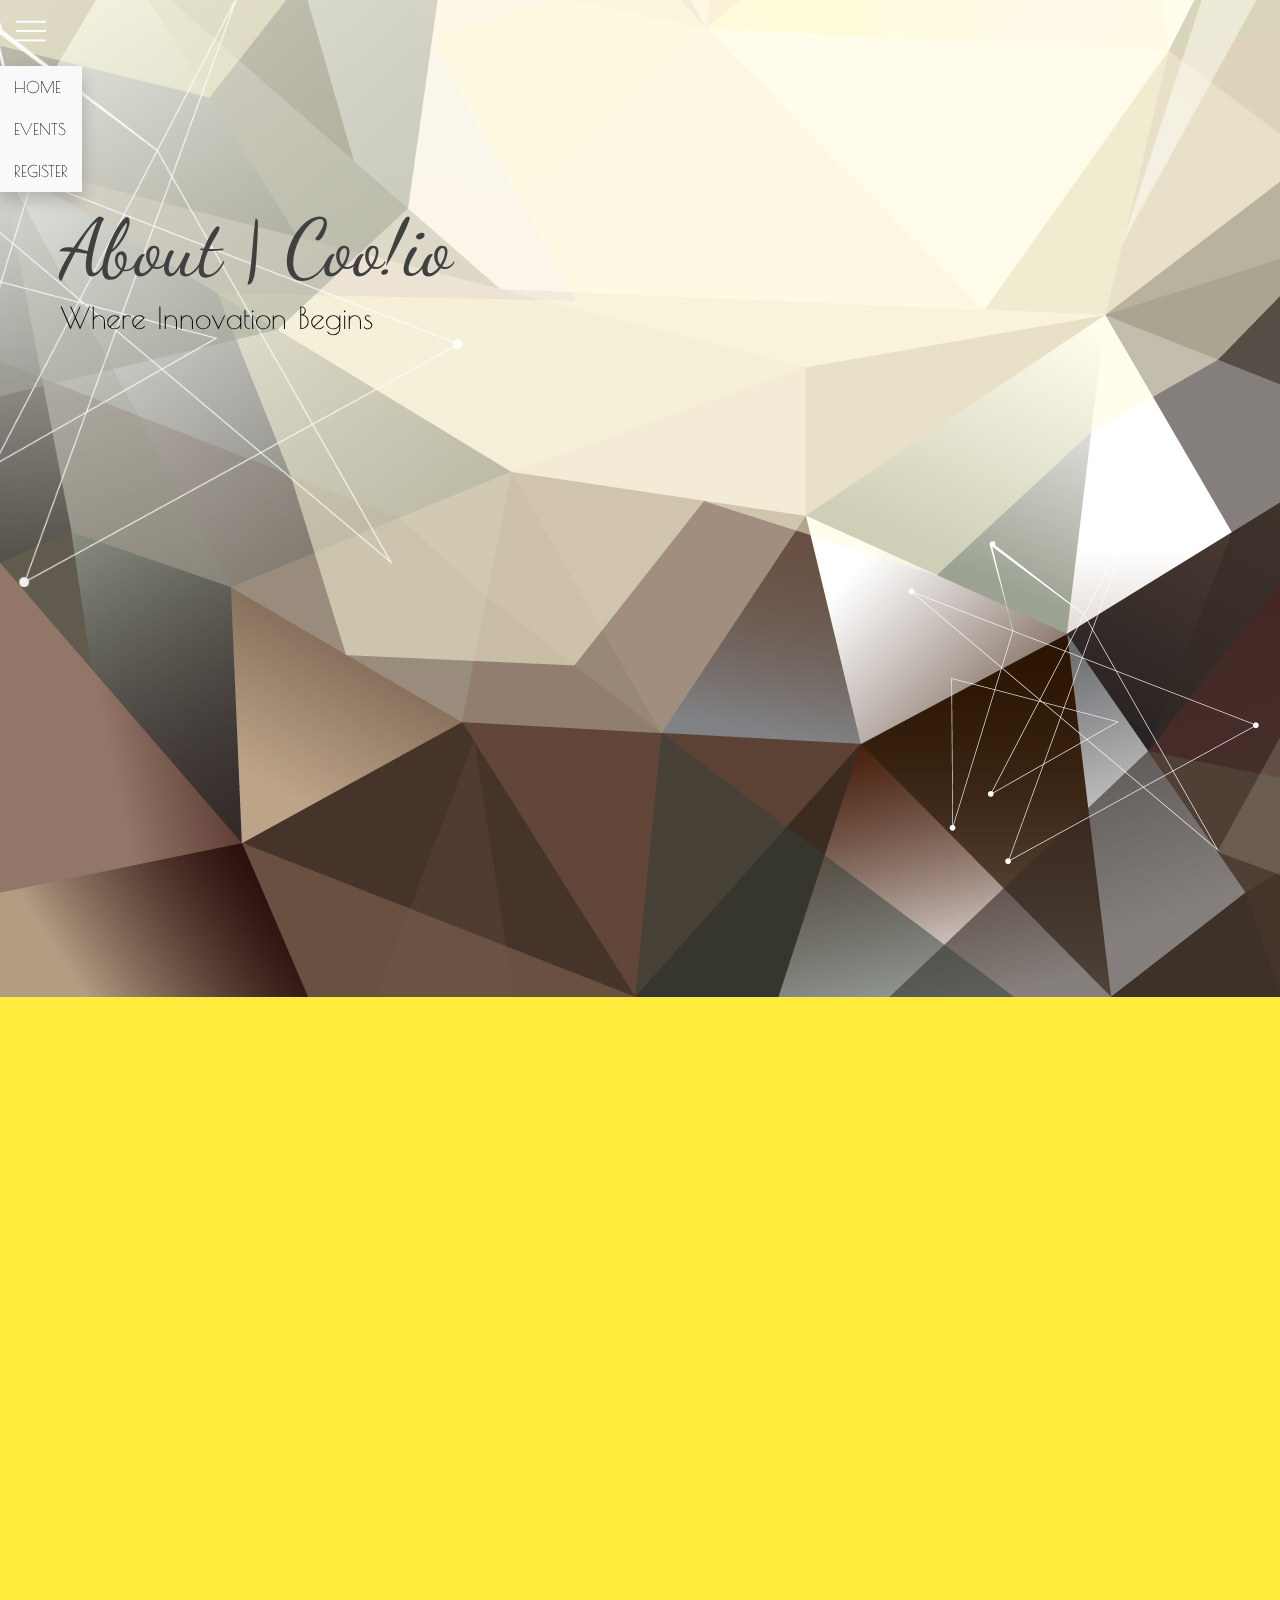
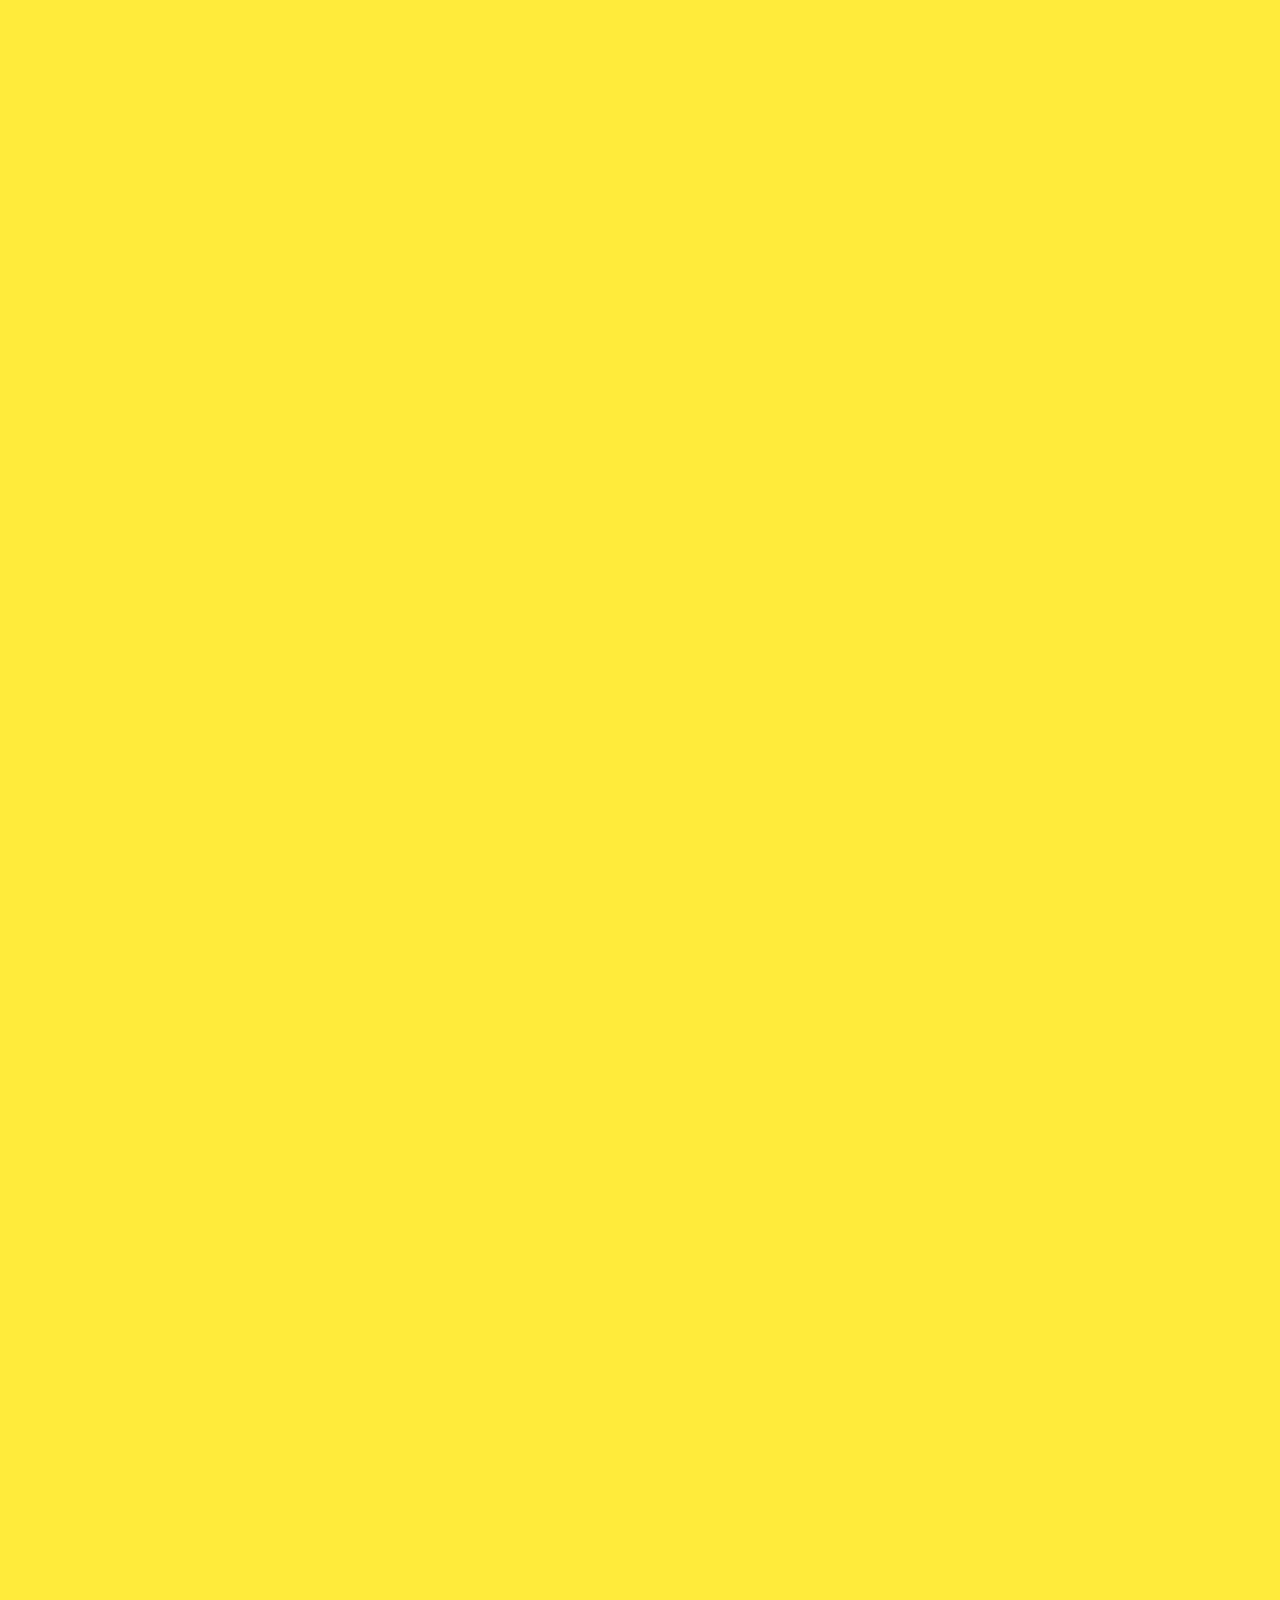
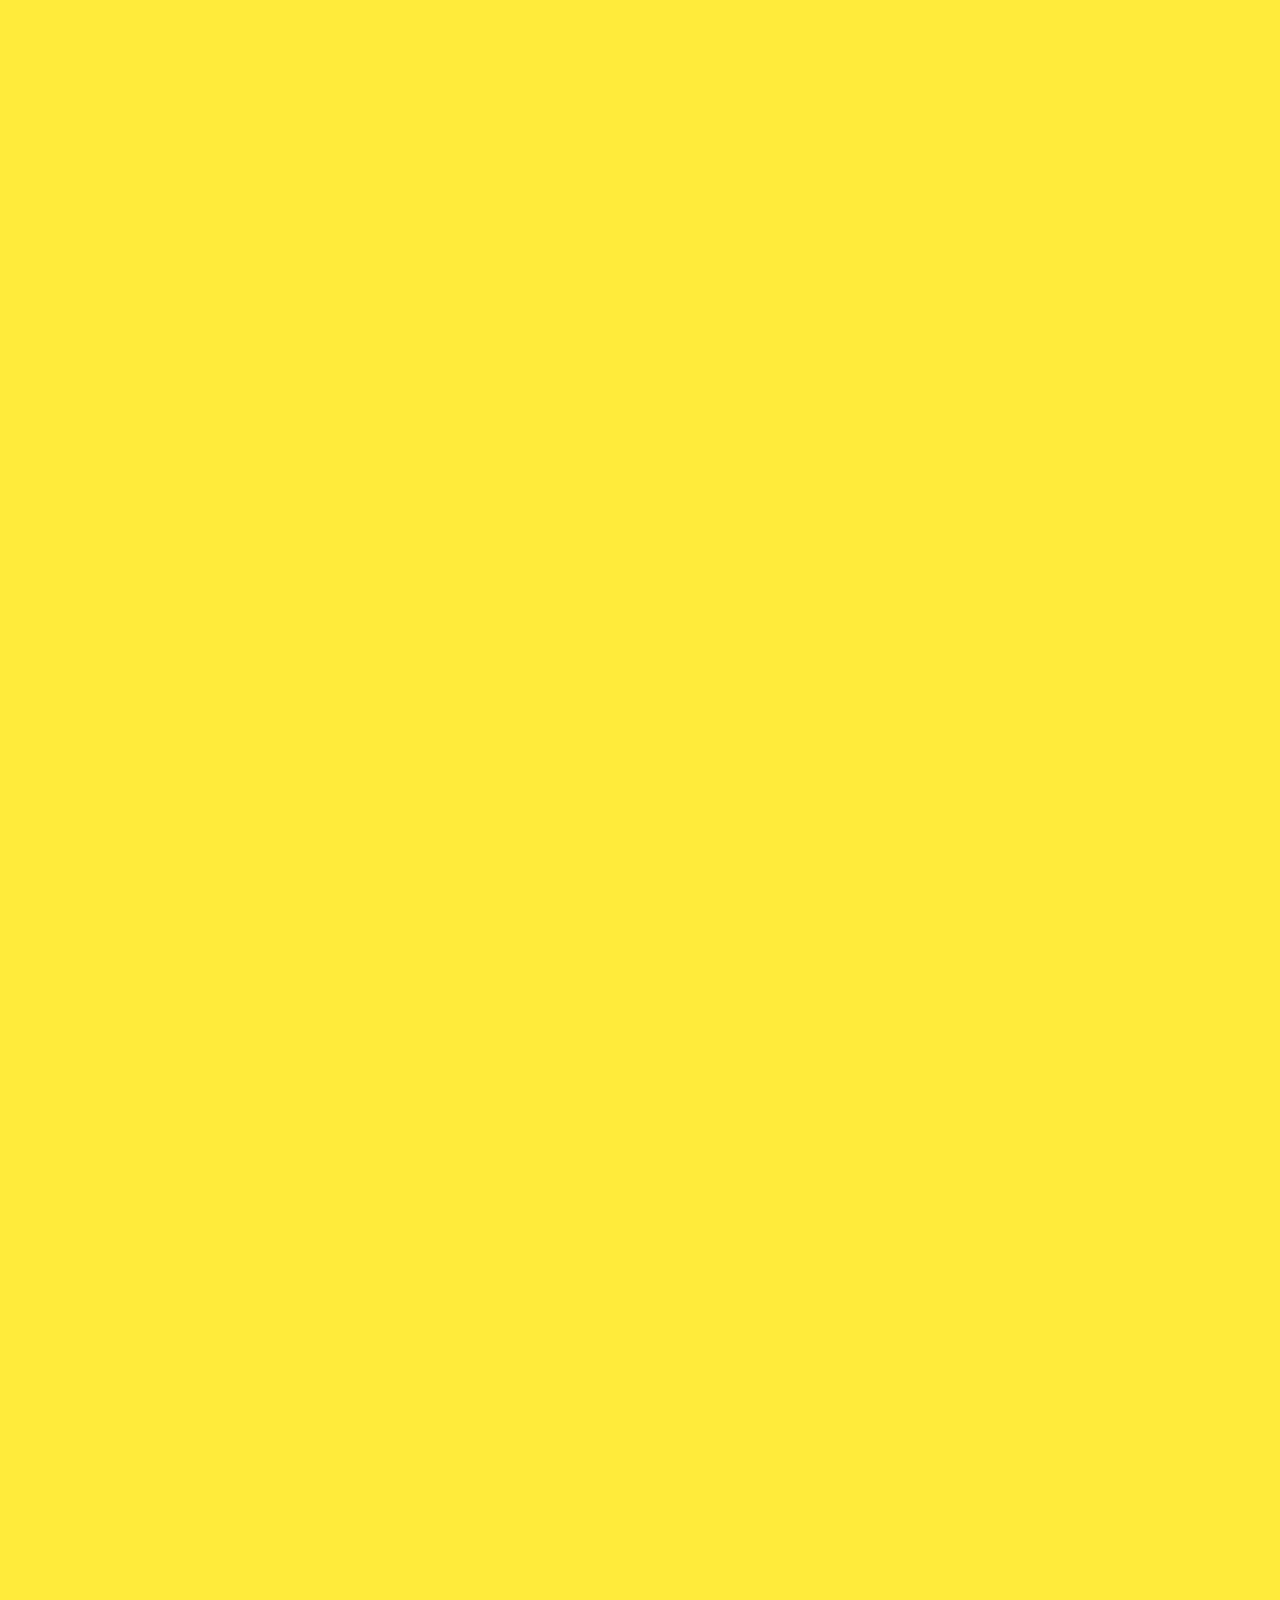
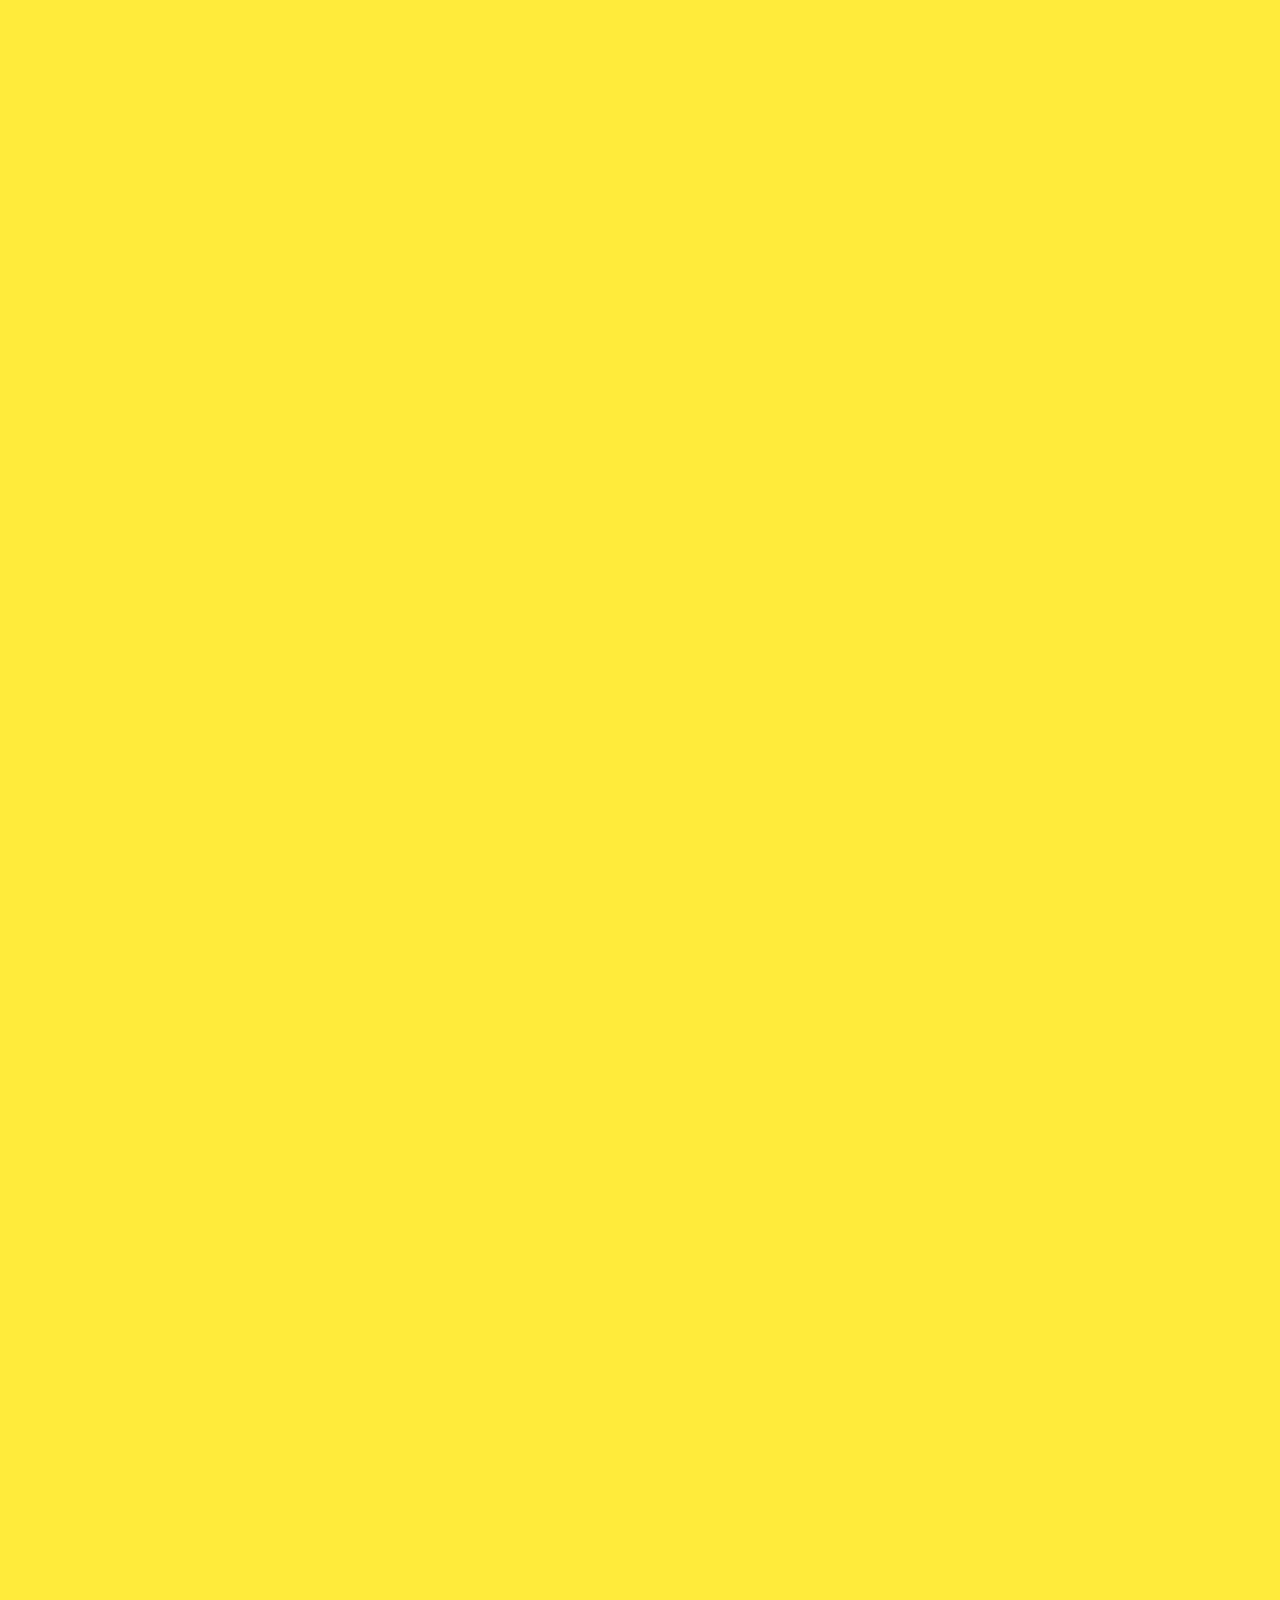
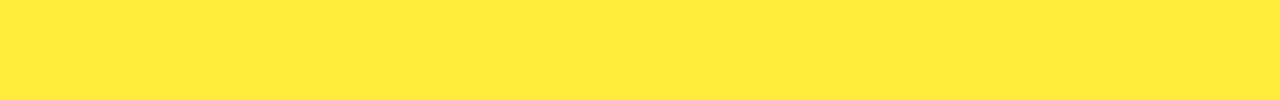
<file: about2.html>
<!DOCTYPE html>
<html>
<head>
	<title></title>
	<link rel="stylesheet" type="text/css" href="about2.css">
	<link href='https://fonts.googleapis.com/css?family=Dancing+Script' rel='stylesheet' type='text/css'>
	<link href='https://fonts.googleapis.com/css?family=Poiret+One' rel='stylesheet' type='text/css'>
	<link href='https://fonts.googleapis.com/css?family=Roboto:300' rel='stylesheet' type='text/css'>
	<link href='https://fonts.googleapis.com/css?family=Poiret+One' rel='stylesheet' type='text/css'>
	<link rel="shortcut icon" href="C:\Users\paritosh_kumar20\Desktop\college fest\images\circle.png">
	<link href='https://fonts.googleapis.com/css?family=Comfortaa' rel='stylesheet' type='text/css'>
	<script src="about2.js"></script>
</head>
<body id="mainBody">
<img src="image folder\O4UHMO1.jpg" style="position:fixed;z-index:-500;top:-400px;">
<img src="image folder\backCover1.png" class="backCover1 special">
<img src="image folder\backCover1.png" class="backCover2 special">
<div class="dropdown" style="position: fixed;">
  <button class="dropbtn"><img src="images\menuIcon.png" style="width:30px;"></button>
  <div class="dropdown-content">
    <a href="index.html">HOME</a>
    <a href="eventHome.html">EVENTS</a>
    <a href="signup.php">REGISTER</a>
  </div>
</div>

<h1 id="introHead">About | Coo!io</h1>
<p id="introPara">Where Innovation Begins</p>
<div id="container" class="IntroBox" >
<div class="fix">
<div class="eventIntro" id="infoBox1" >
   <div style="float: right;margin-top: 210px;">
	<h3 class="boxHeading1">What Are We?</h3>
	<p class="boxPara1">Coo!io is a national level inter college technical fest.</p>
    </div>
</div>
<div class="eventIntro" id="infoBox2">
	<div style="float: left;margin-top: 400px;margin-left:10px;">
	<p class="boxPara1" style="margin-top: 10px;font-size: 30px;font-weight: 200;">TECHNOLOGY</p>
	<p class="boxPara1" style="margin-top: 10px;font-size: 30px;font-weight: 200;">INNOVATION</p>
	<p class="boxPara1" style="margin-top: 10px;font-size: 30px;font-weight: 200;">SIMPLICTY</p>
    </div>
</div>

</div>
<div class="fix">
<div class="eventIntro" id="infoBox3">
	<div style="float: right;margin-top: 10px;color: #C3BDBD;">
	<h3 class="boxHeading1">When is Coo!io?</h3>
	<p class="boxPara1">May 20-24, 2016</p>
    </div>
</div>

<div class="eventIntro" id="infoBox4">
    <div style="float: left;margin-top: 8px;margin-left:10px;">
	<h3 class="boxHeading1">Where is Coo!io?</h3>
	<p class="boxPara1">Atal Bihari Vajpayee-Indian Institue of Information Technology and Management.</p>
    </div>
 </div>
</div>
</div>
<div>
<div style="position: relative;margin: auto;display: block;width: 1000px;top: 900px;">
	<div id="c1" class="backBox">
		<div class="backBox2">
			<h1 class="boxHeading2">Coo!io</h1>
			<p class="boxPara2">A national level platform that provides the technocrat in you a way to nurture your technical skill</p>
		</div>
		<div class="backBox2">
			<h1 class="boxHeading2" style="left:540px;">How do we do that?</h1>
			<p class="boxPara2">With diverse technical competitions which cover almost every technical and also management fields. </p>
		</div>
		<div class="backBox2">
			<h1 class="boxHeading2" style="top:280px;">Coding Competitions</h1>
			<p class="boxPara2" style="top:320px;">Competitions such as problem solving, debugging and app development to challenge the mind to the extreme level.</p>
		</div>
		<div class="backBox2">
		<p class="boxPara2" style="top:360px;left:620px;font-size:32px;">Code. Eat. Sleep. Repeat.</p>
		
		</div>
		<div id="overView1" class="circleContainer">
	     <img src="image folder\code.png" class="boxImage" >
        </div>
	</div>
</div>
<div style="position: relative;margin: auto;display: block;width: 1000px;top: 1200px;">
	<div id="c2" class="backBox">
		<div class="backBox2"> <h1 class="boxHeading2" >DESIGN</h1>
		<p class="boxPara2" >Looks Do Matter</p>
		</div>
		<div class="backBox2">
		<h1 class="boxHeading2" style="left:540px;">Design Competitions</h1>
		<p class="boxPara2">The user interacts with your code through the frontend. So its worth making
		an effort to improve that experience.
		</p>
		</div>
		<div class="backBox2">
		<h1 class="boxHeading2" style="top:280px;">The Face</h1>
		<p class="boxPara2" style="top:320px;">Competitions such as UI designing, Poster designing, and more frontend work.</p></div>
		<div class="backBox2">
		<p class="boxPara2" style="top:340px;left:630px;width:300px;font-size:28px;">"There is no such thing as simple. Simple is hard."</p>
		</div>
		<div id="overView1" class="circleContainer">
	     <img src="image folder\43452-O3RY13.png" class="boxImage" >
        </div>
	</div>
</div>
<div style="position: relative;margin: auto;display: block;width: 1000px;top: 1500px;">
	<div id="c3" class="backBox">
		<div class="backBox2"> <h1 class="boxHeading2" >TALKS</h1>
		<p class="boxPara2">Experience Makes Us Better</p>
		</div>
		<div class="backBox2">
		<h1 class="boxHeading2" style="left:540px;">Experienced Speakers</h1>
		<p class="boxPara2" style="width:460px;">Sharing our knowledge with others benefits us as well as others.
		Thus talking about all the fields of technology both new and old is quite important to us.
		</p>
		</div>
		<div class="backBox2">
		<h1 class="boxHeading2" style="top:280px;">Enlightment!</h1>
		<p class="boxPara2" style="top:320px;">Speakers such as Chetan Bhagat, Barry Allen, Ted Mark.
		</p></div>
		<div class="backBox2">
		<p class="boxPara2" style="top:340px;left:630px;font-size:28px;">"The future belongs to those who prepare for it today"</p>

		</div>
		<div id="overView1" class="circleContainer">
	     <img src="image folder\09.jpg" style="top:-40px;" class="boxImage" >
        </div>
	</div>
</div>
<div style="position: relative;margin: auto;display: block;width: 1000px;top: 1800px;">
	<div id="c4" class="backBox">
		<div class="backBox2"><h1 class="boxHeading2" >Coo!ster</h1>
		<p class="boxPara2">Work Hard, Play Hard. 
		</p>
		</div>
		<div class="backBox2">
		<h1 class="boxHeading2" style="left:540px;">Relax.Chill.</h1>
		<p class="boxPara2">Stress is bad. Too much tension is bad. So to relax your mind we have Coo!ster.		
		</p>
		</div>
		<div class="backBox2">
		<h1 class="boxHeading2" style="top:280px;">Extra Events</h1>
		<p class="boxPara2" style="top:320px;">Events like gaming, tresure hunt and food competitions to have some fun.
		</p>
		
		</div>
		<div class="backBox2">
		<p class="boxPara2" style="top:350px;left:640px;font-size:28px;">"Just play.Have Fun. Enjoy."
		</p>
		</div>
		<div id="overView1" class="circleContainer">
	     <img src="image folder\gaming.png" class="boxImage" >
        </div>
	</div>
</div>
<div style="position: relative;margin: auto;display: block;width: 1000px;top: 2100px;">
	<div id="c5" class="backBox">
		<div class="backBox2"><h1 class="boxHeading2">EXHIBITION</h1>
		<p class="boxPara2" >Innovation is Necessary for Growth.</p>
		</div>
		<div class="backBox2">
		<h1 class="boxHeading2" style="left:540px;">Techno Model Exhibition</h1>
		<p class="boxPara2" >Ideas are meant to be shared. Share them through our Techno Model Exhibition. 
		</p></div>
		<div class="backBox2"><h1 class="boxHeading2" style="top:280px;">Techno Model Exhibition</h1>
		<p class="boxPara2" style="top:320px;">Creativity and Innovation are important for growth. Thus to suport this ever necessary need for growth
		</p></div>
		<div class="backBox2">
		<p class="boxPara2" style="top:340px;left:630px;font-size:26px;">"Innovation is serendipity, so you don't know what people will make."
		</p></div>
		<div id="overView1" class="circleContainer">
	     <img src="image folder\280.png" class="boxImage" >
        </div>
	</div>
	<h1 id="endingHead">SEE YOU AT THE EVENT!!</h1>
</div>

</div>

</body>
</html>
</file>
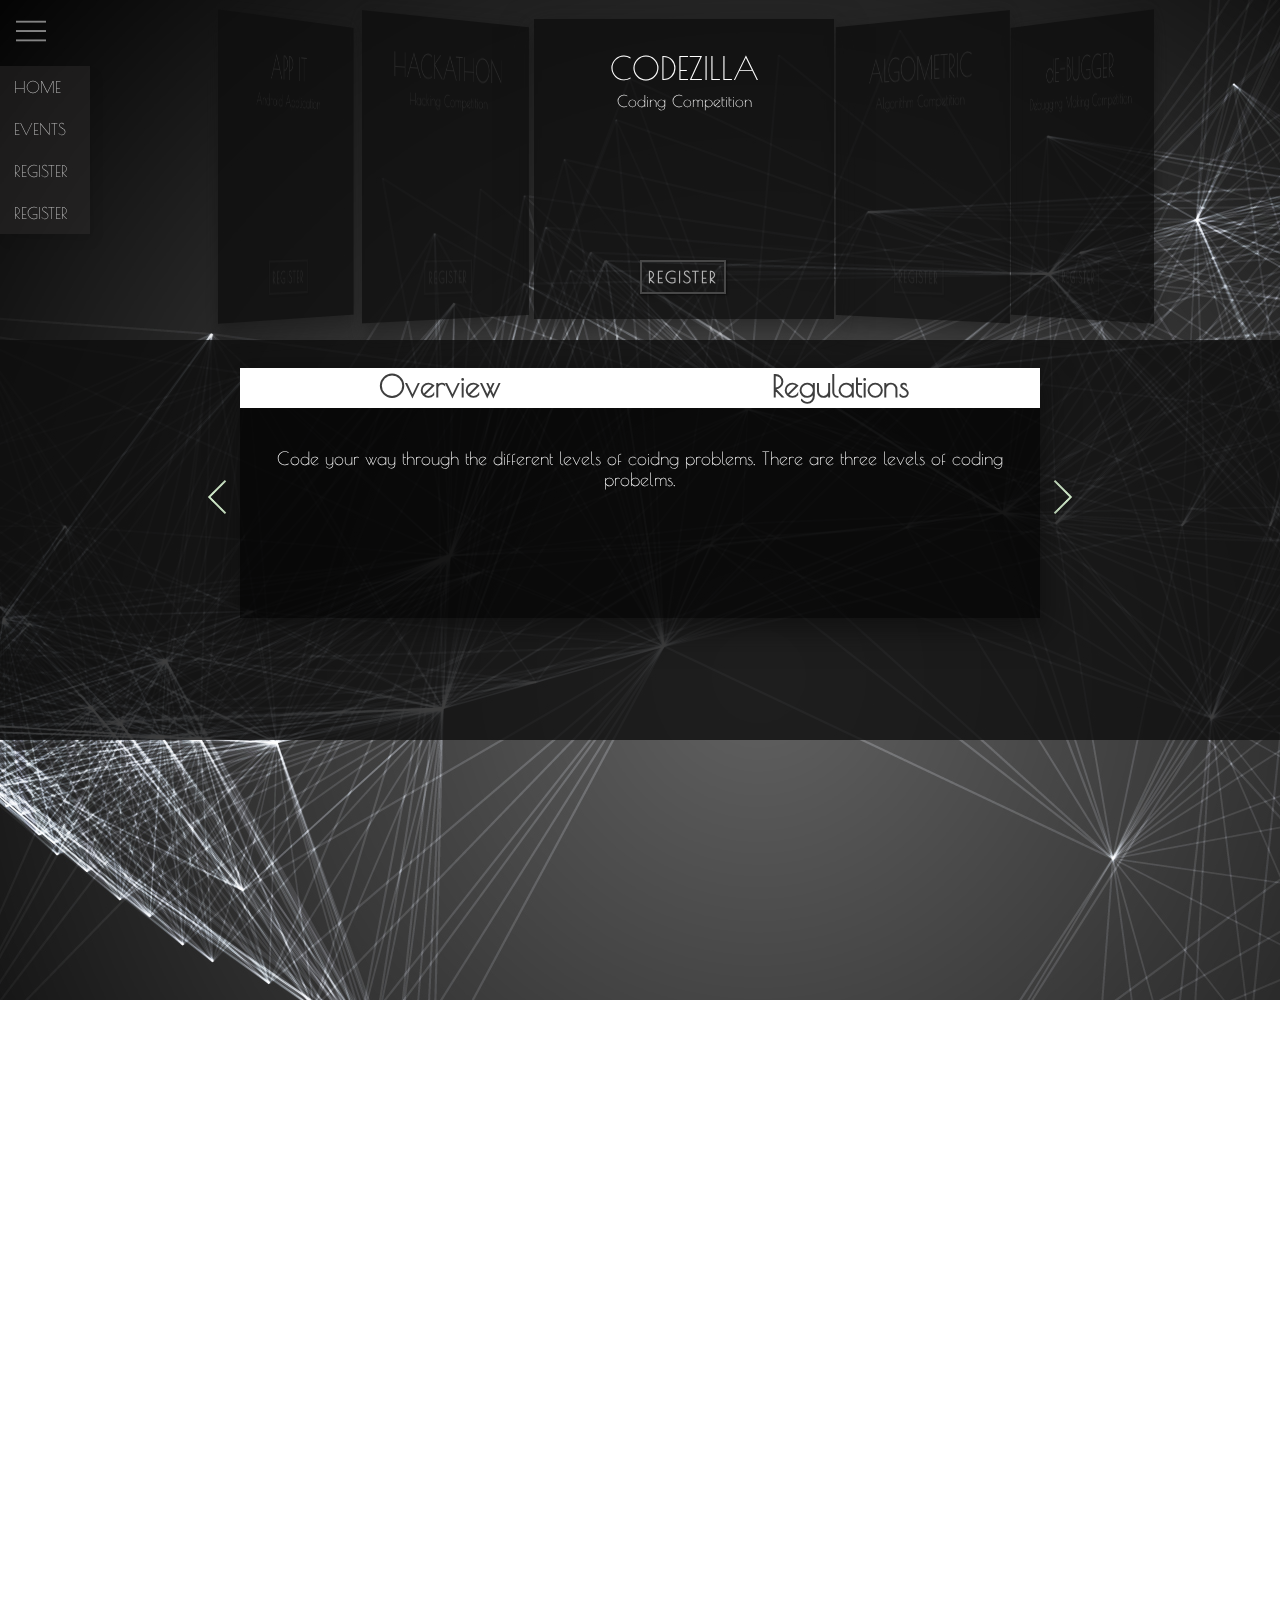
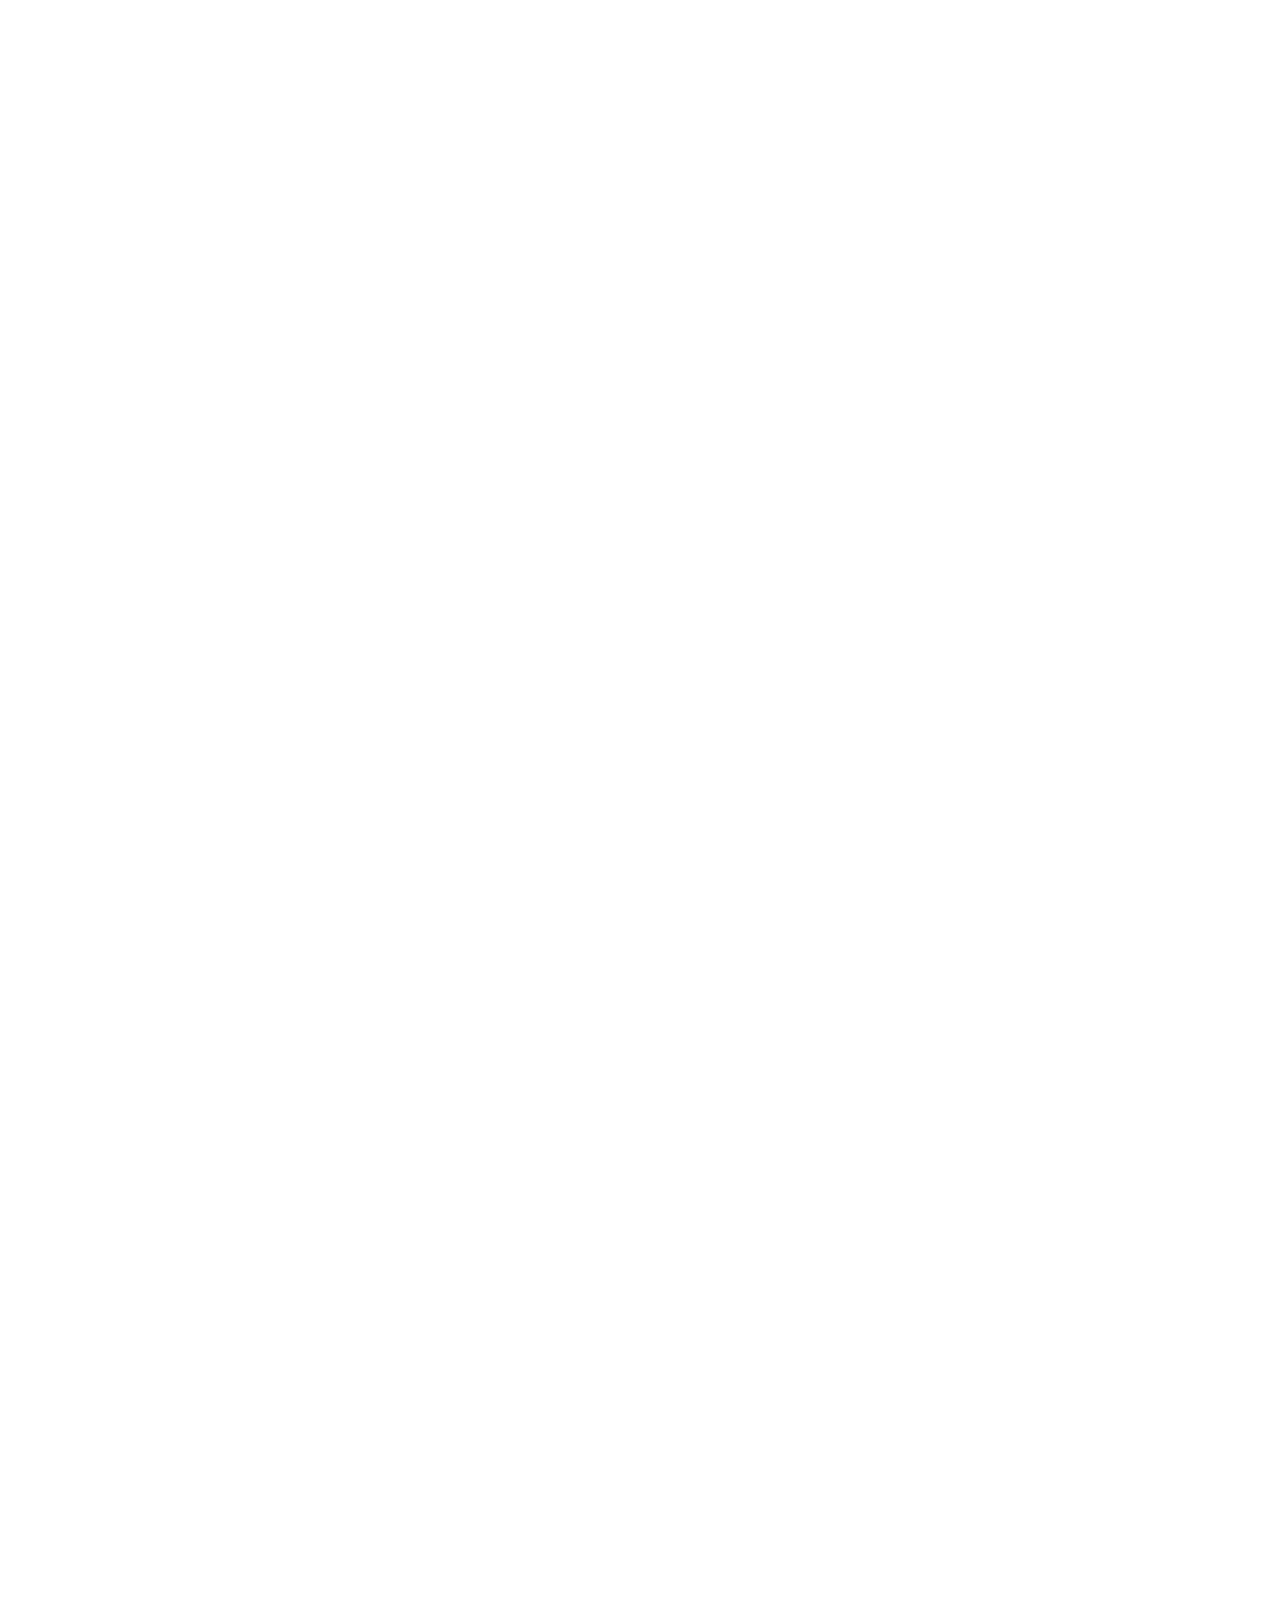
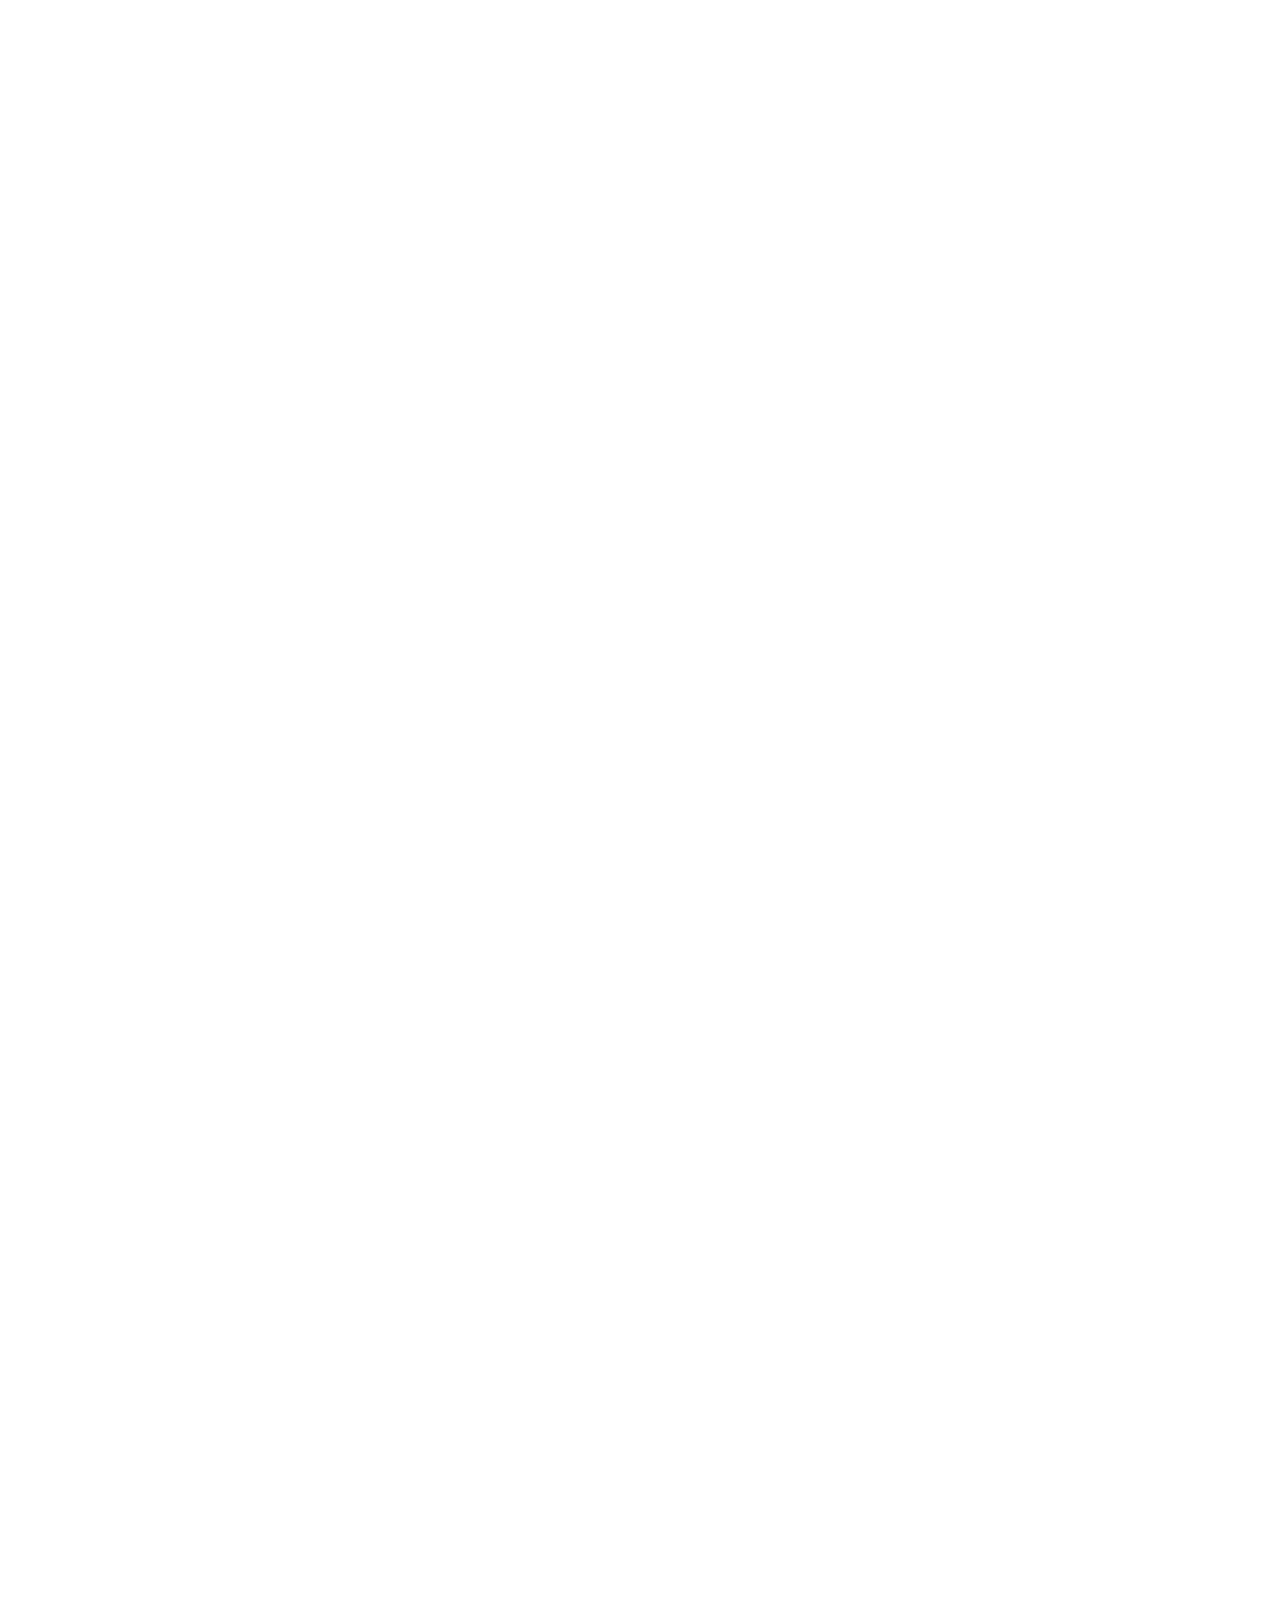
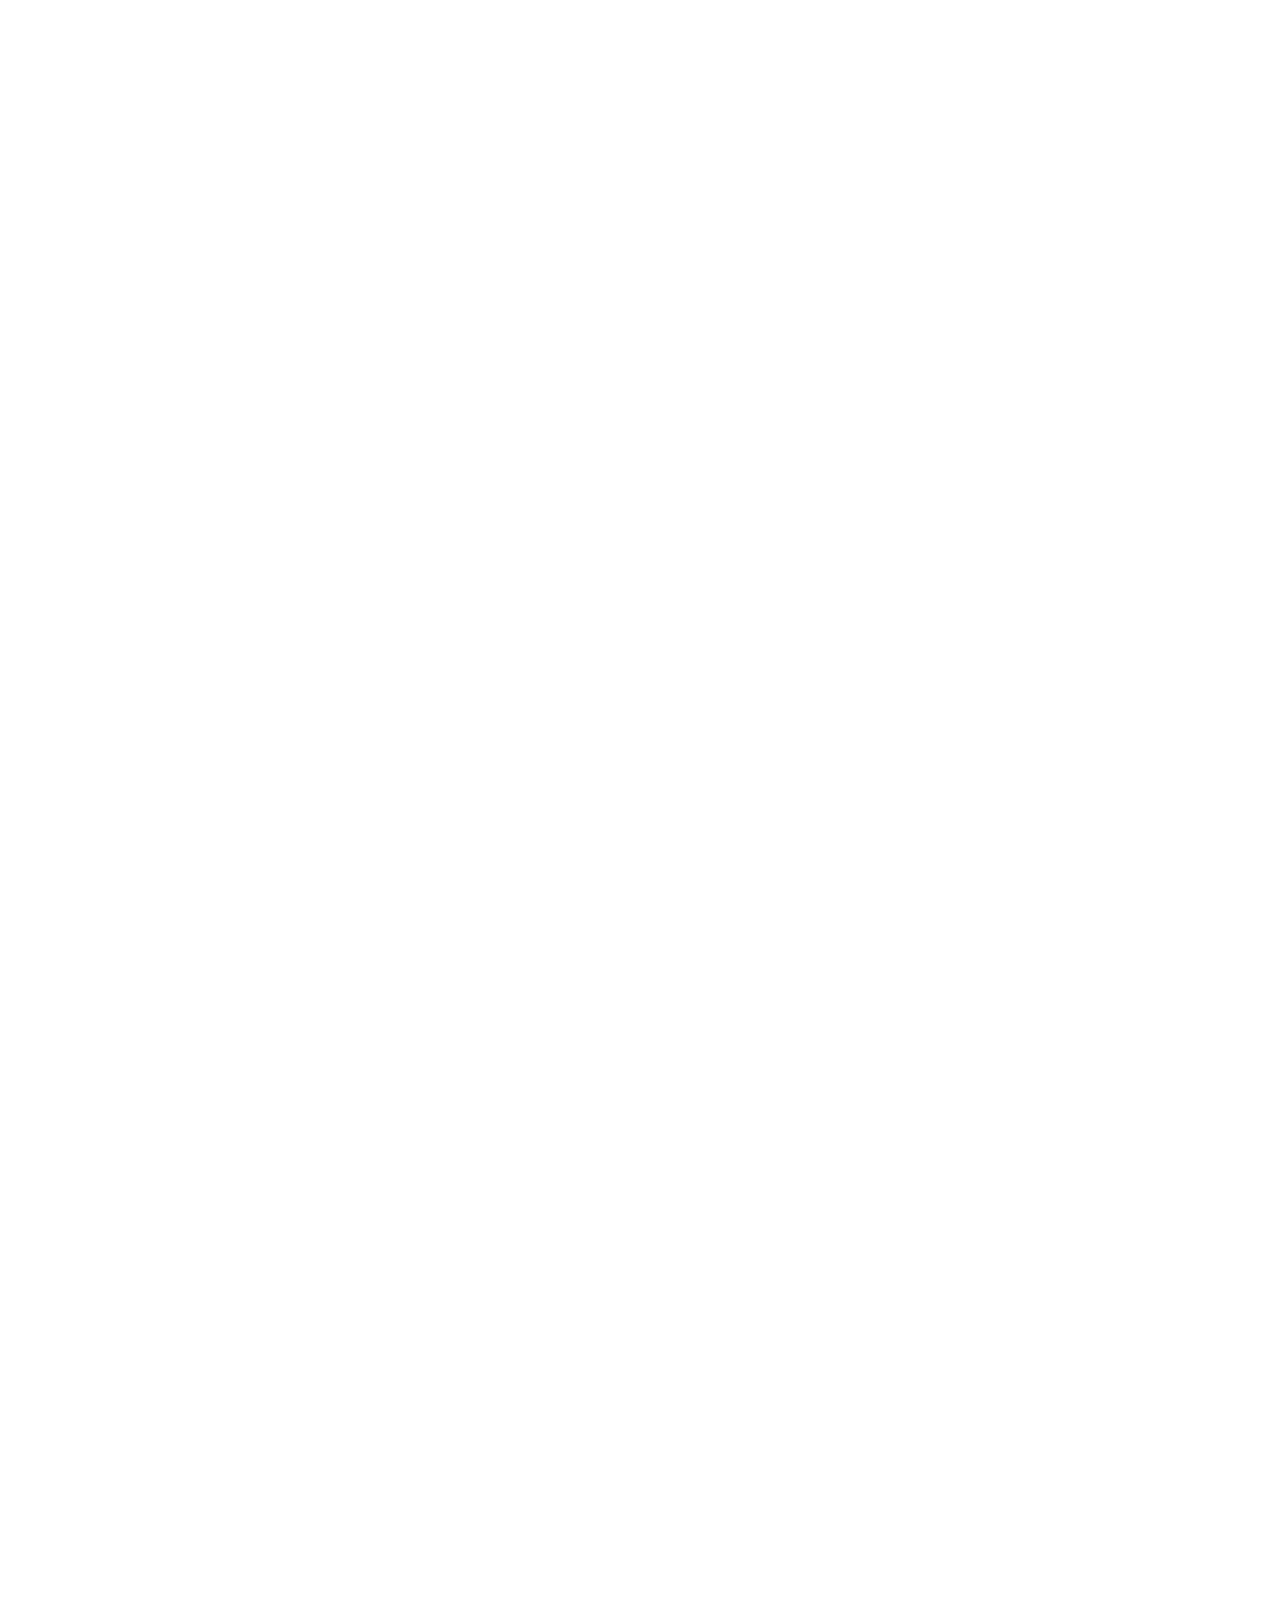
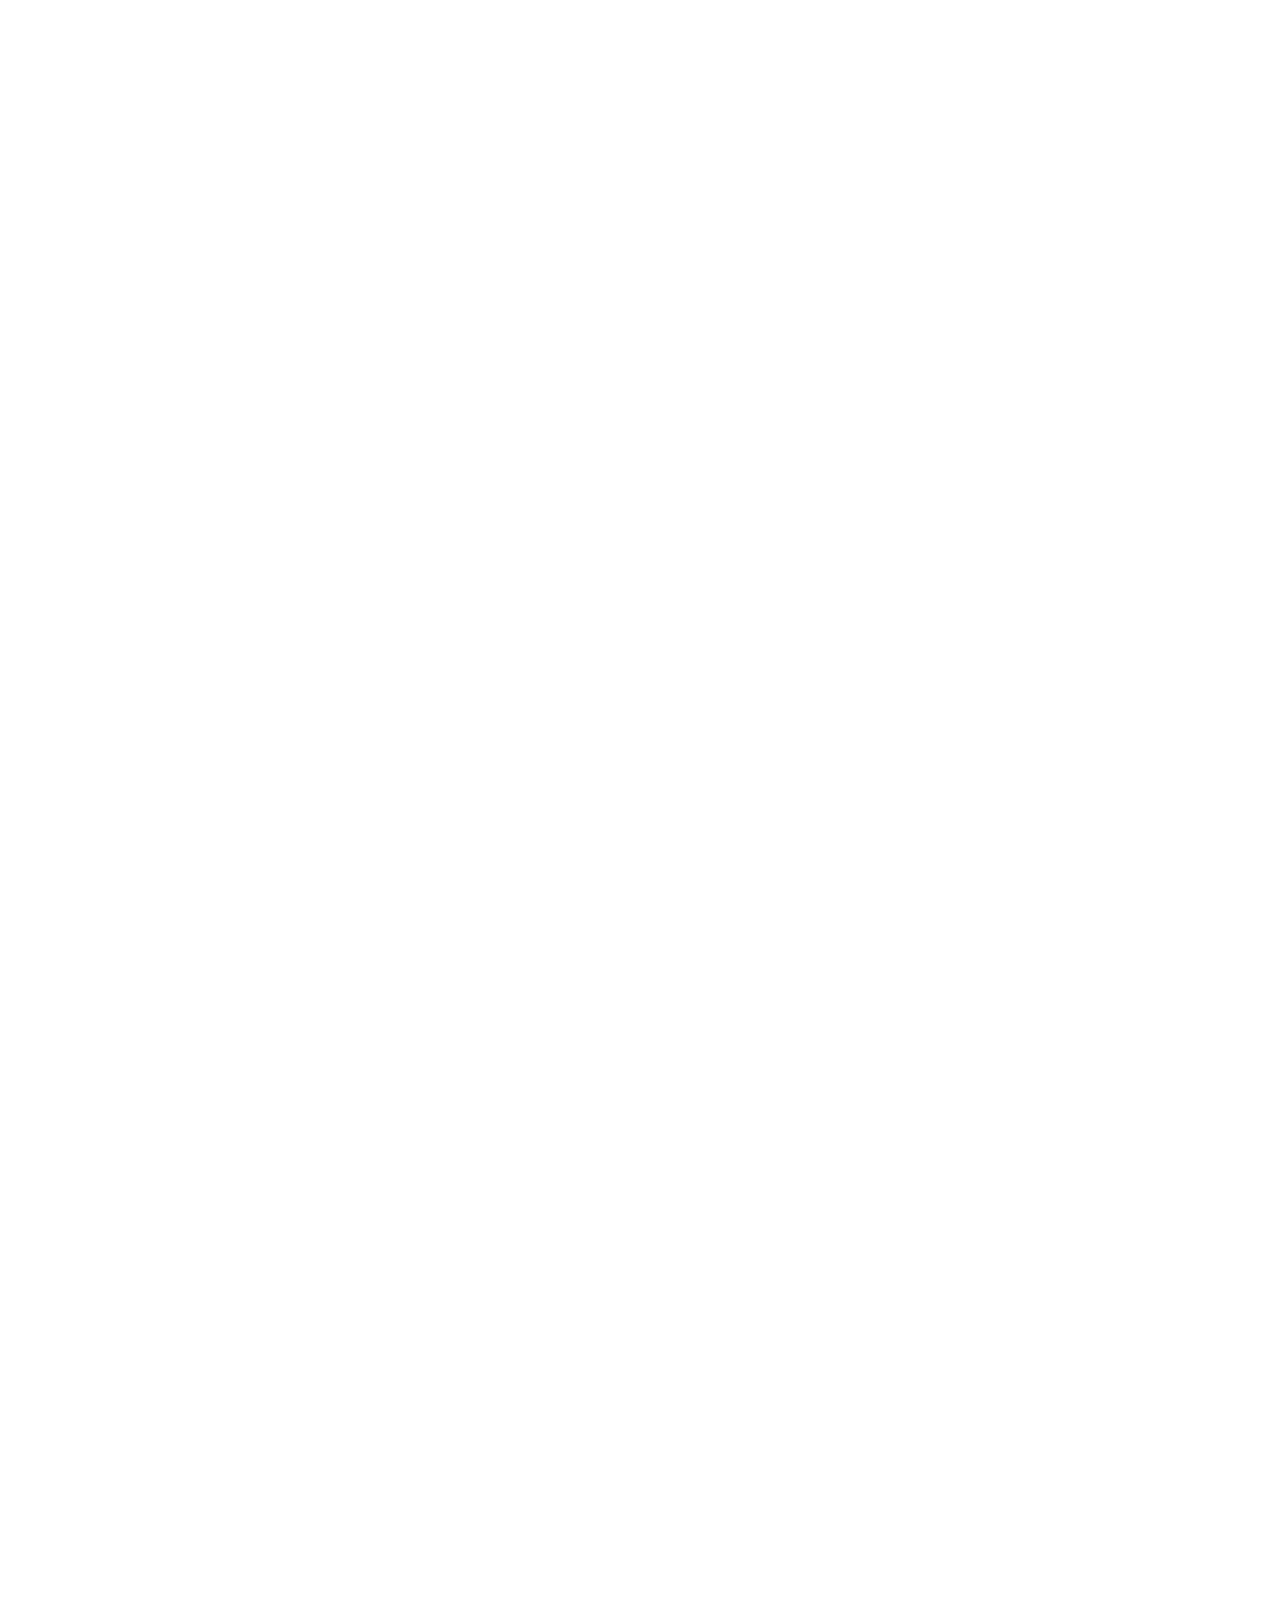
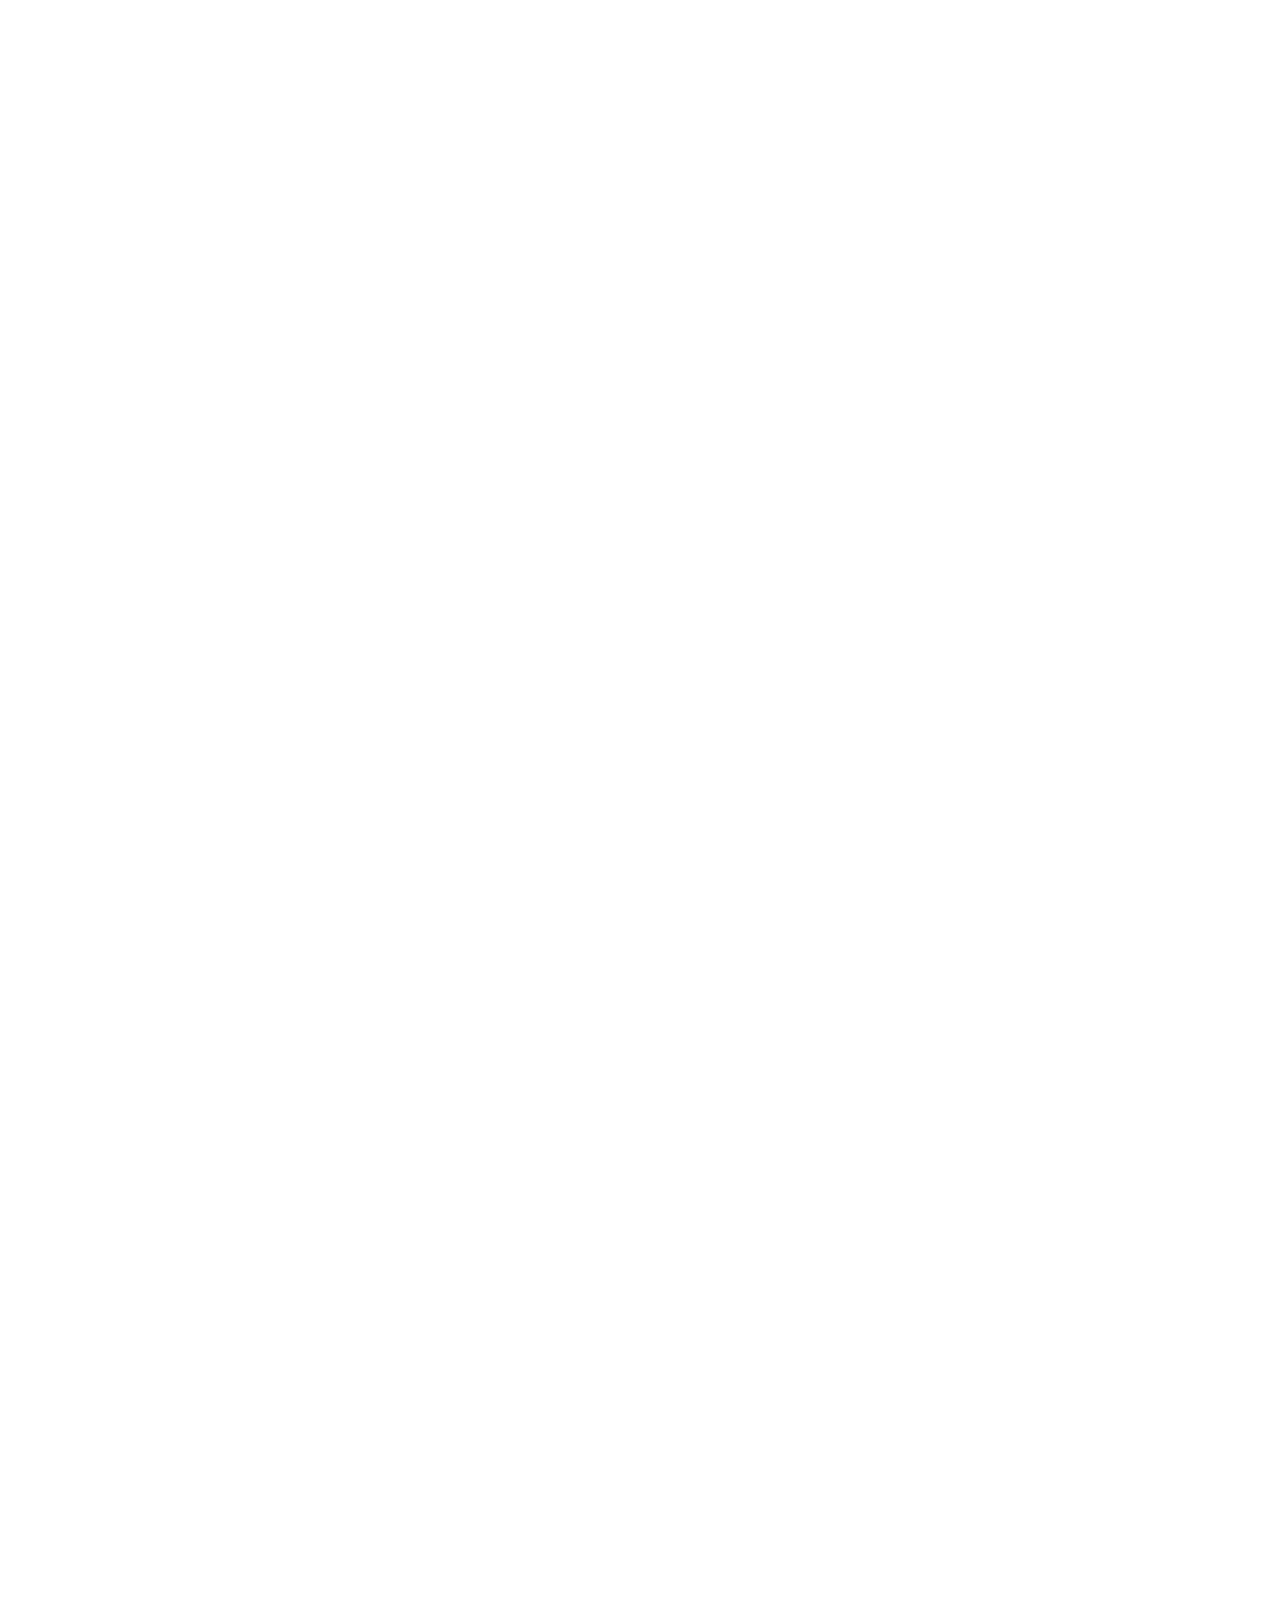
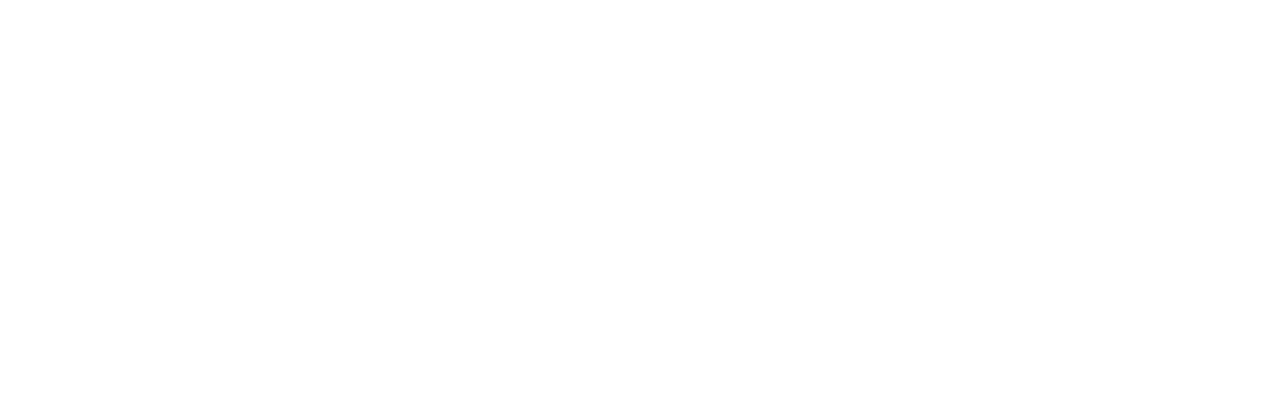
<file: eventCode.html>
<!DOCTYPE html>
<html>
<head>
	<title>Coding Events | Coo!io</title>
	<link rel="stylesheet" type="text/css" href="event.css">
	<link rel="shortcut icon" href="images\circle.png">
	<!--<link href='https://fonts.googleapis.com/css?family=Poiret+One' rel='stylesheet' type='text/css'>
	<link href='https://fonts.googleapis.com/css?family=Passion+One' rel='stylesheet' type='text/css'>-->
	<script src="event.js"></script>
	<!--<link href='https://fonts.googleapis.com/css?family=Roboto' rel='stylesheet' type='text/css'>-->
</head>
<body>
<div class="dropdown">
  <button class="dropbtn"><img src="images\menuIcon.png" style="width:30px;opacity:0.5;"></button>
  <div class="dropdown-content">
    <a href="index.html">HOME</a>
    <a href="eventHome.html">EVENTS</a>
    <a href="signup.php">REGISTER</a>
	 <a href="profile.php">REGISTER</a>
  </div>
</div>
<img src="image folder\geometric2.jpg" style="position:absolute;z-index:-200;top:-400px;	">

<div class="cardContainer">
    <!--<div id="card1" class="cardLLLL cardBox"></div>
    <div id="card2" class="cardLLL cardBox"></div>-->
	<div id="card3" class="cardLL cardBox">
	<h1 id="heading1">APP IT</h1>
	 <p id="para1">Android Application</p>
	 <a href="appit.php" class="regButton" ><p id="para2">REGISTER<p></a>
	 
	</div>
    <div id="card4" class="cardL cardBox">
	<h1 id="heading1">HACKATHON</h1>
	 <p id="para1">Hacking Competition</p>
	 <a href="hackathon.php" class="regButton" ><p id="para2">REGISTER<p></a>
	</div>
	<div id="card5" class="cardC cardBox">
	 <h1 id="heading1">CODEZILLA</h1>
	 <p id="para1">Coding Competition</p>
	 <a href="codezilla.php" class="regButton" ><p id="para2">REGISTER<p></a>
	
	</div>
	<div id="card6" class="cardR cardBox">
	<h1 id="heading1">ALGOMETRIC</h1>
	 <p id="para1">Algorithm Competition</p>
	 <a href="algo.php" class="regButton" ><p id="para2">REGISTER<p></a>
	</div>
    <div id="card7" class="cardRR cardBox">
	<h1 id="heading1">dE-BUGGER</h1>
	 <p id="para1">Debugging Making Competition</p>
	 <a href="register.html" class="regButton" ><p id="para2">REGISTER<p></a>
	</div>
	<!--<div id="card8" class="cardRRR cardBox"></div>
	<div id="card9" class="cardRRRR cardBox"></div>-->
	
</div>
<div id="infoConatiner" >
<div style="position:relative;width:800px;margin:auto;z-index:500;height:250px;top:28px;background-color:rgba(2, 2, 2, 0.65);box-shadow:2px 10px 26px 2px rgba(12, 12, 12, 0.65);">
<ul id="infoCList"><li class="infoList" onclick="viewView()" >Overview</li><li class="infoList" onclick="viewRules()">Regulations</li></ul>
<div id="_5Info" class="paraInfoC activePara">
<p id="r1" class="infoPara activePara">Code your way through the different levels of coidng problems. There are three
levels of coding probelms.</p>
<p id="o1" class="infoPara inactivePara">There are three levels of coding problems.
Each Level has its own prize money. In order to win each level all question must be solved. Time limit is present.</p>
</div>
<div id="_3Info" class="paraInfoC inactivePara">
<p id="r2" class="infoPara activePara">Hack through a complex system of encrypted data. Problem solving that require to think like a hacker.</p>
<p id="o2" class="infoPara inactivePara">There will be ten different problems which will require hacking skills and also skills to stop hackers into entering.Event date May 9,2016.</p>
</div>
<div id="_4Info" class="paraInfoC inactivePara">
<p id="r3" class="infoPara activePara">Make an android application with a very innovative idea of your own. Best app will be given first prize</p>
<p id="o3" class="infoPara inactivePara">App must be made with a new innovative idea. Idea is not to be coppied. Templates are not allowed. Event date May 9,2016.</p>
</div>
<div id="_6Info" class="paraInfoC inactivePara">
<p id="r4" class="infoPara activePara">Solve algorithm problems within a given time limit. Find the most effective and optimized solution to a problem.</p>
<p id="o4" class="infoPara inactivePara">There will be ten questions. You have to solve five of them in the most optimized way possible. Event date May 9,2016.</p>
</div>
<div id="_7Info" class="paraInfoC inactivePara">
<p id="r5" class="infoPara activePara">Bebug a software full of bugs. With ten different problem to solve, solve as many as you can.</p>
<p id="o5" class="infoPara inactivePara">Its an individual event. Participants have to find the bug and fix it within a given time frame. Event date May 11,2016.</p>
</div>
</div>
</div>
<img src="image folder\arrowtoleft.png" onclick="clickMeLeft()" style="position:relative;height:34px;float:left;top:80px;margin-left:200px;cursor:pointer;">
<img src="image folder\arrowtoright.png" onclick="clickMeRight()" style="position:relative;height:34px;float:right;top:80px;margin-right:200px;cursor:pointer;">
</body>
</html>
</file>
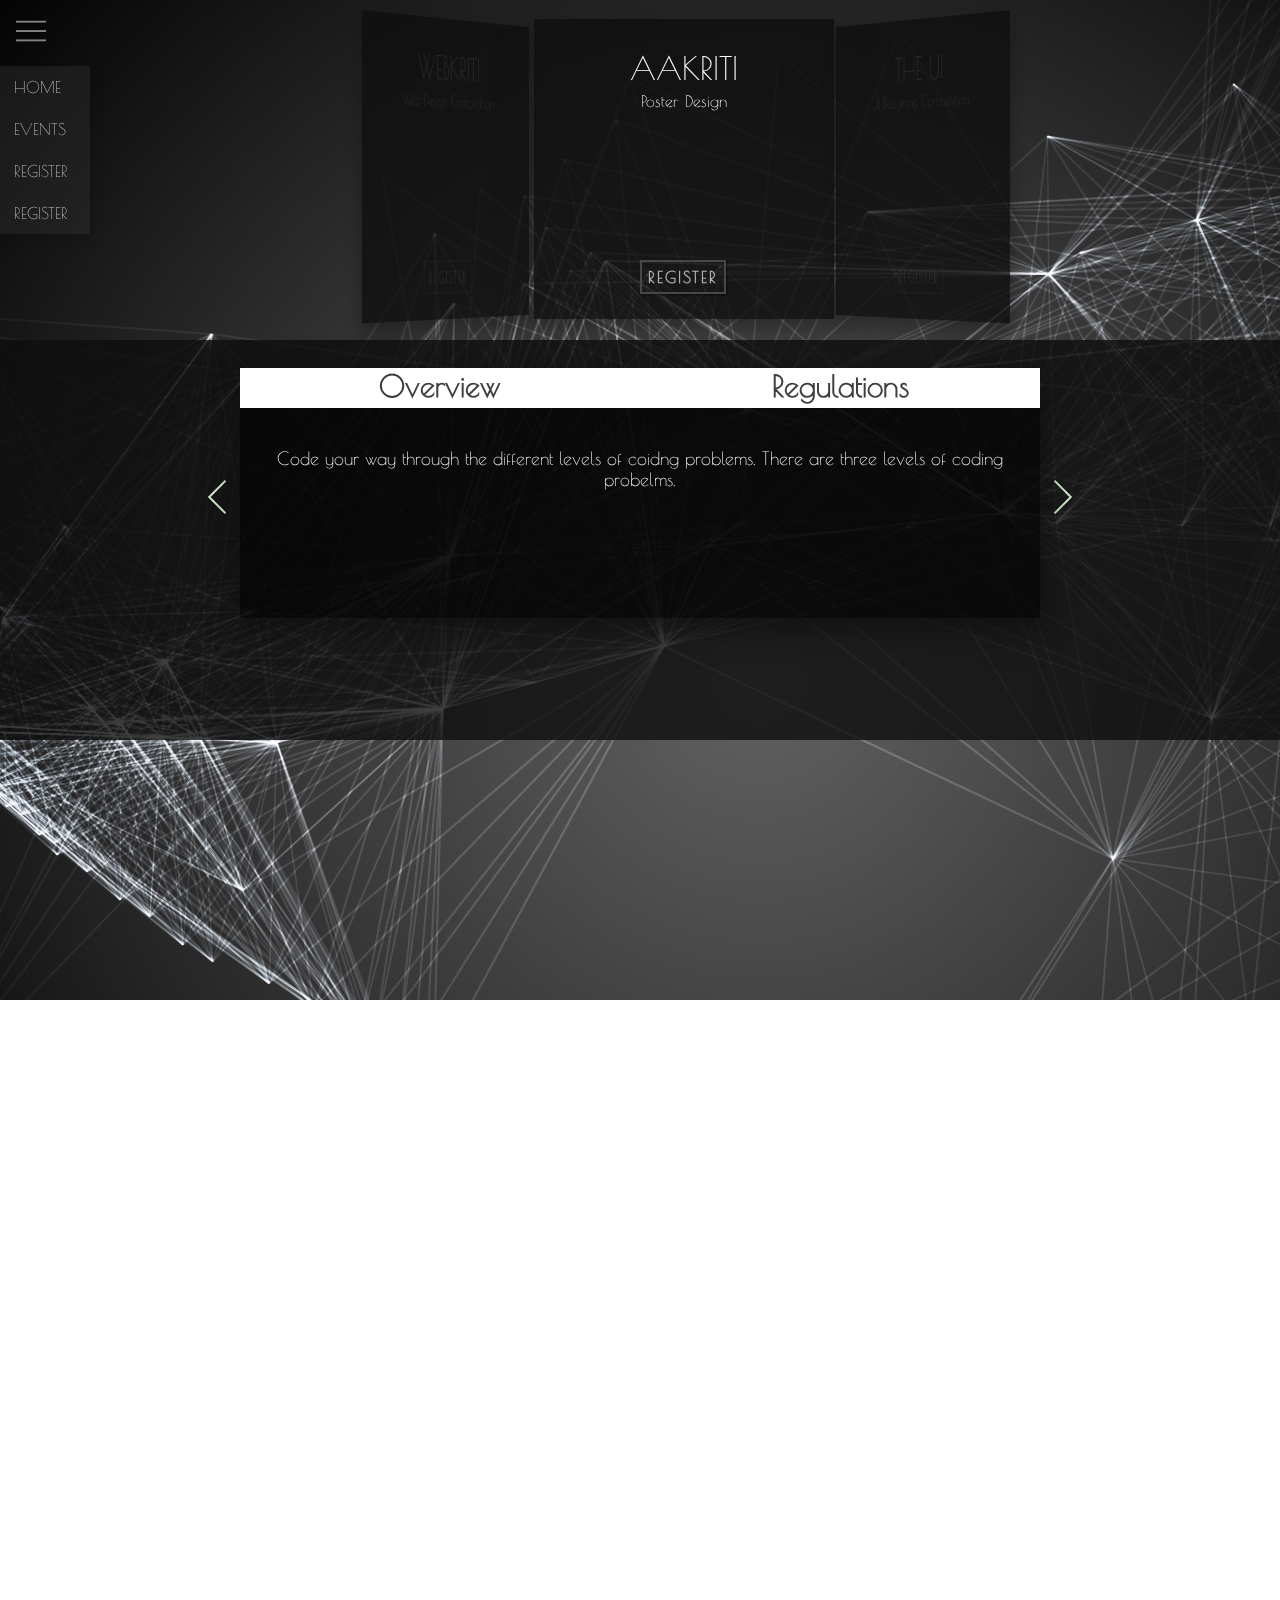
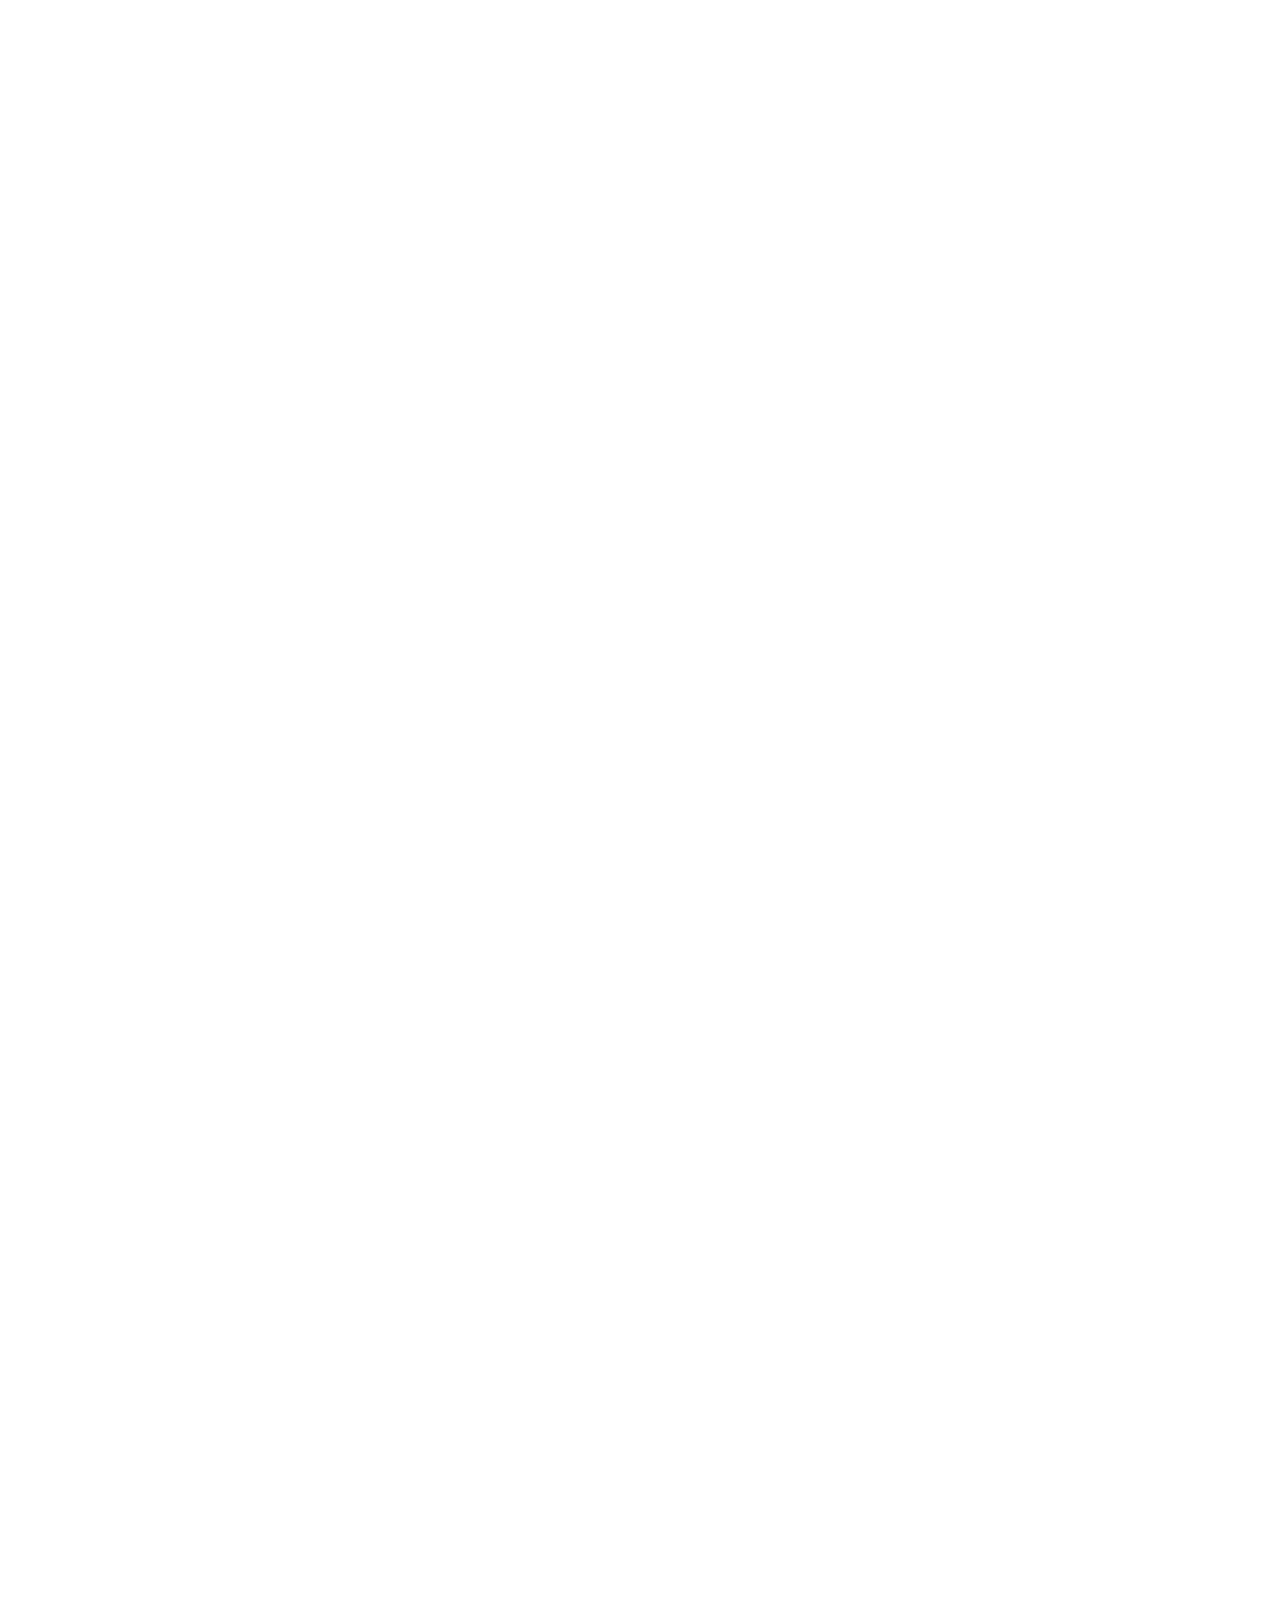
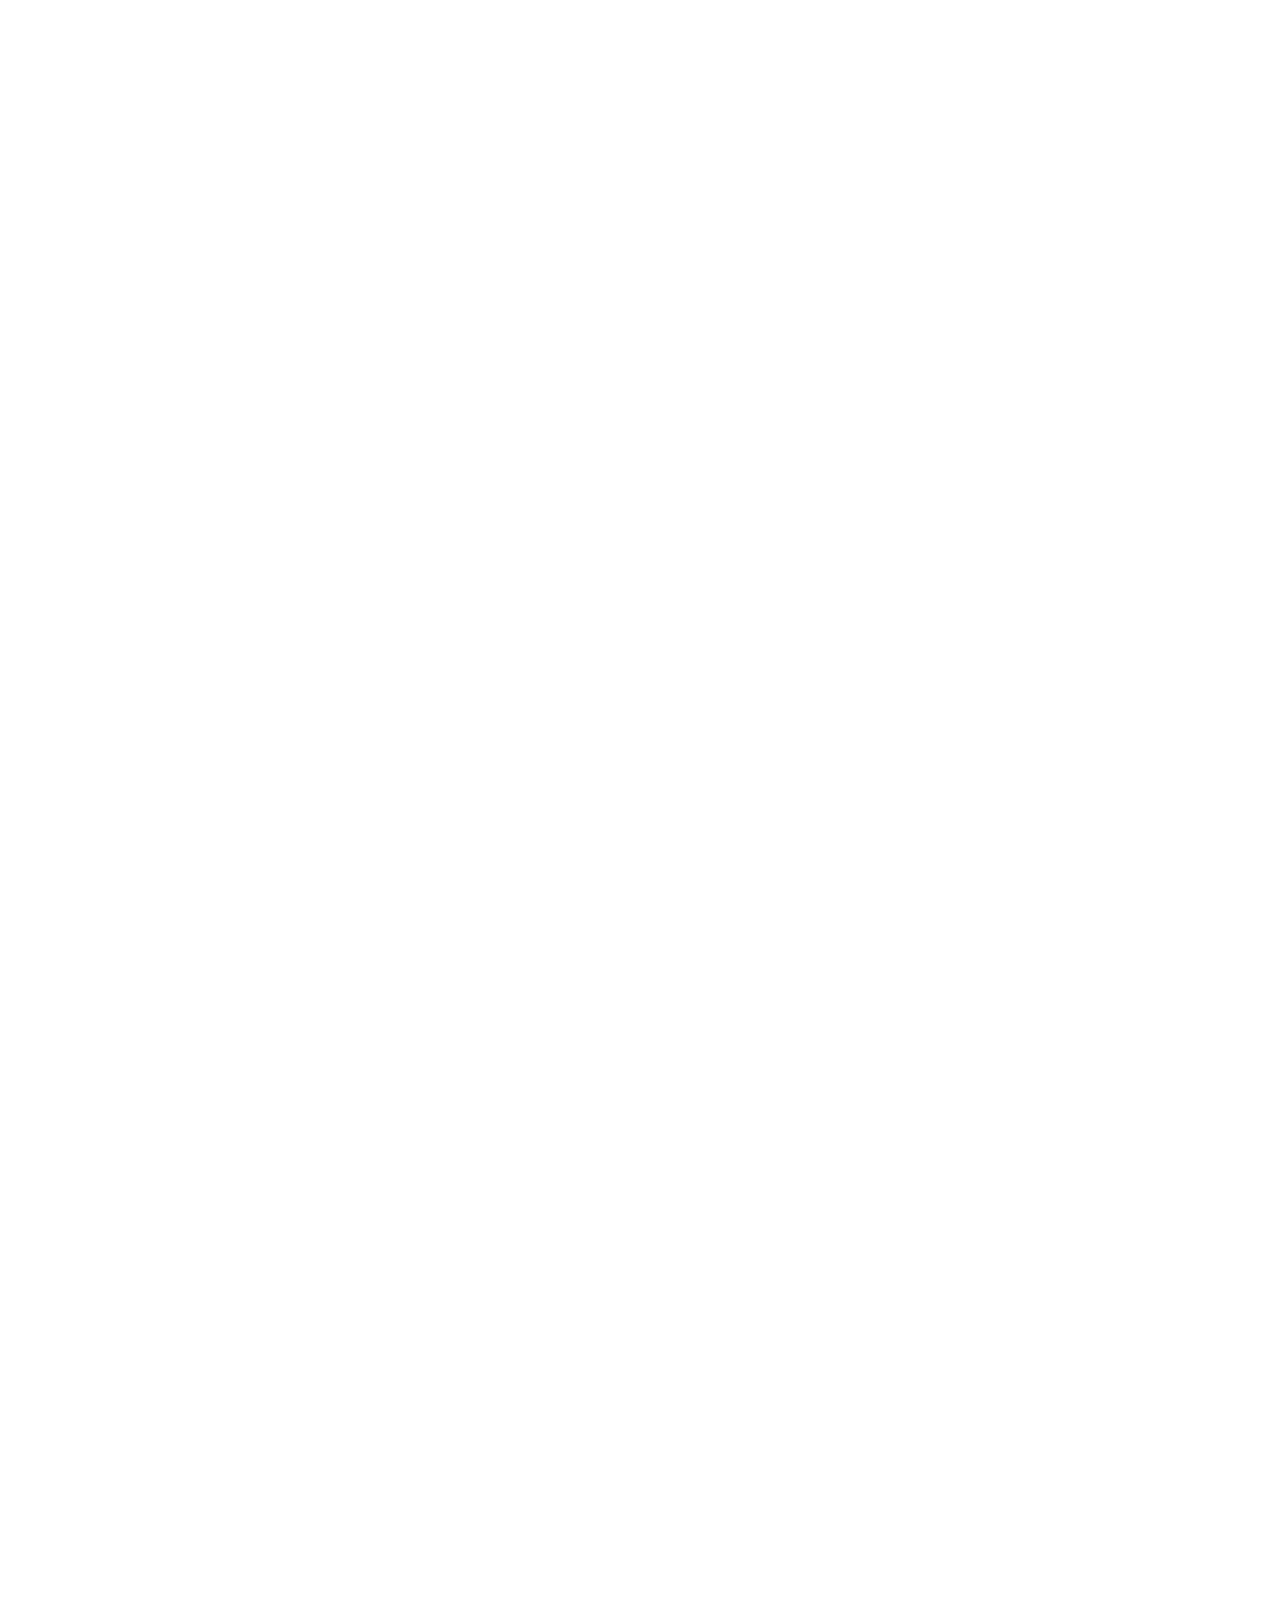
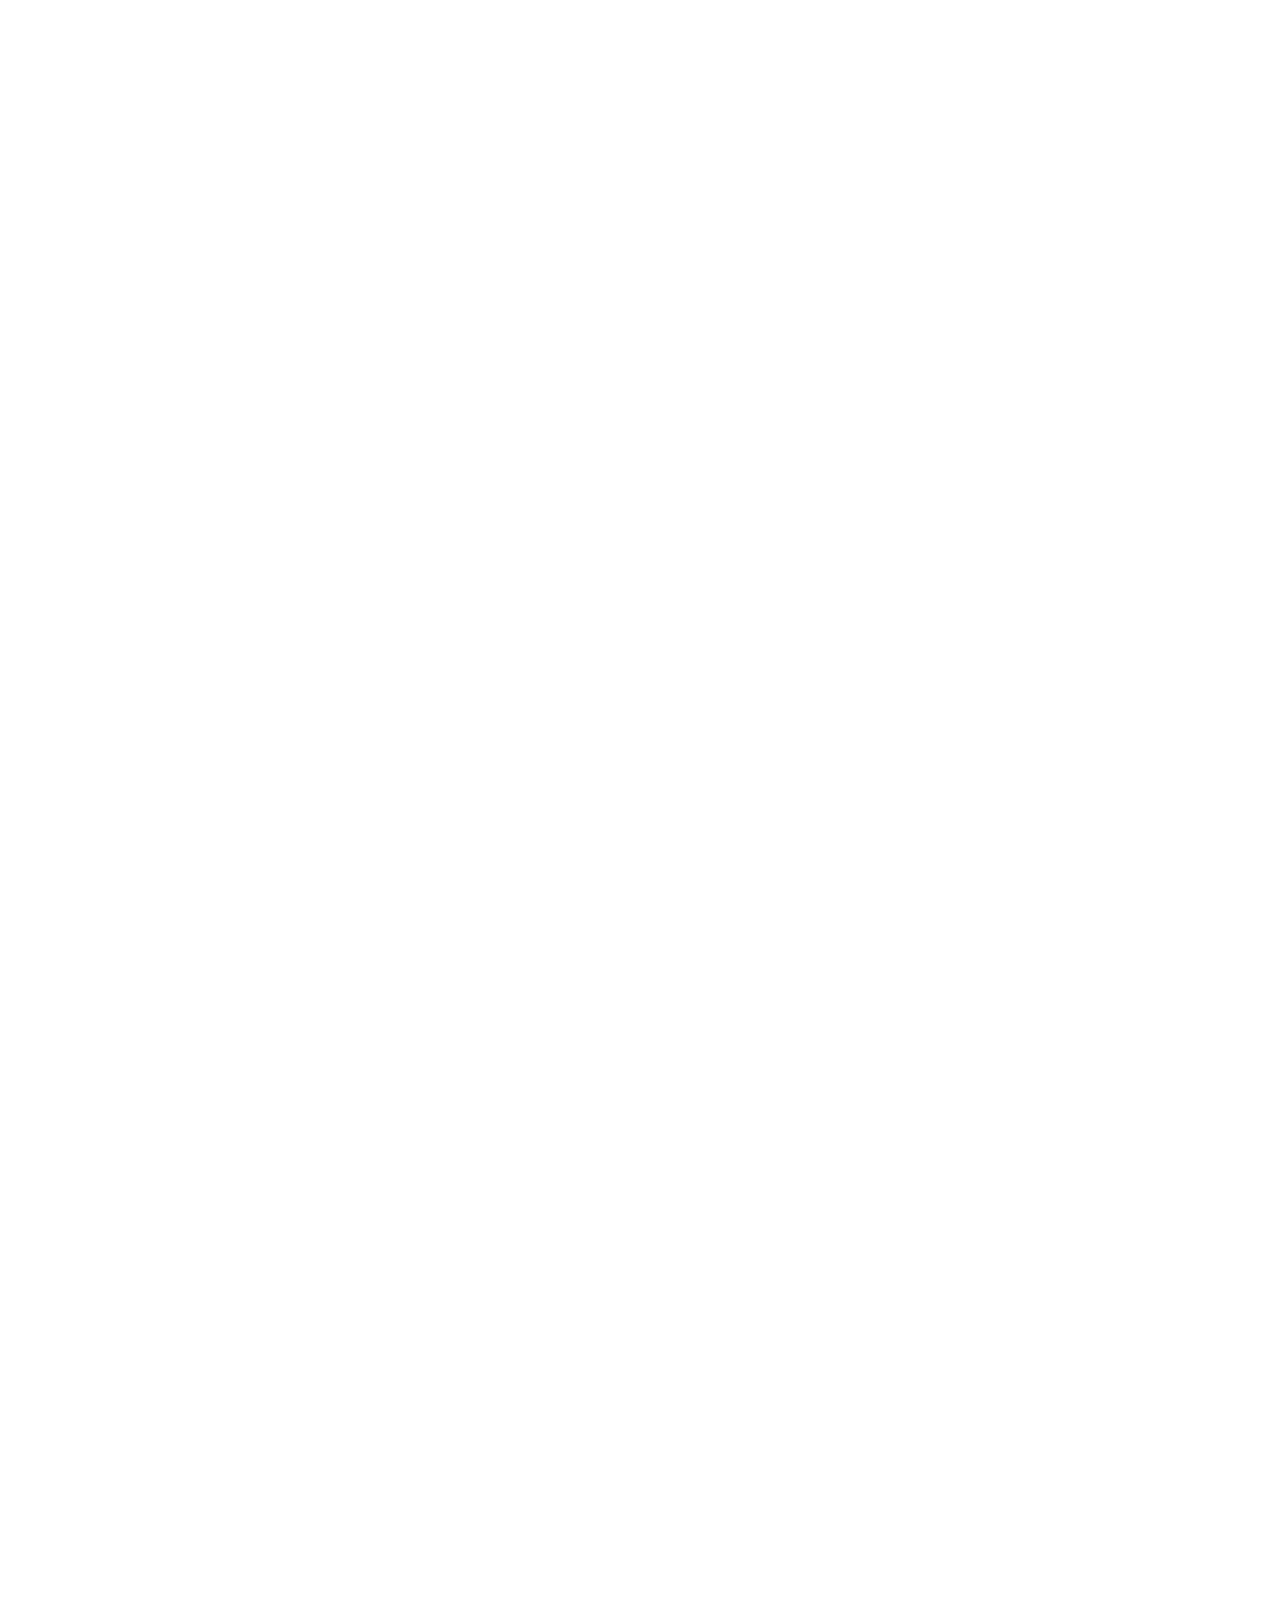
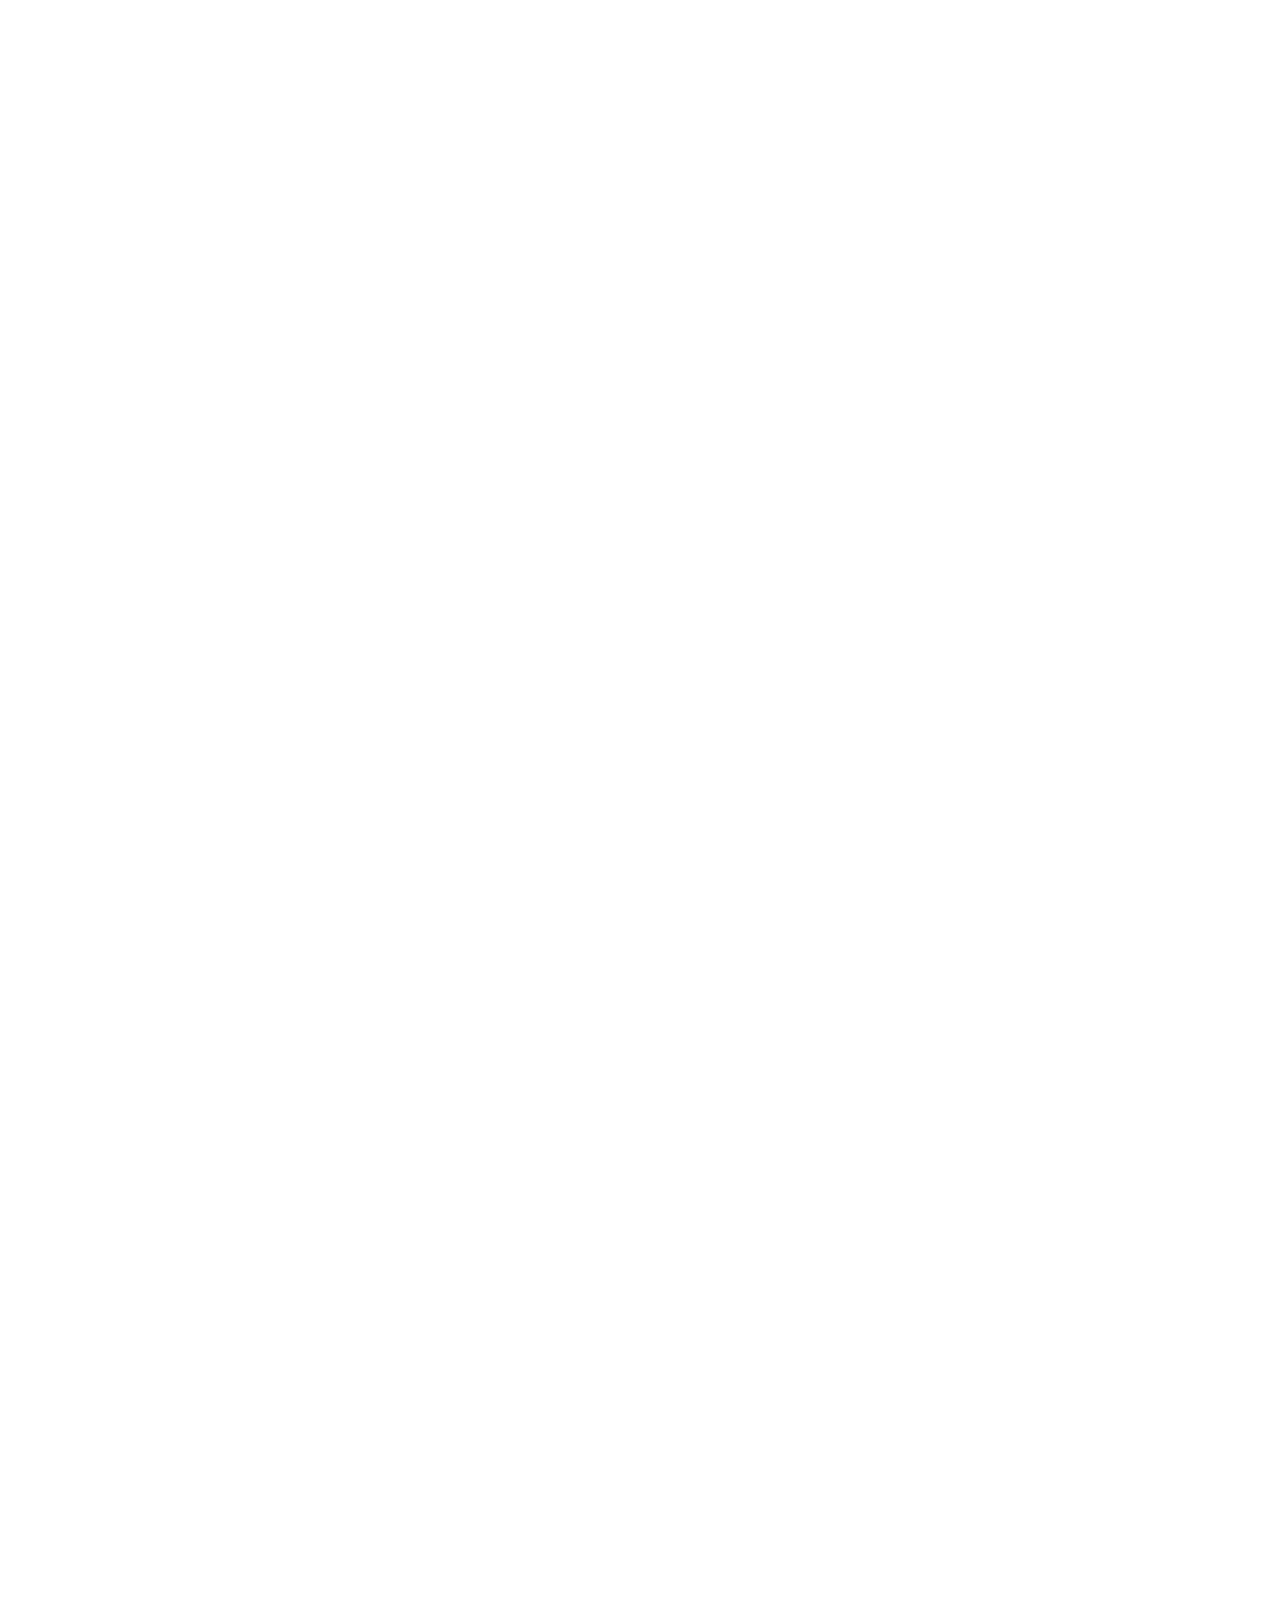
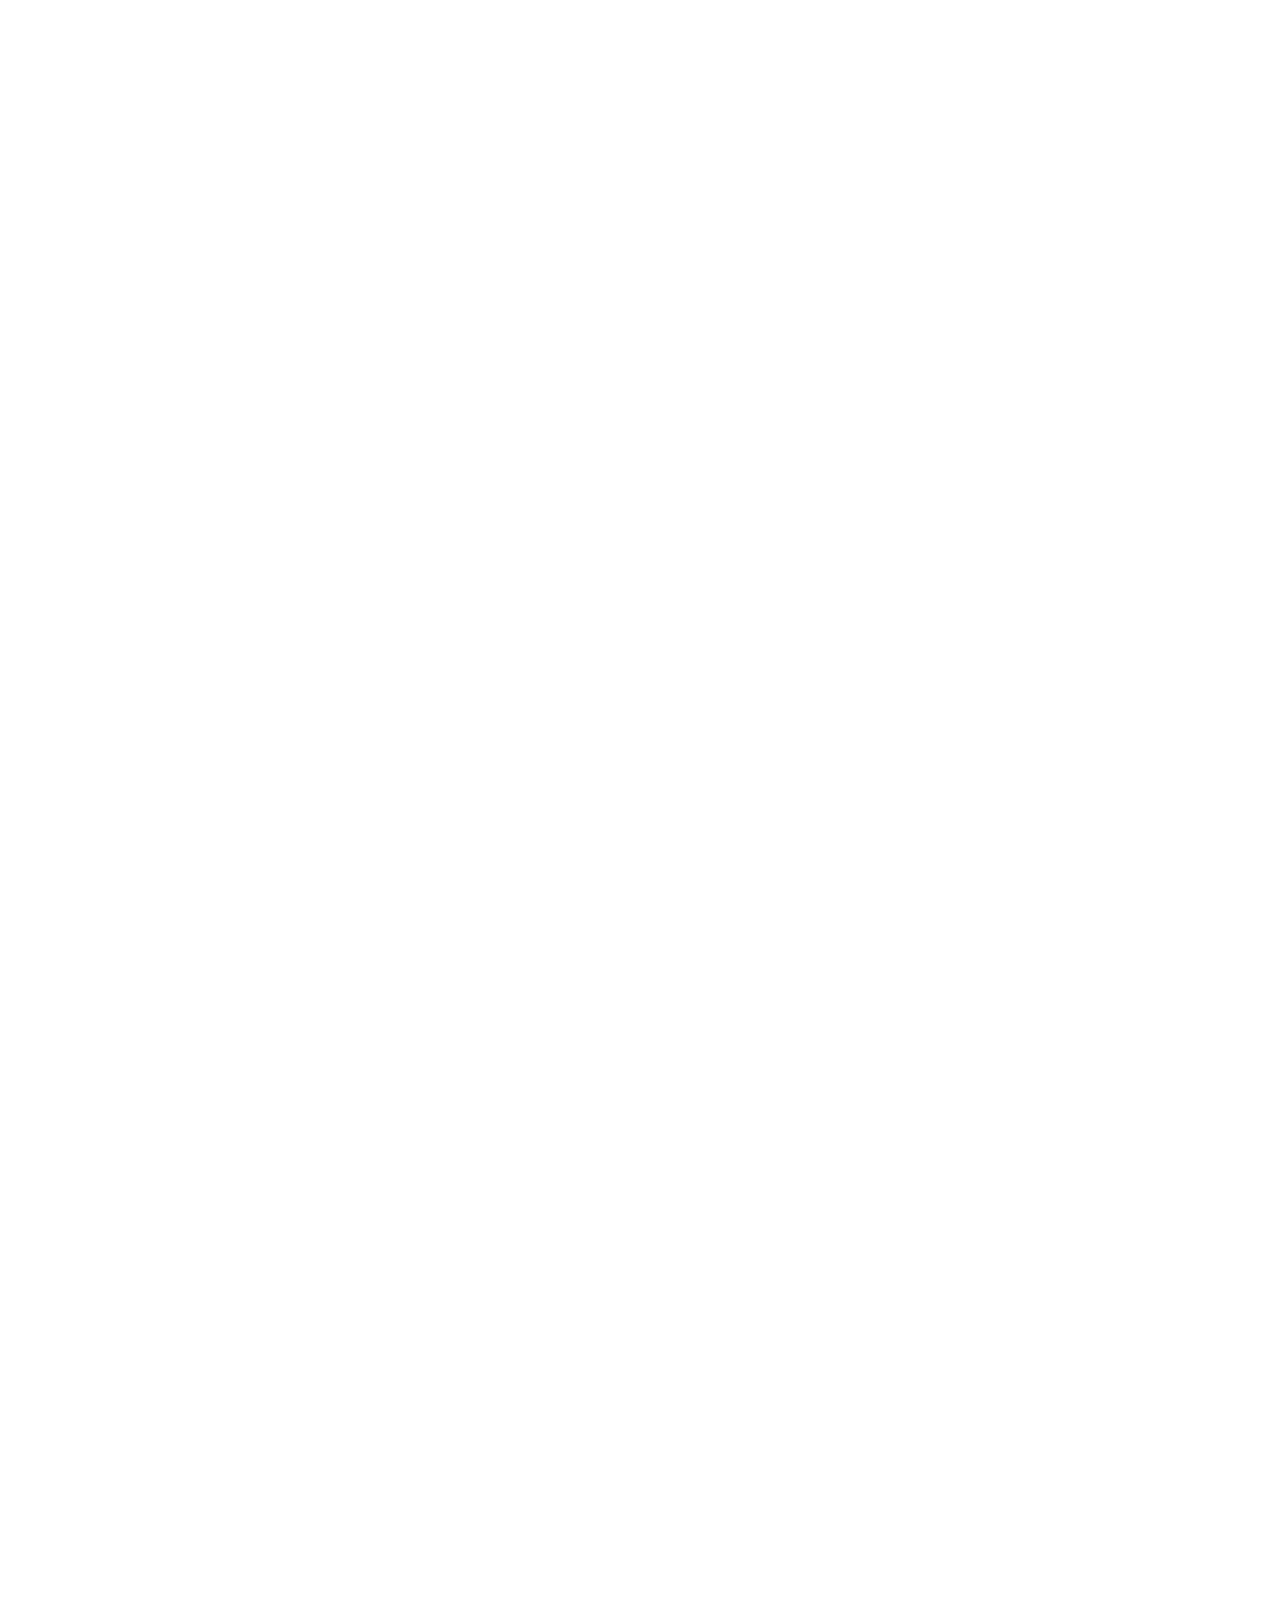
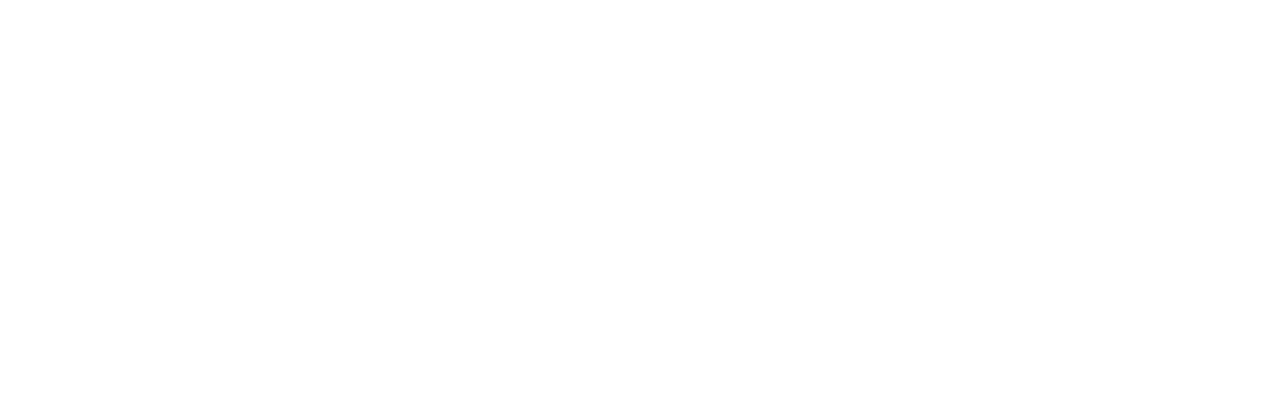
<file: eventDesign.html>
<!DOCTYPE html>
<html>
<head>
	<title>Design Events | Coo!io</title>
	<link rel="stylesheet" type="text/css" href="event.css">
	<link href='https://fonts.googleapis.com/css?family=Poiret+One' rel='stylesheet' type='text/css'>
	<link href='https://fonts.googleapis.com/css?family=Passion+One' rel='stylesheet' type='text/css'>
	<script src="event3.js"></script>
	<link rel="shortcut icon" href="C:\Users\paritosh_kumar20\Desktop\college fest\images\circle.png">
	<link href='https://fonts.googleapis.com/css?family=Roboto' rel='stylesheet' type='text/css'>
</head>
<body>
<div class="dropdown">
  <button class="dropbtn"><img src="images\menuIcon.png" style="width:30px;opacity:0.5;"></button>
  <div class="dropdown-content">
    <a href="index.html">HOME</a>
    <a href="eventHome.html">EVENTS</a>
    <a href="signup.php">REGISTER</a>
	 <a href="profile.php">REGISTER</a>
  </div>
</div>
<img src="image folder\geometric2.jpg" style="position:absolute;z-index:-200;top:-400px;	">
<!--<img src="C:\Users\paritosh_kumar20\Desktop\structure3.png" id="rotation" style="position:absolute;z-index:-200;top:-200px;opacity:0.8;	">-->
<div class="cardContainer">
    <!--<div id="card1" class="cardLLLL cardBox"></div>
    <div id="card2" class="cardLLL cardBox"></div>-->
	<!--<div id="card3" class="cardLL cardBox">
	<h1 id="heading1">APP IT</h1>
	 <p id="para1">Android Application</p>
	 <a href="register.html" class="regButton" ><p id="para2">REGISTER<p></a>
	 
	</div>-->
    <div id="card4" class="cardL cardBox">
	<h1 id="heading1">WEBKRITI</h1>
	 <p id="para1">Web Design Competition</p>
	 <a href="webkriti.php" class="regButton" ><p id="para2">REGISTER<p></a>
	</div>
	<div id="card5" class="cardC cardBox">
	 <h1 id="heading1">AAKRITI</h1>
	 <p id="para1">Poster Design</p>
	 <a href="akriti.php" class="regButton" ><p id="para2">REGISTER<p></a>
	
	</div>
	<div id="card6" class="cardR cardBox">
	<h1 id="heading1" >THE UI</h1>
	 <p id="para1">UI Designing Competition</p>
	 <a href="ui.php" class="regButton" ><p id="para2">REGISTER<p></a>
	</div>
    <!--<div id="card7" class="cardRR cardBox">
	<h1 id="heading1">WEBKRITI</h1>
	 <p id="para1">Website Making Competition</p>
	 <a href="register.html" class="regButton" ><p id="para2">REGISTER<p></a>
	</div>
	<!--<div id="card8" class="cardRRR cardBox"></div>
	<div id="card9" class="cardRRRR cardBox"></div>-->
	
</div>
<div id="infoConatiner">
<div style="position:relative;width:800px;margin:auto;height:250px;top:28px;z-index:500;background-color:rgba(2, 2, 2, 0.65);box-shadow:2px 10px 26px 2px rgba(12, 12, 12, 0.65);">
<ul id="infoCList"><li class="infoList" onclick="viewView()" >Overview</li><li class="infoList" onclick="viewRules()">Regulations</li></ul>
<div id="_5Info" class="paraInfoC activePara">
<p  id="r1" class="infoPara activePara">Code your way through the different levels of coidng problems. There are three
levels of coding probelms.</p>
<p id="o2" class="infoPara inactivePara">There are three levels of coding problems.
Each Level has its own prize money. In order to win each level all question must be solved. Time limit is present.</p>
</div>
<div id="_6Info" class="paraInfoC inactivePara">
<p id="r2" class="infoPara activePara">Code your way through the different levels of coidng problems. There are three
levels of coding probelms.</p>
<p id="o2" class="infoPara inactivePara">asd</p>
</div>
<div id="_4Info" class="paraInfoC inactivePara">
<p id="r3" class="infoPara activePara">Caa</p>
<p id="o3" class="infoPara inactivePara">ad</p>
</div>
</div>
</div>
<img src="image folder\arrowtoleft.png" onclick="clickMeLeft()" style="position:relative;height:34px;float:left;top:80px;margin-left:200px;cursor:pointer;">
<img src="image folder\arrowtoright.png" onclick="clickMeRight()" style="position:relative;height:34px;float:right;top:80px;margin-right:200px;cursor:pointer;">
</body>
</html>
</file>
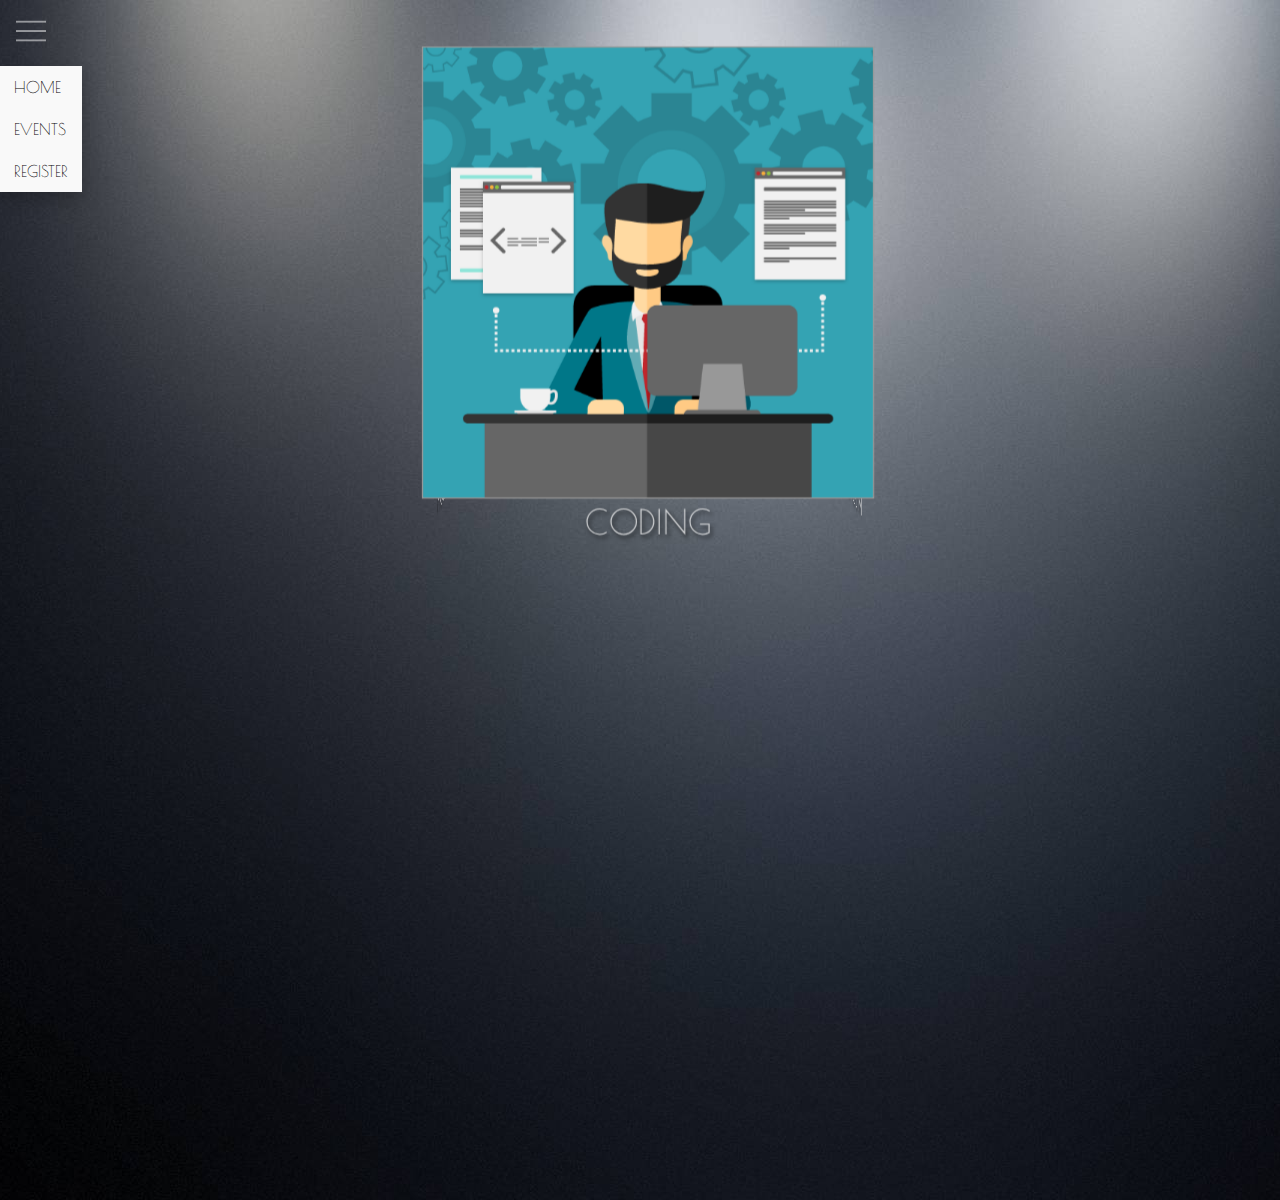
<file: eventHome.html>
<!DOCTYPE html>
<html>
<head><title>Event Home | Coo!io</title>
<link rel="shortcut icon" href="C:\Users\paritosh_kumar20\Desktop\college fest\images\circle.png">
<link rel="stylesheet" type="text/css" href="eventHome.css">
<link href='https://fonts.googleapis.com/css?family=Poiret+One' rel='stylesheet' type='text/css'>
<script src="eventHome.js"></script>
</head>
<body>
<img src="images\eventHomeBack.jpg" style="position:absolute;left:-230px;">
<div class="dropdown">
  <button class="dropbtn"><img src="images\menuIcon.png" style="width:30px;opacity:0.5;"></button>
  <div class="dropdown-content">
    <a href="index.html">HOME</a>
    <a href="eventHome.html">EVENTS</a>
    <a href="signup.php">REGISTER</a>
	 
  </div>
</div>
<div id="page">
  
  <div class="box-wrapper">
    <div class="box" onmouseover="pageStopper()">
      <div class="front">
        <img src="image folder\08.png" class="img1">
		<a href="eventCode.html" style="text-decoration:none;"><h1 class="underHead">CODING</h1></a>
		
      </div>
      <div class="back">
        <img src="image folder\ee.png" class="img1">
		<a href="eventDesign.html" style="text-decoration:none;"><h1 class="underHead">DESIGNING</h1></a>
      </div>
      <div class="top"></div>
      <div class="bottom"></div>
      <div class="left">
         <img src="image folder\35.png" class="img1">
		 <a href="eventInnovMang.html" style="text-decoration:none;"><h1 class="underHead">INNOVATION</h1></a>
      </div>
      <div class="right">
        <img src="image folder\4.png" class="img1">
		<a href="eventMiss.html" style="text-decoration:none;"><h1 class="underHead">MISCALLANEOUS</h1></a>
      </div>
      
    </div>
  </div>
</div>

</body>
</html>
</file>
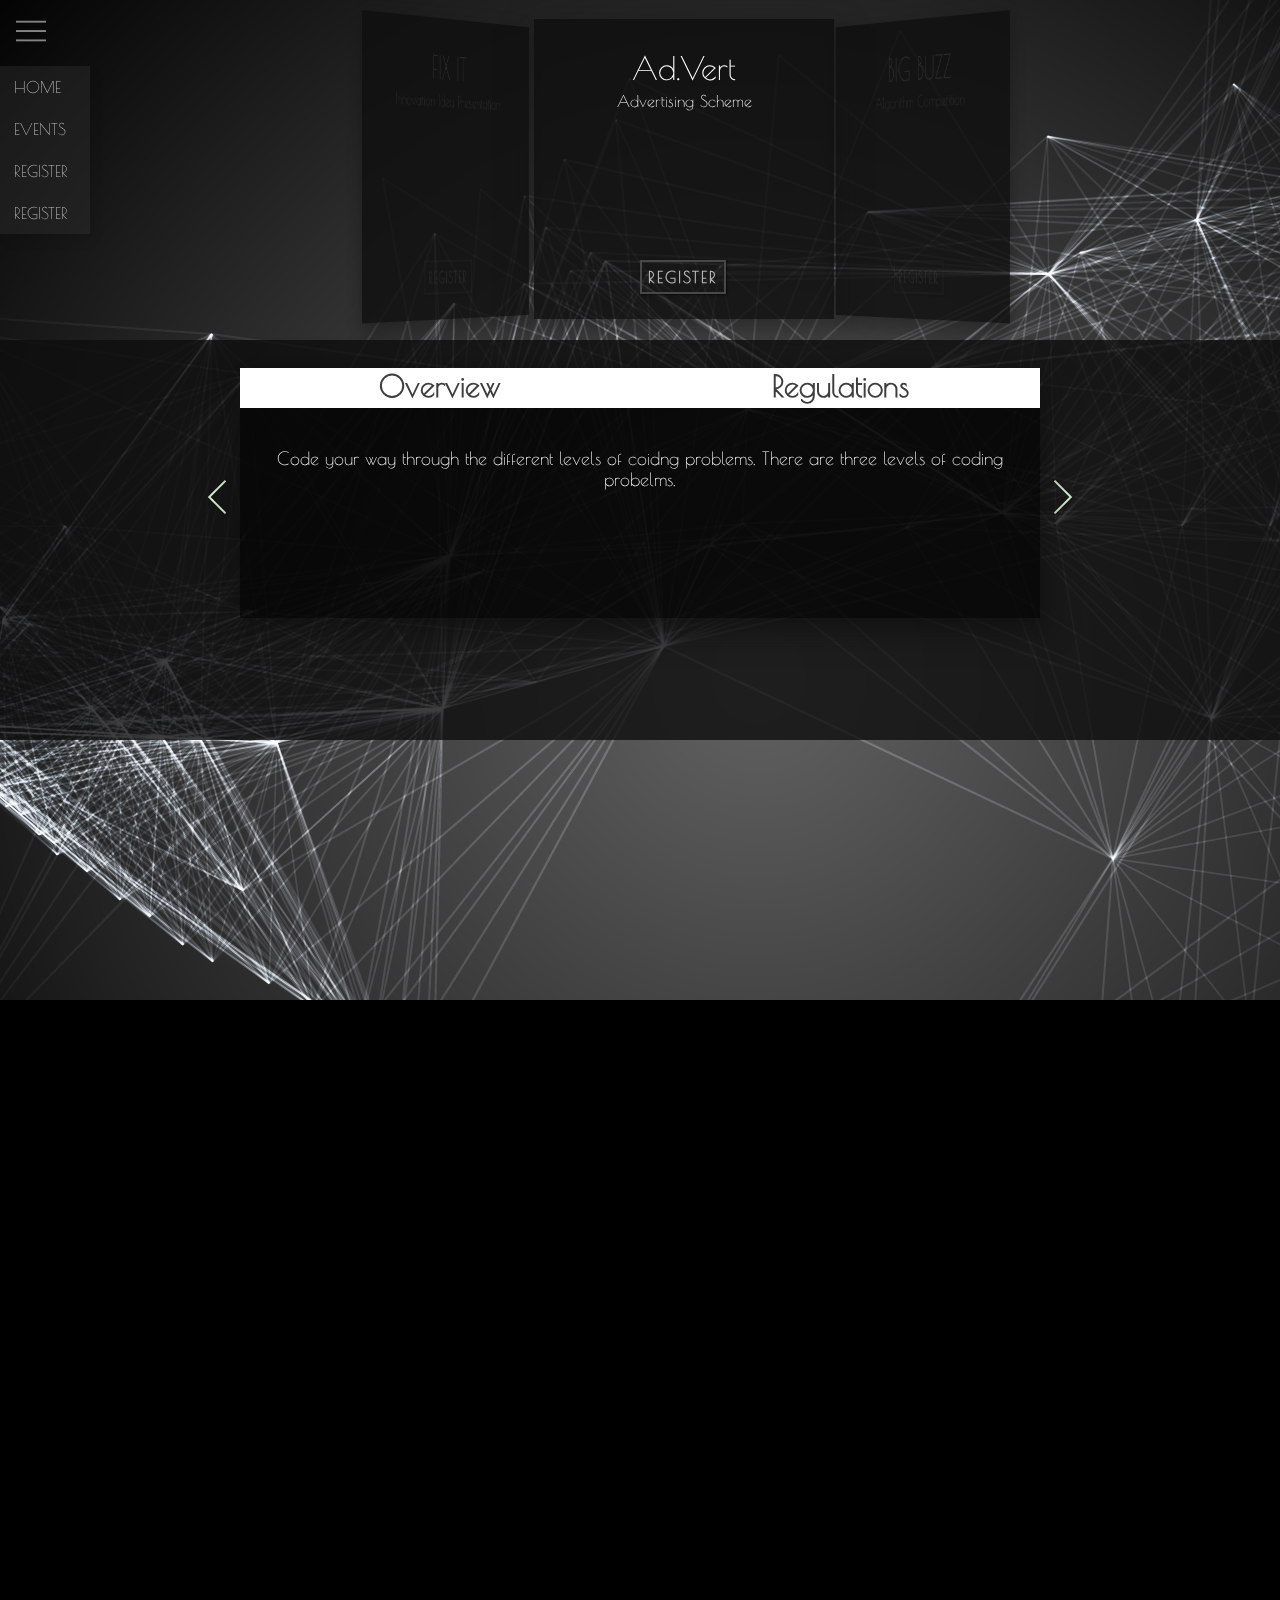
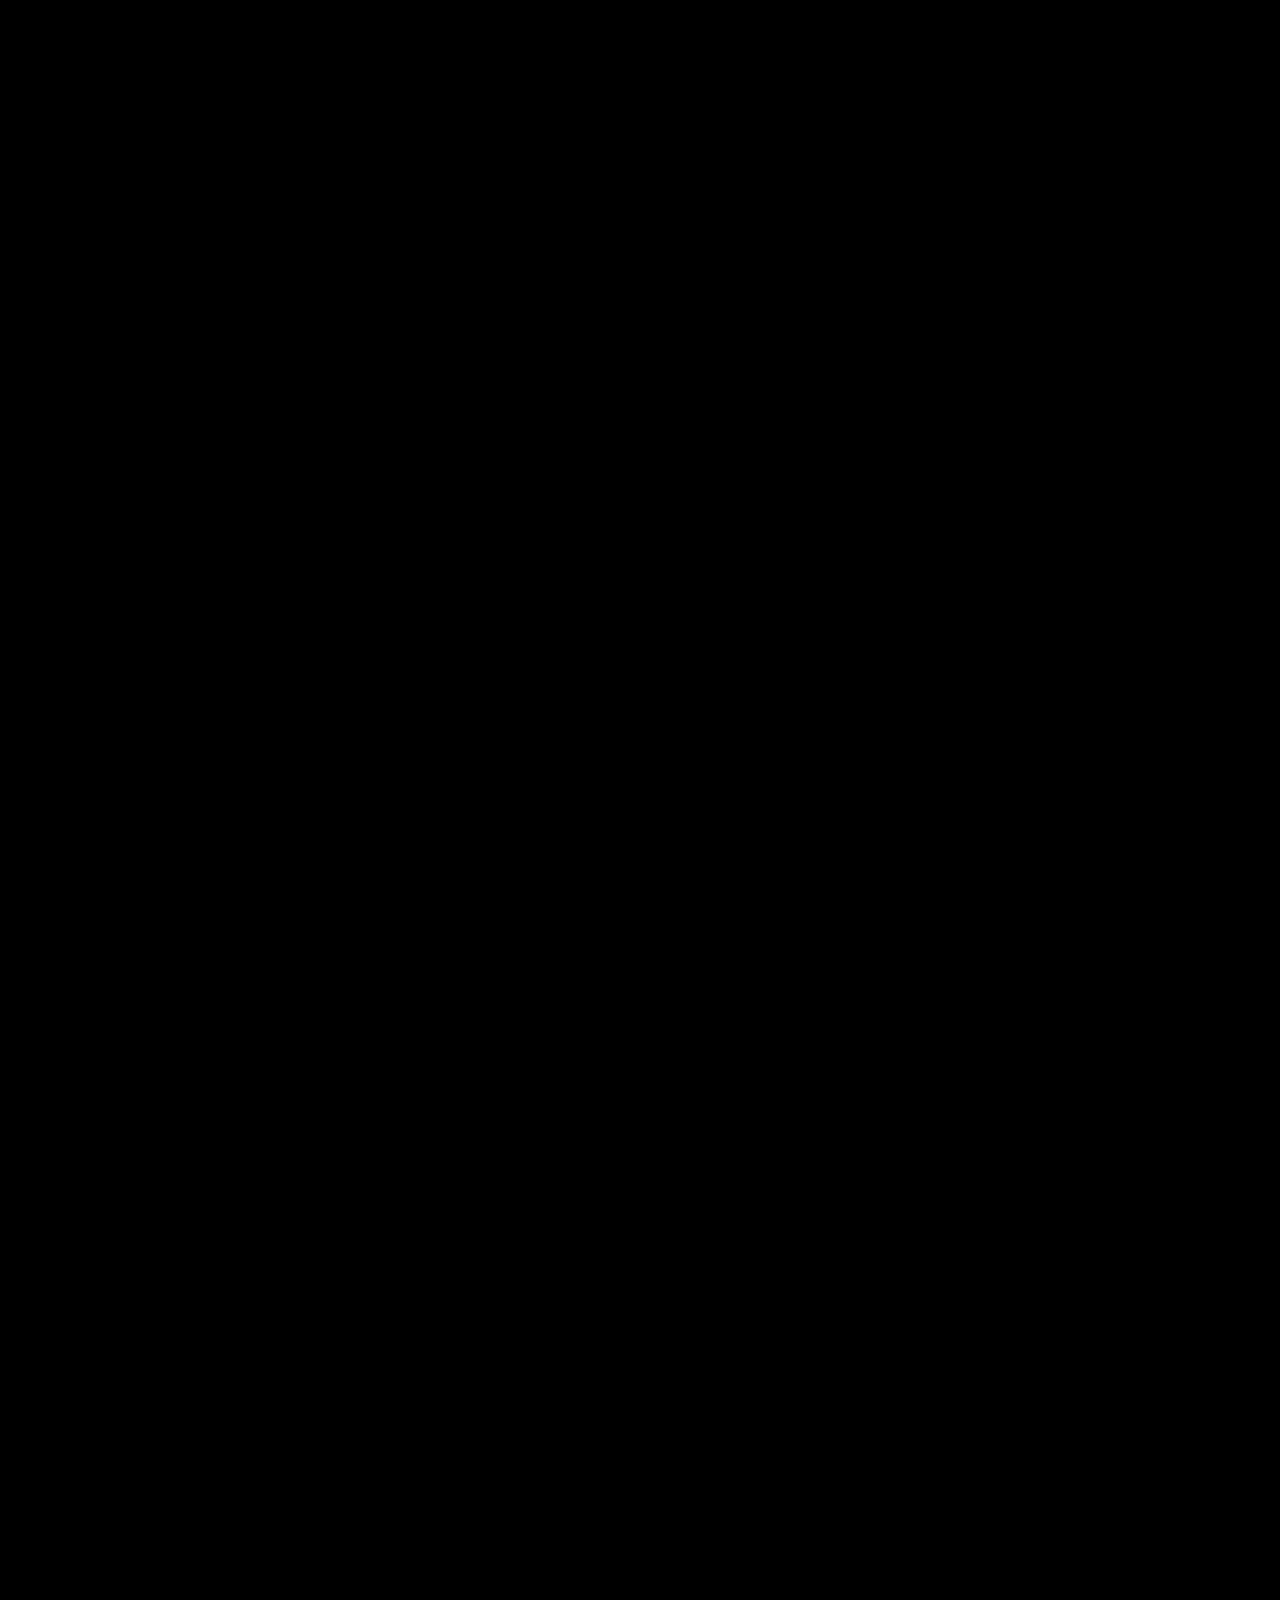
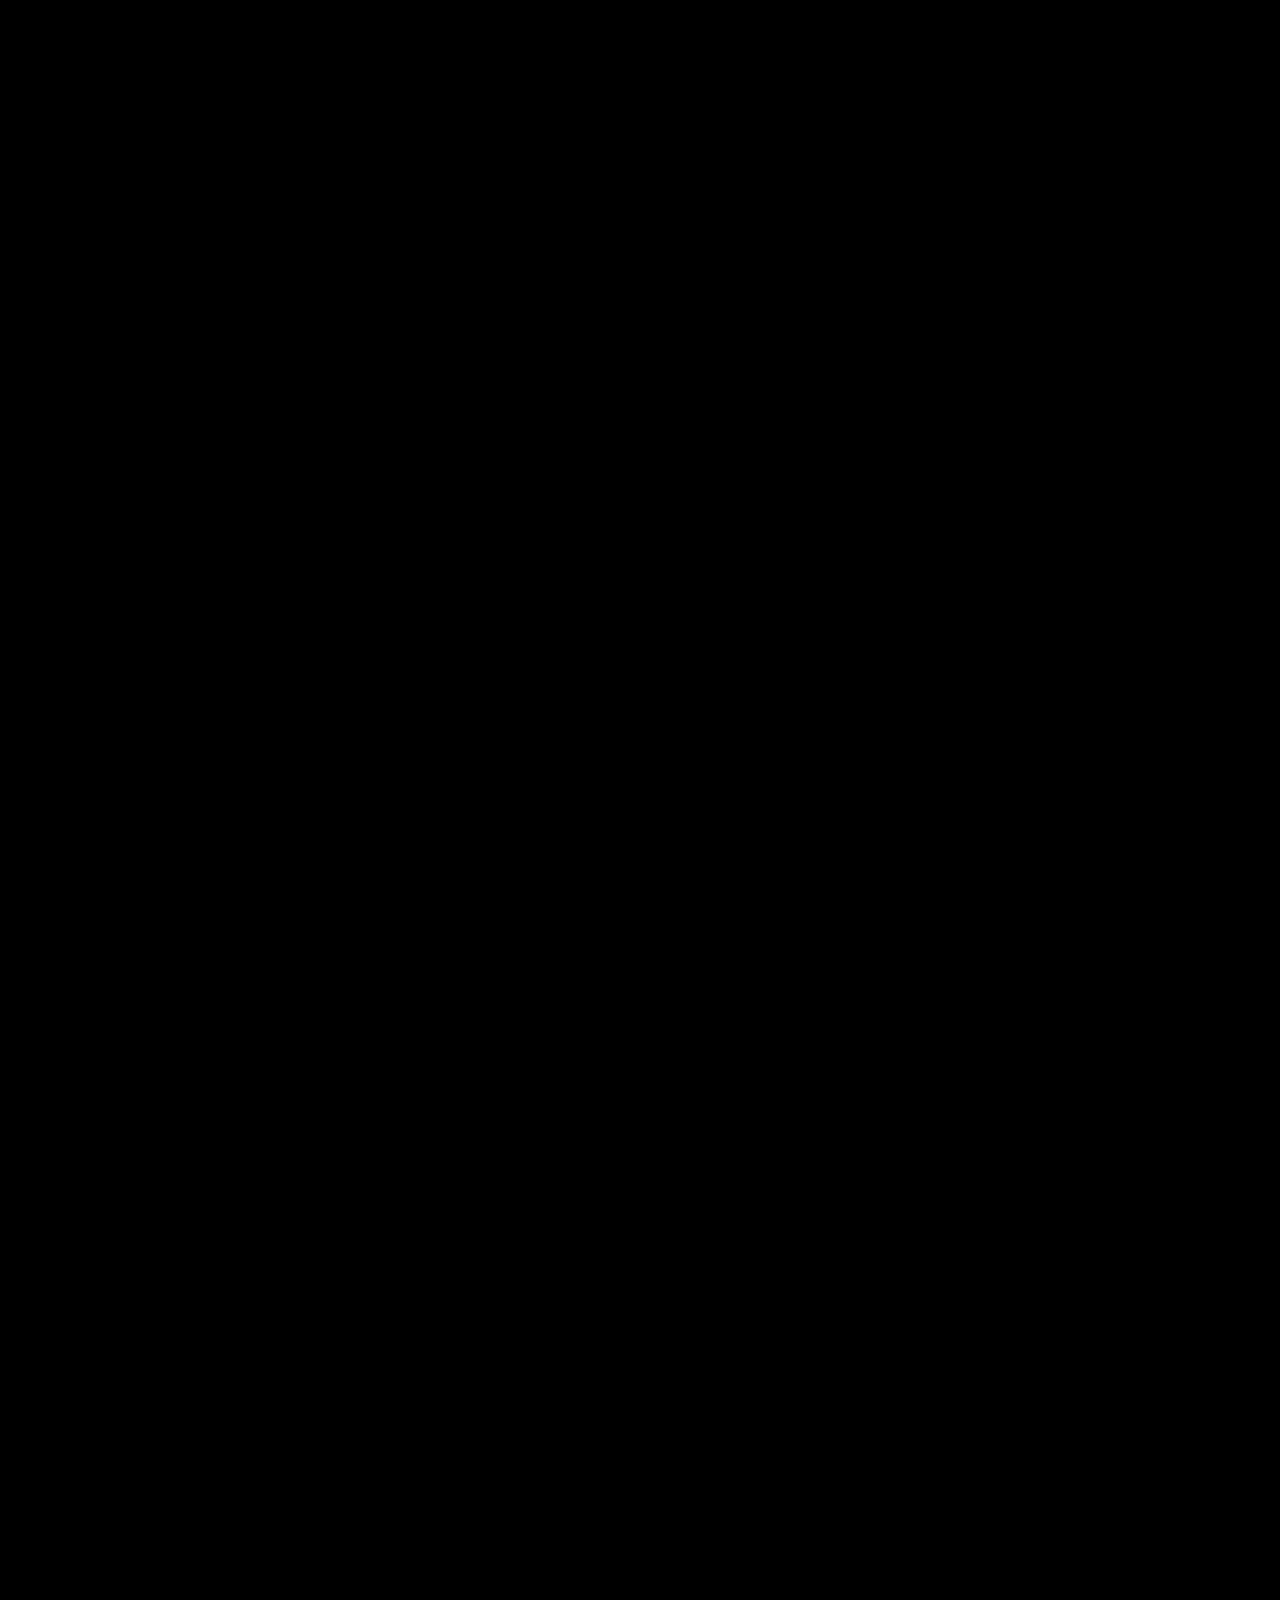
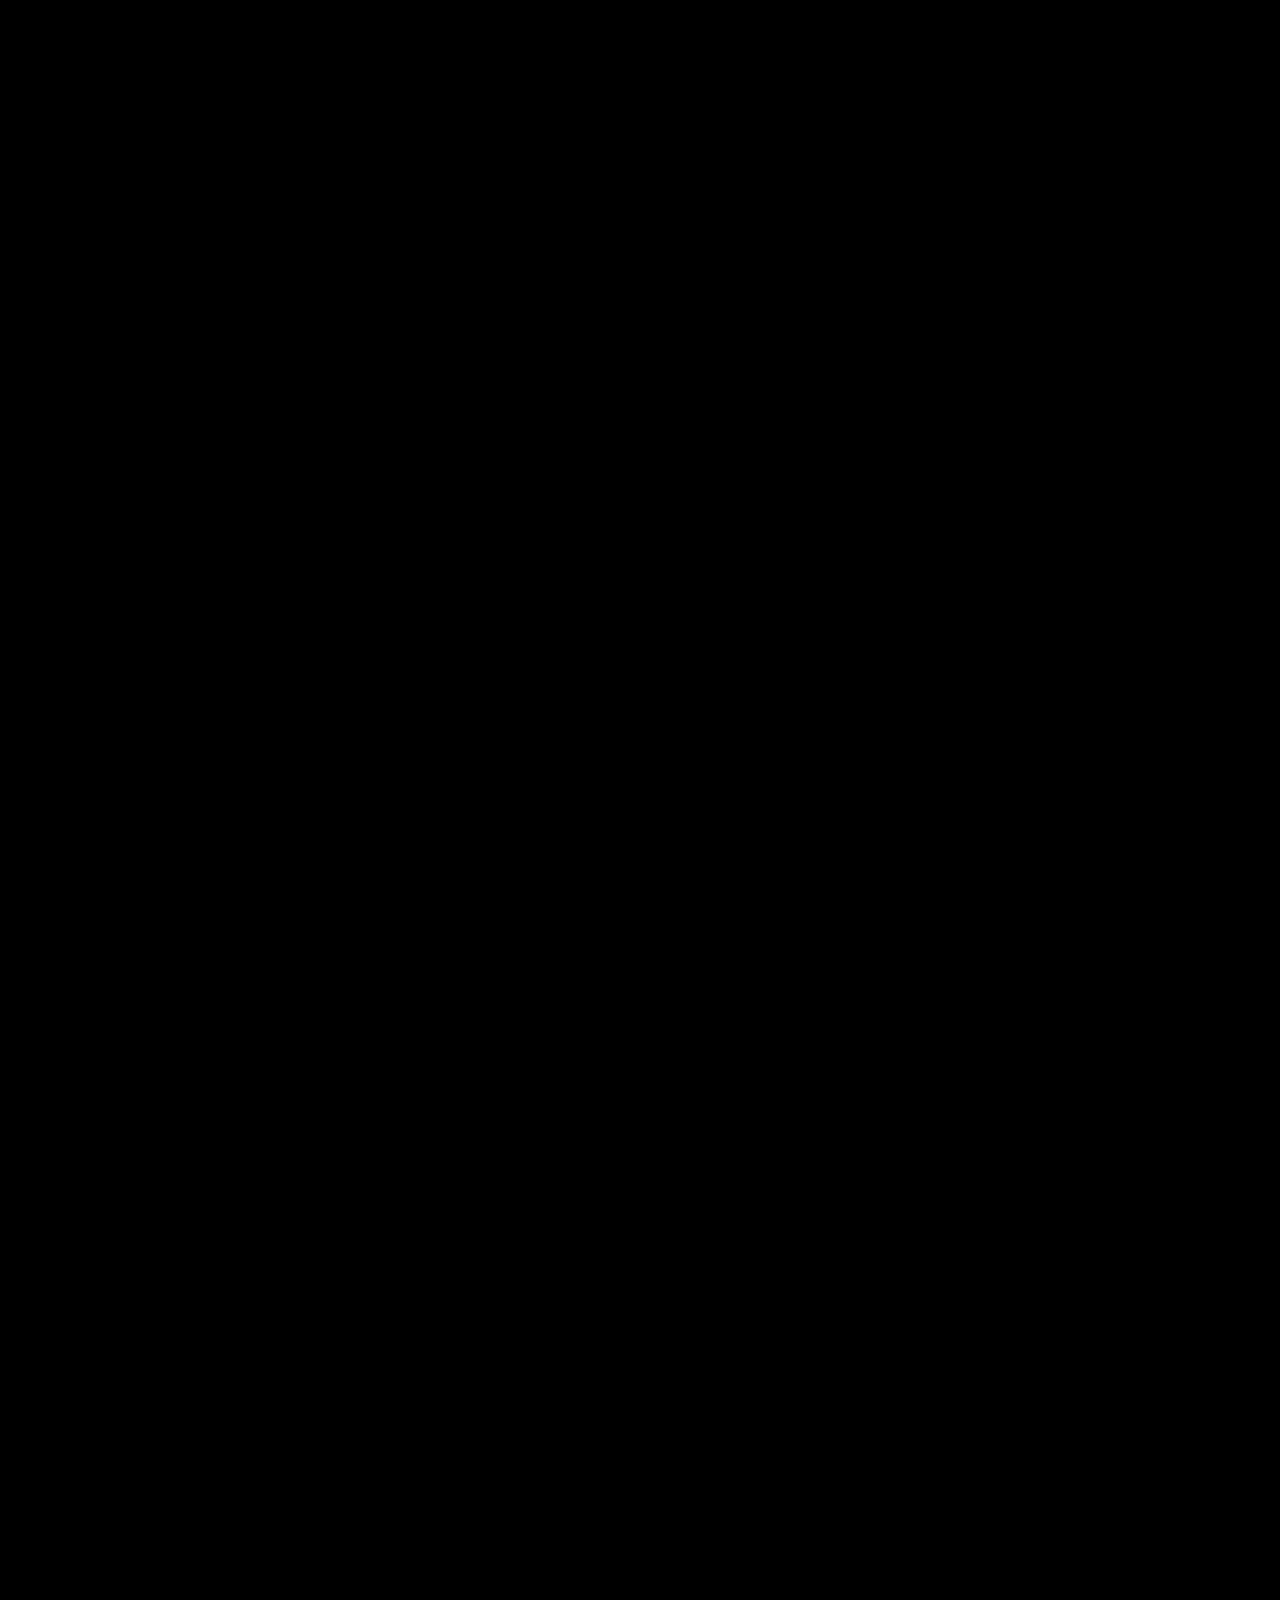
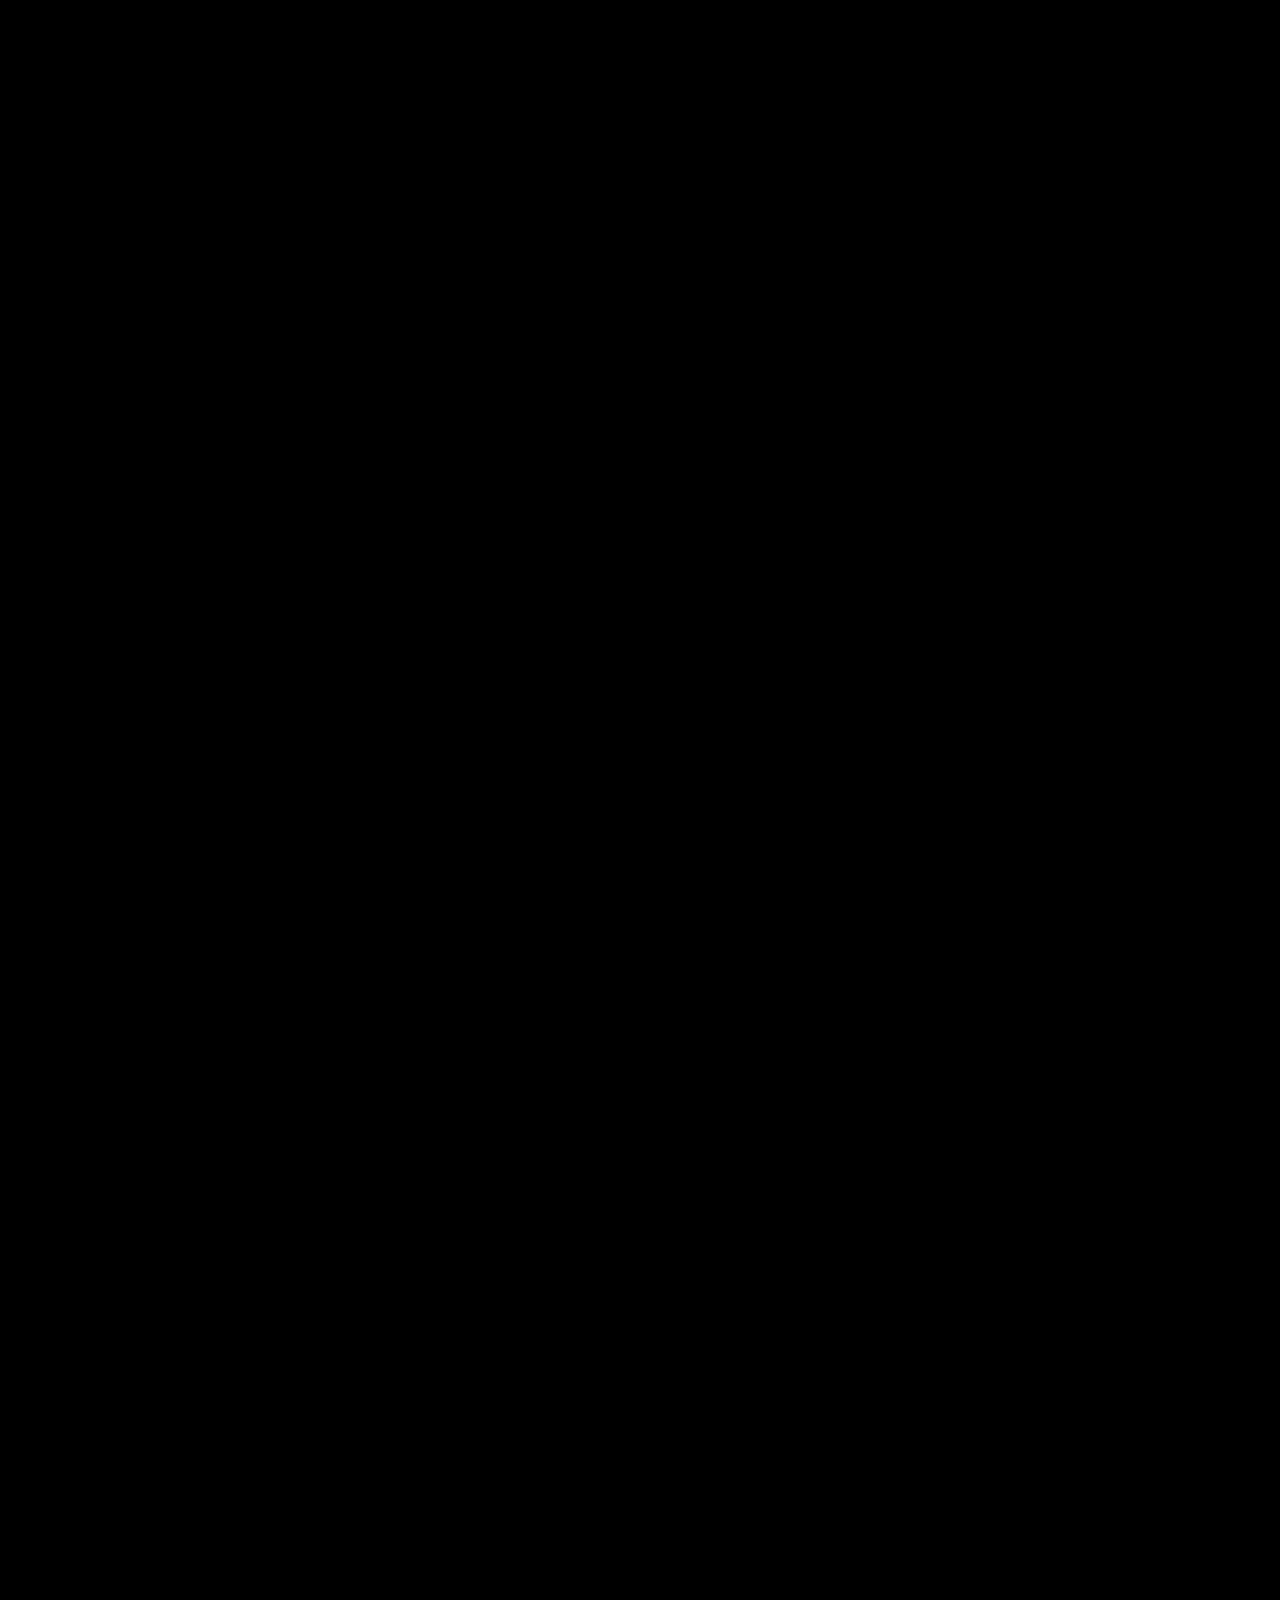
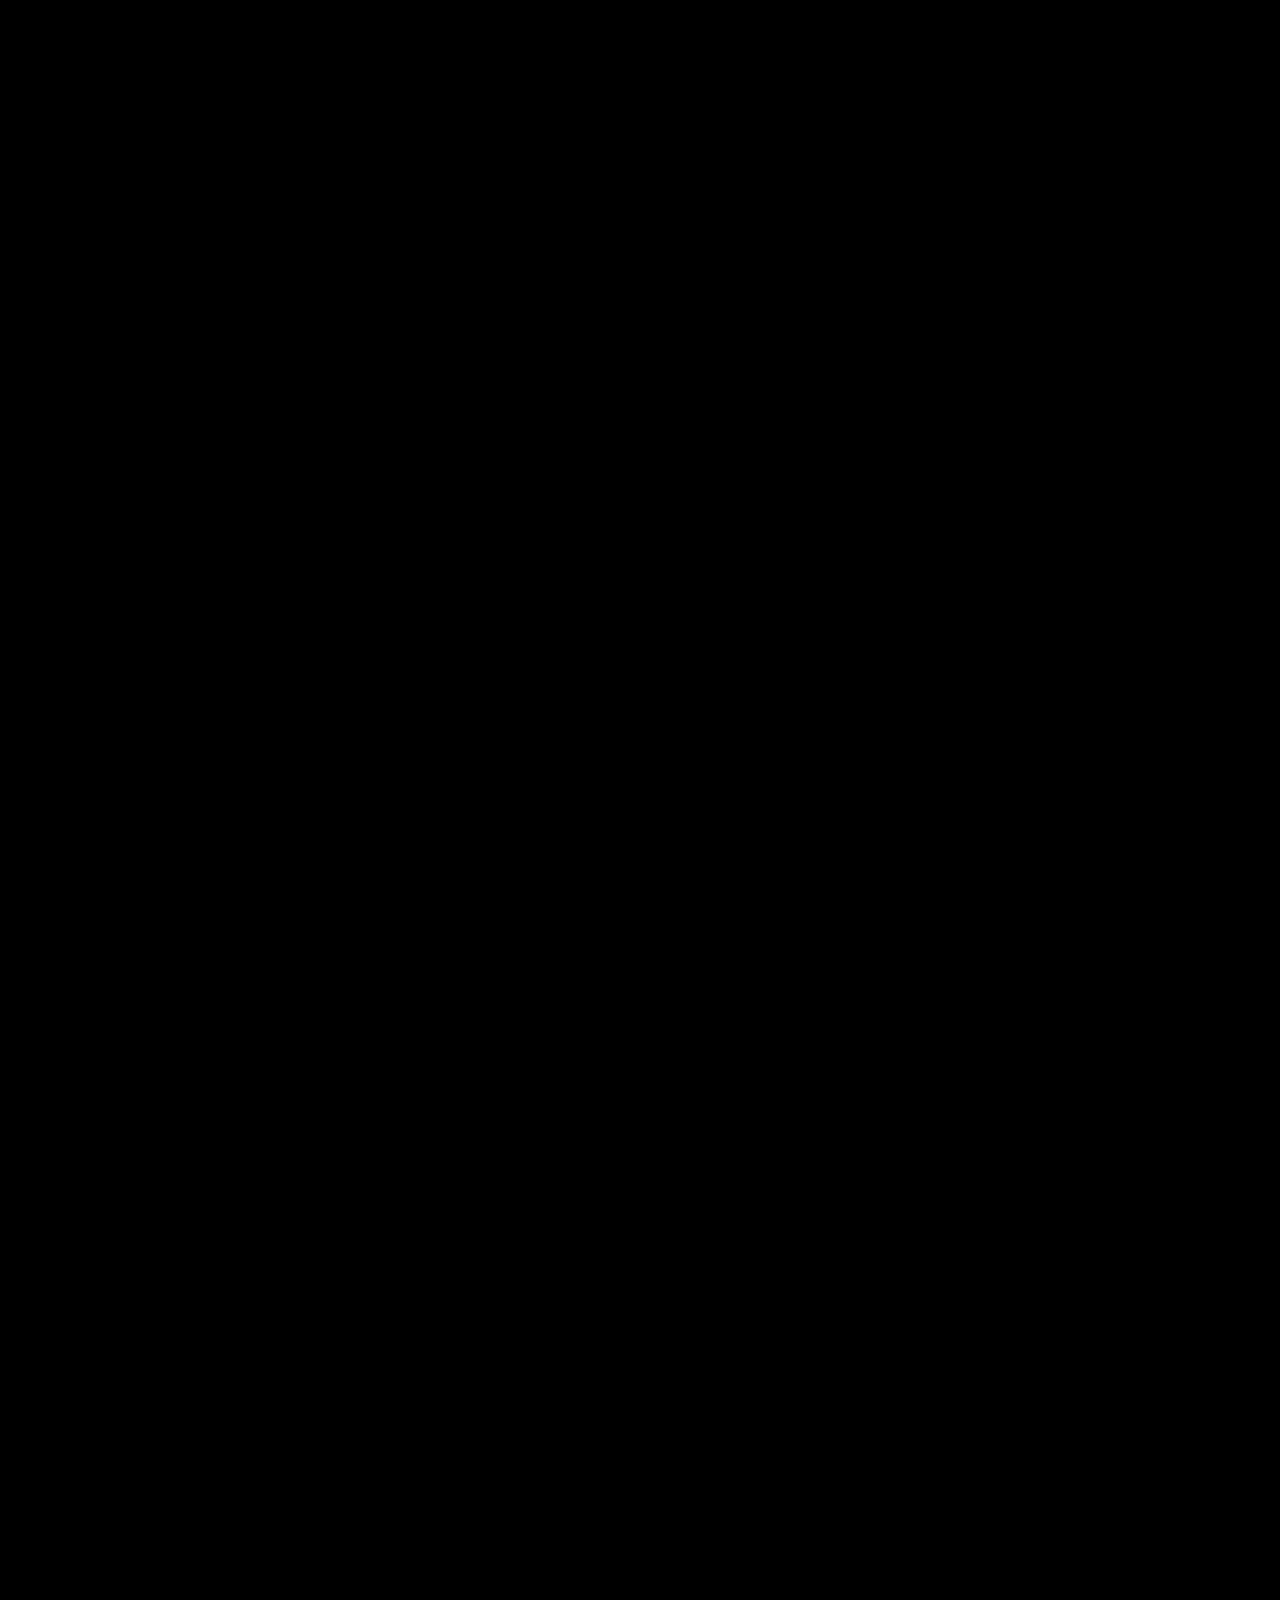
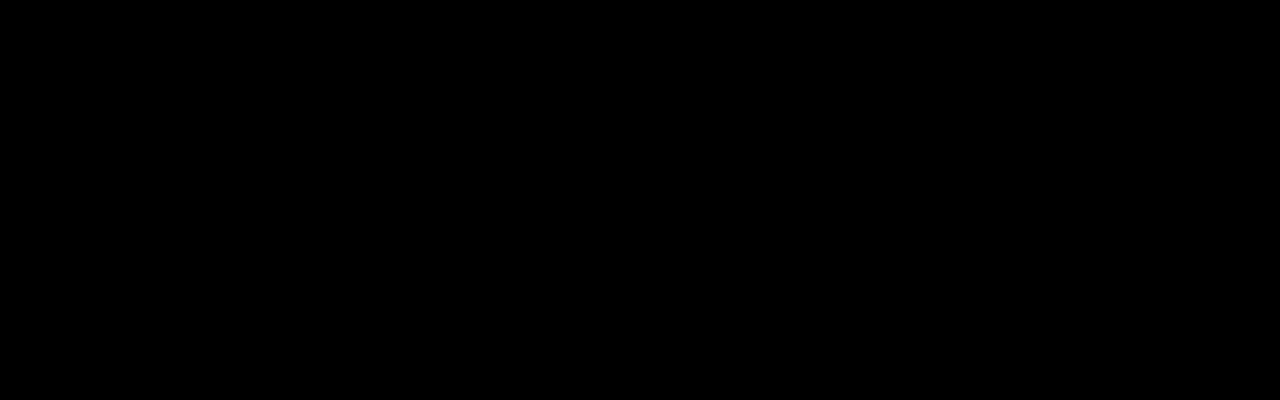
<file: eventInnovMang.html>
<!DOCTYPE html>
<html>
<head>
	<title>Innovation & Management Events | Coo!io</title>
	<link rel="stylesheet" type="text/css" href="event.css">
	<link href='https://fonts.googleapis.com/css?family=Poiret+One' rel='stylesheet' type='text/css'>
	<link href='https://fonts.googleapis.com/css?family=Passion+One' rel='stylesheet' type='text/css'>
	<script src="event3.js"></script>
	<link rel="shortcut icon" href="images\circle.png">
	<link href='https://fonts.googleapis.com/css?family=Roboto' rel='stylesheet' type='text/css'>
</head>
<body style="background-color:black;">
<div class="dropdown">
  <button class="dropbtn"><img src="images\menuIcon.png" style="width:30px;opacity:0.5;"></button>
  <div class="dropdown-content">
    <a href="index.html">HOME</a>
    <a href="eventHome.html">EVENTS</a>
    <a href="signup.php">REGISTER</a>
	 <a href="profile.php">REGISTER</a>
  </div>
</div>
<img src="image folder\geometric2.jpg" style="position:absolute;z-index:-200;top:-400px;	">
<!--<img src="C:\Users\paritosh_kumar20\Desktop\structure3.png" id="rotation" style="position:absolute;z-index:-200;left:-200px;top:0px;width:600px;opacity:0.4;	">-->
<div class="cardContainer">
    <!--<div id="card1" class="cardLLLL cardBox"></div>
    <div id="card2" class="cardLLL cardBox"></div>
	<div id="card3" class="cardLL cardBox">
	<h1 id="heading1">TECHNO SOL</h1>
	 <p id="para1">Solving Problems Through Technology</p>
	 <a href="register.html" class="regButton" ><p id="para2">REGISTER<p></a>
	 
	</div>-->
    <div id="card4" class="cardL cardBox">
	<h1 id="heading1">FIX IT</h1>
	 <p id="para1">Innovation Idea Presentation</p>
	 <a href="fixit.php" class="regButton" ><p id="para2">REGISTER<p></a>
	</div>
	<div id="card5" class="cardC cardBox">
	 <h1 id="heading1">Ad.Vert</h1>
	 <p id="para1">Advertising Scheme</p>
	 <a href="advert.php" class="regButton" ><p id="para2">REGISTER<p></a>
	
	</div>
	<div id="card6" class="cardR cardBox">
	<h1 id="heading1">BIG BUZZ</h1>
	 <p id="para1">Algorithm Competition</p>
	 <a href="bigbuzz.php" class="regButton" ><p id="para2">REGISTER<p></a>
	</div>
   <!-- <div id="card7" class="cardRR cardBox">
	<h1 id="heading1">CASE STUDY</h1>
	 <p id="para1">Solving Case Study</p>
	 <a href="register.html" class="regButton" ><p id="para2">REGISTER<p></a>
	</div>
	<div id="card8" class="cardRRR cardBox"></div>
	<div id="card9" class="cardRRRR cardBox"></div>-->
	
</div>
<div id="infoConatiner">
<div style="position:relative;width:800px;margin:auto;height:250px;top:28px;z-index:500;background-color:rgba(2, 2, 2, 0.65);box-shadow:2px 10px 26px 2px rgba(12, 12, 12, 0.65);">
<ul id="infoCList"><li class="infoList" onclick="viewView()" >Overview</li><li class="infoList" onclick="viewRules()">Regulations</li></ul>
<div id="_5Info" class="paraInfoC activePara">
<p  id="r1" class="infoPara activePara">Code your way through the different levels of coidng problems. There are three
levels of coding probelms.</p>
<p id="o1" class="infoPara inactivePara">There are three levels of coding problems.
Each Level has its own prize money. In order to win each level all question must be solved. Time limit is present.</p>
</div>
<div id="_6Info" class="paraInfoC inactivePara">
<p id="r2" class="infoPara activePara">sadfg</p>
<p id="o2" class="infoPara inactivePara">asd</p>
</div>
<div id="_4Info" class="paraInfoC inactivePara">
<p id="r3" class="infoPara activePara">Caa</p>
<p id="o3" class="infoPara inactivePara">ad</p>
</div>
</div>
</div>
<img src="image folder\arrowtoleft.png" onclick="clickMeLeft()" style="position:relative;height:34px;float:left;top:80px;margin-left:200px;cursor:pointer;">
<img src="image folder\arrowtoright.png" onclick="clickMeRight()" style="position:relative;height:34px;float:right;top:80px;margin-right:200px;cursor:pointer;">
</body>
</html>
</file>
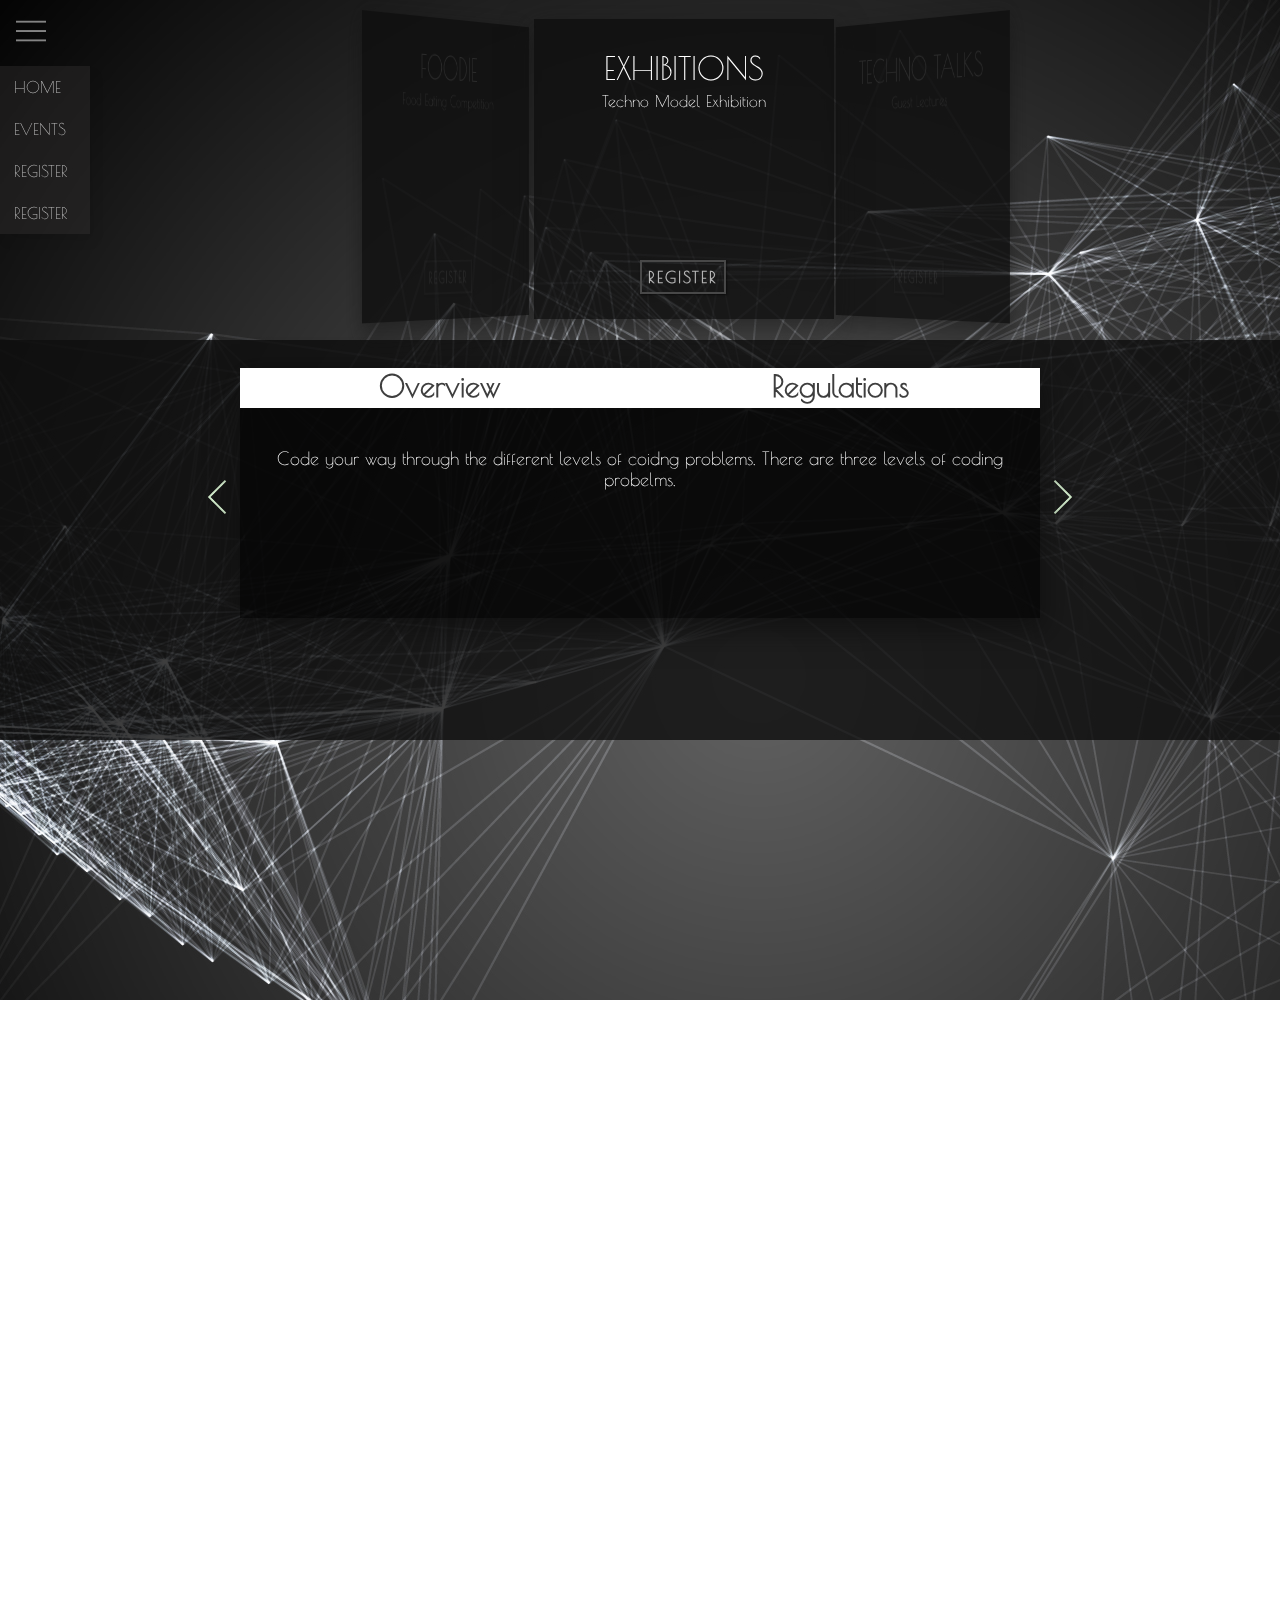
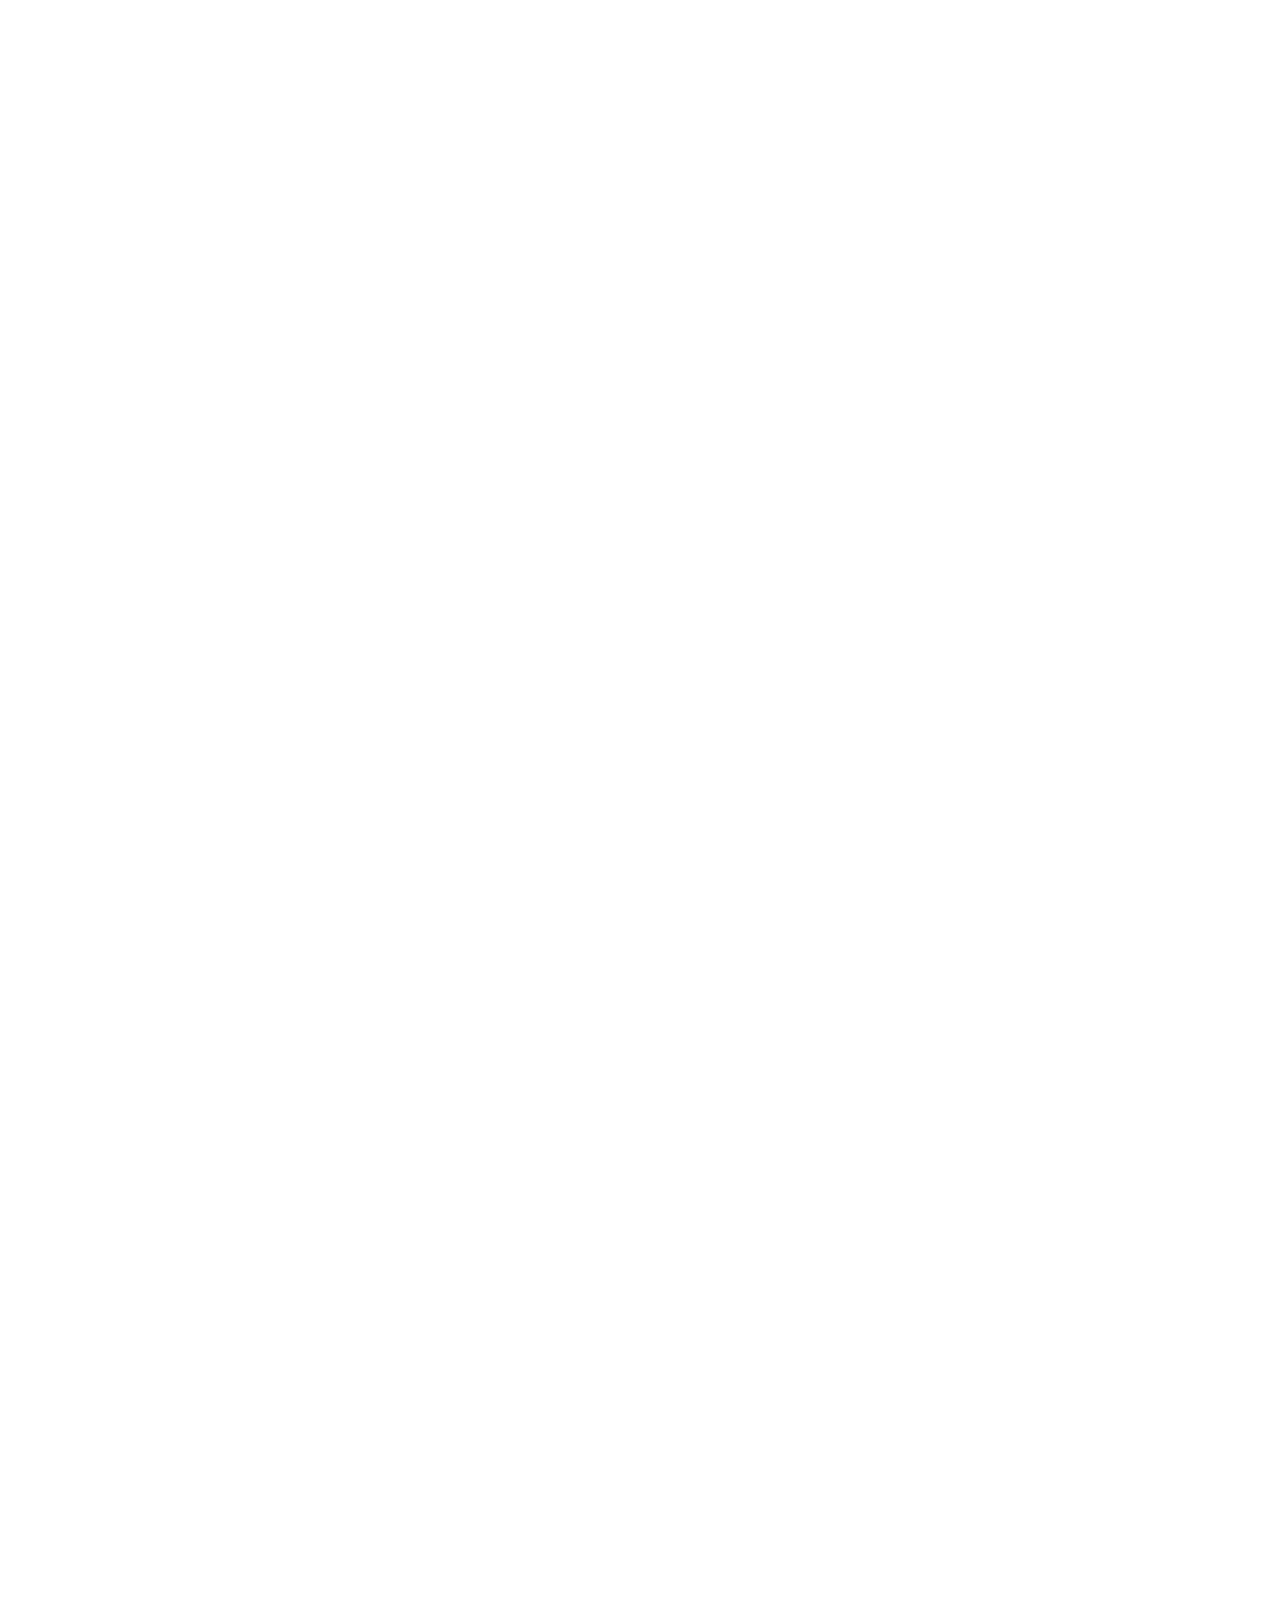
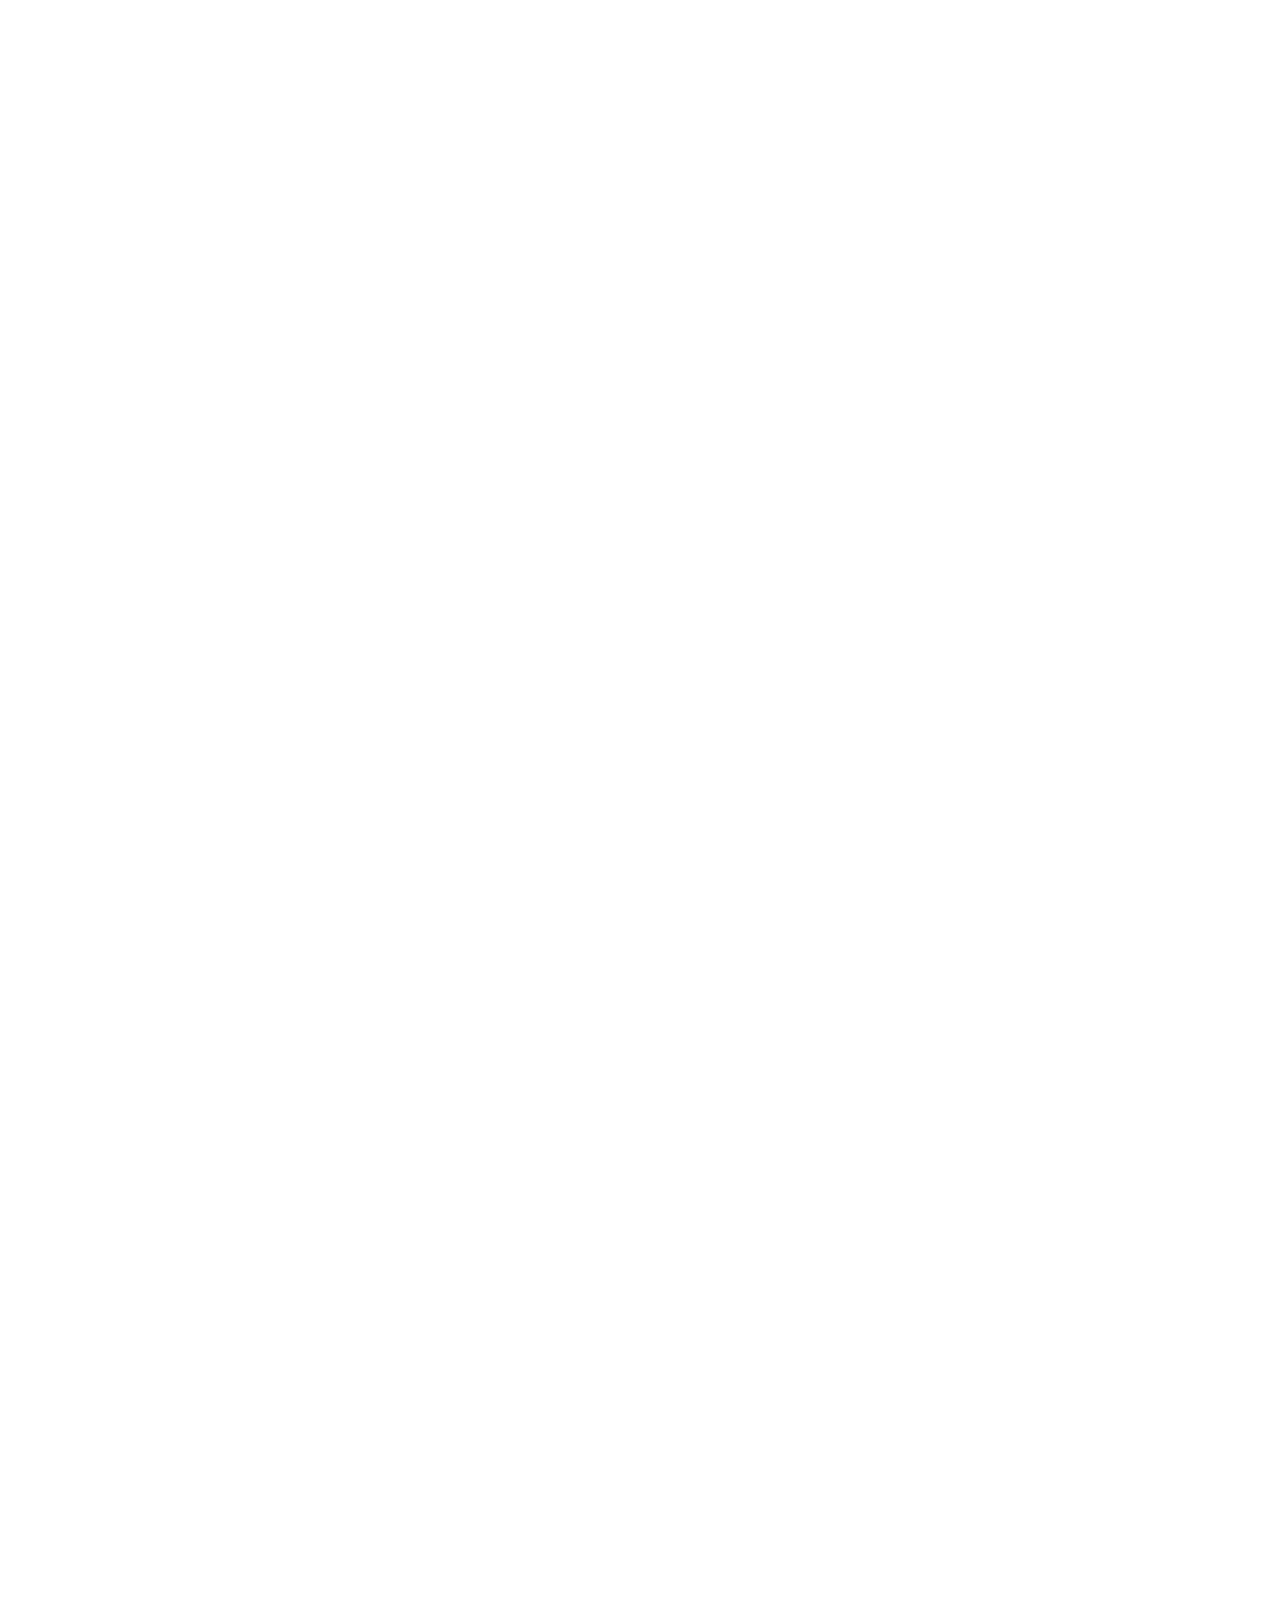
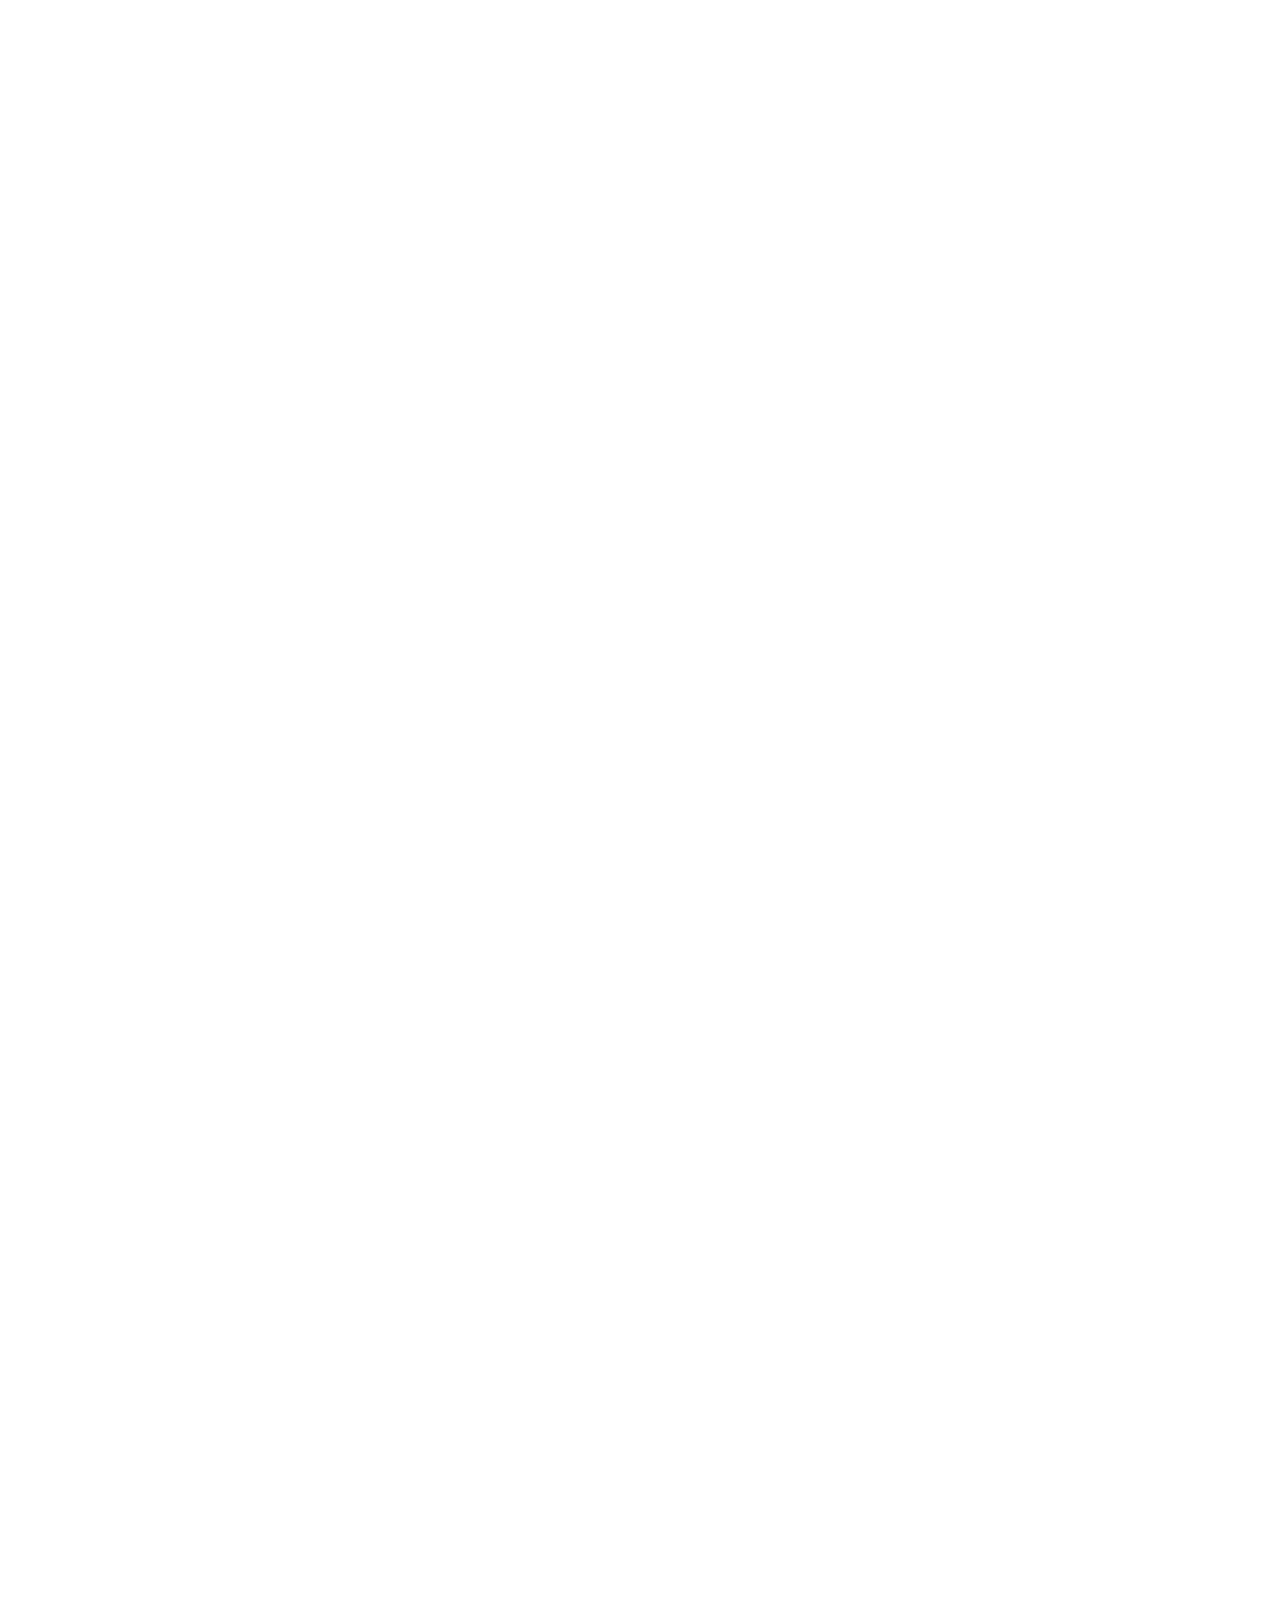
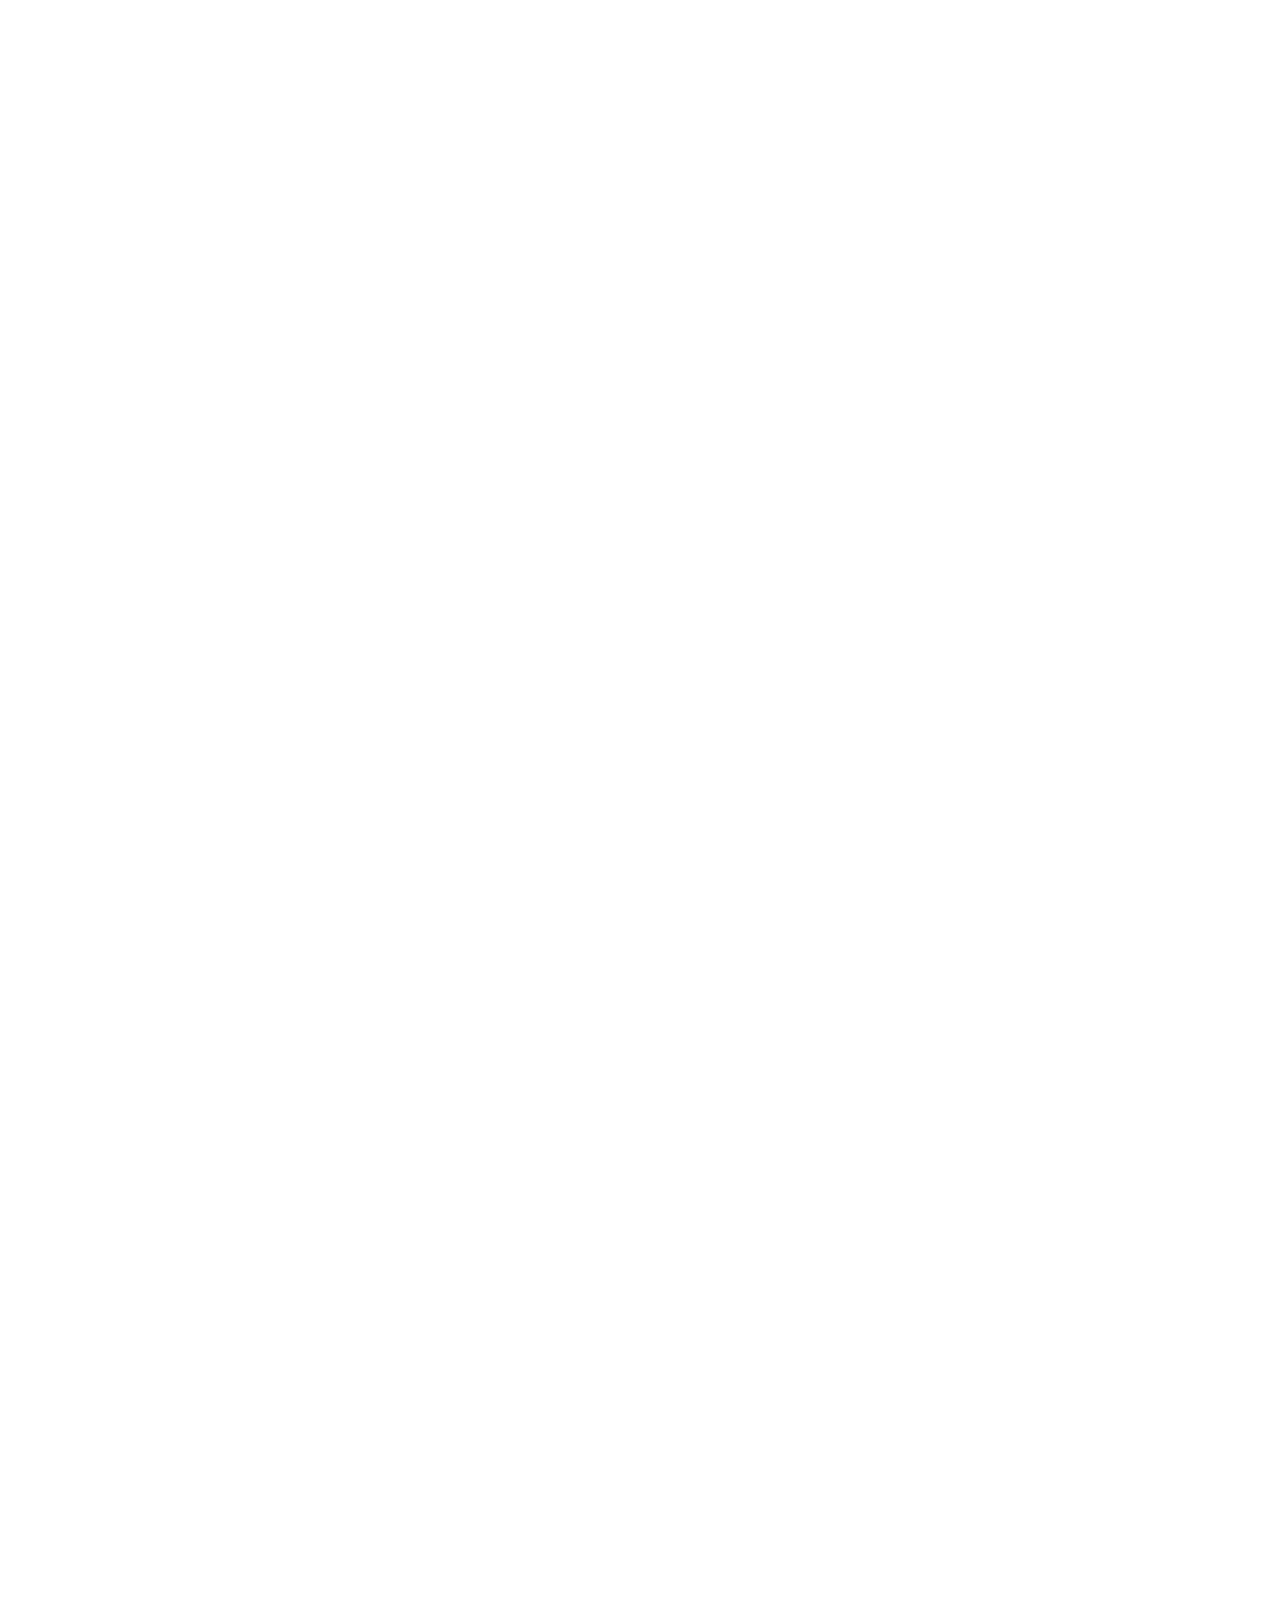
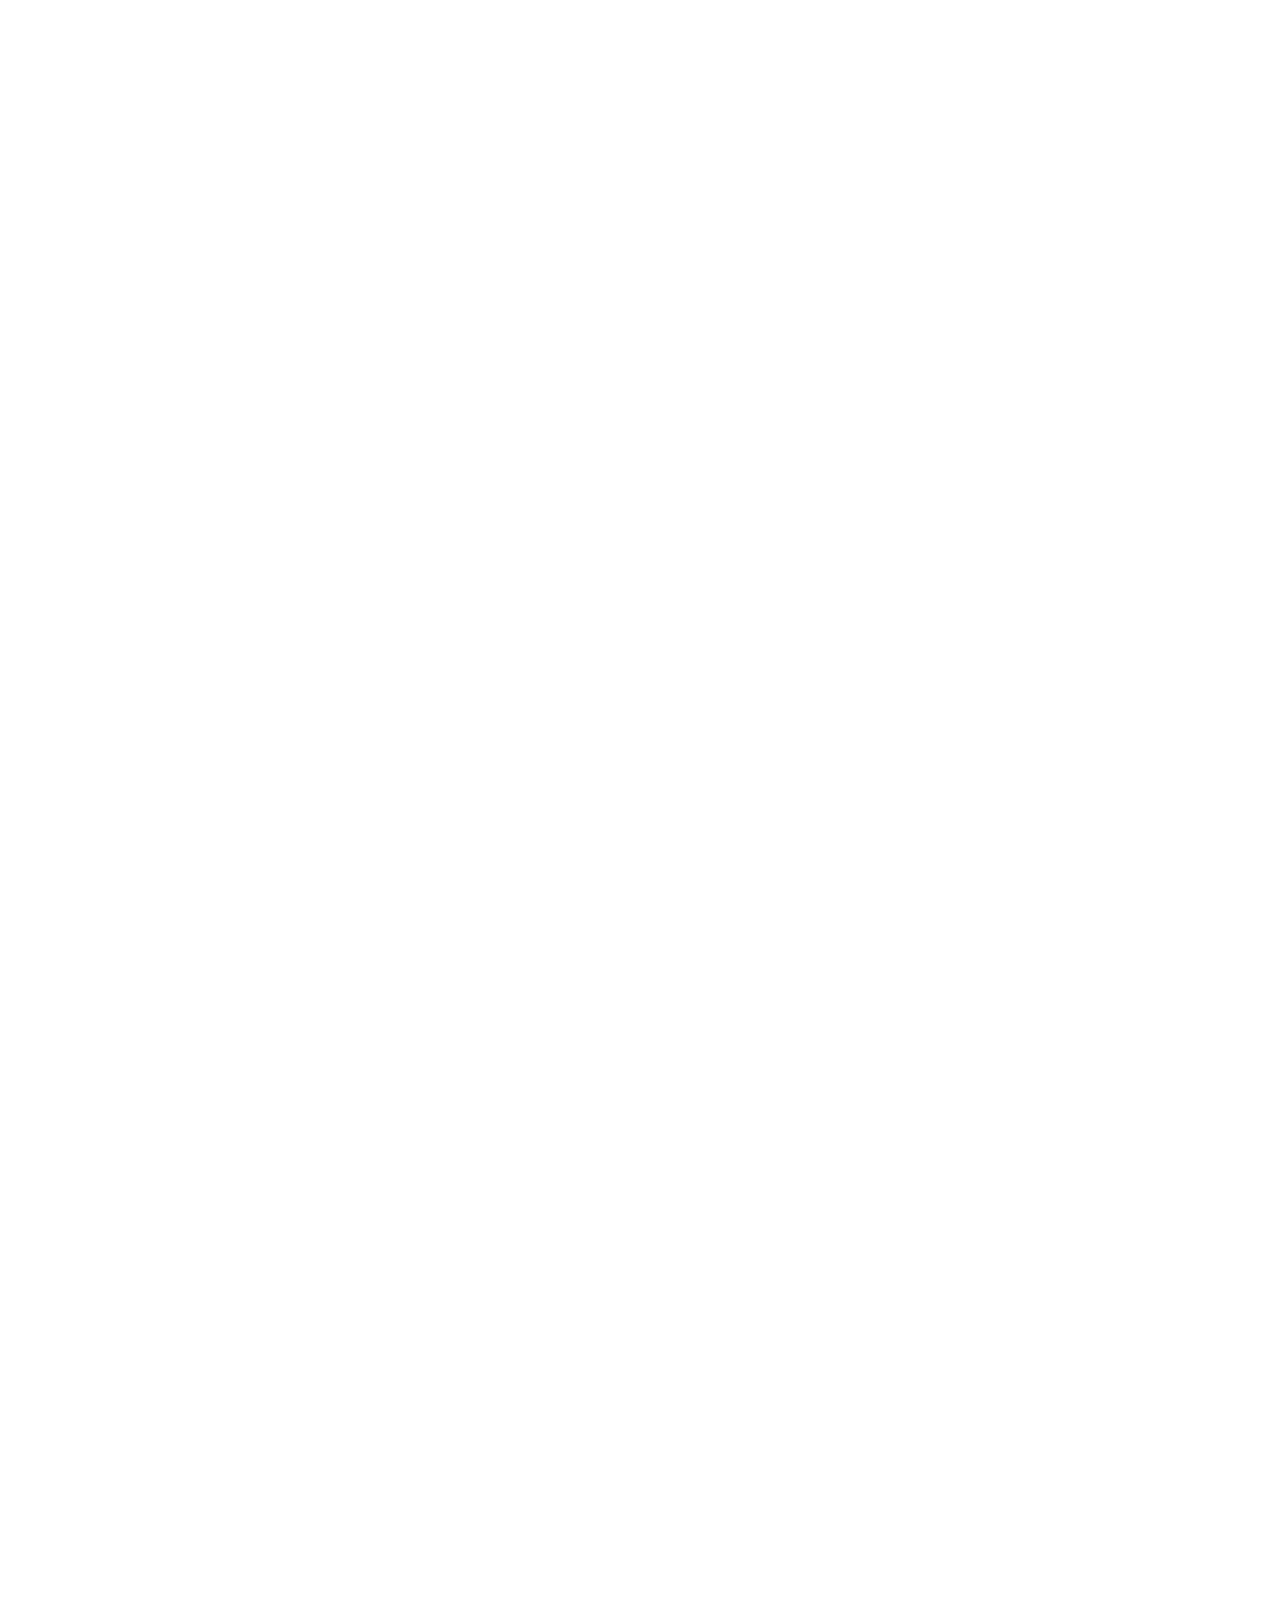
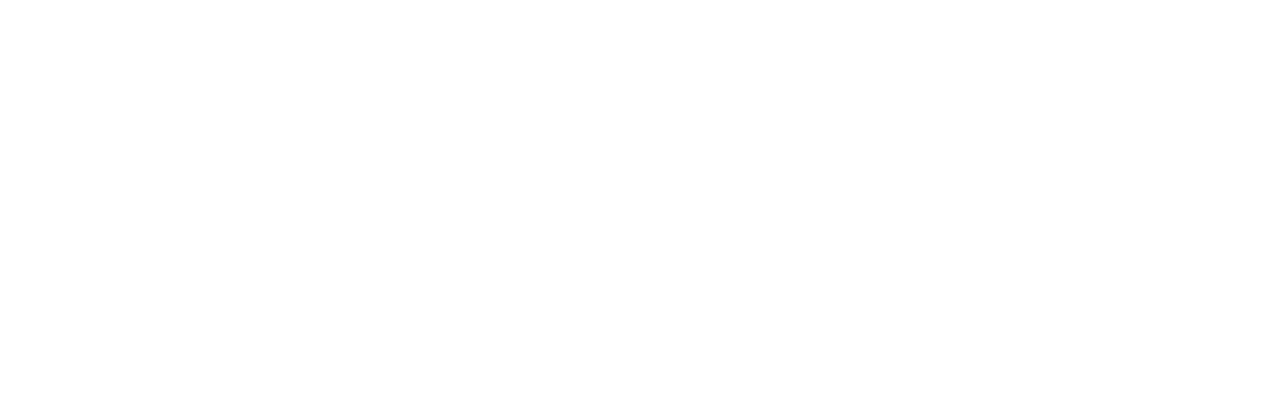
<file: eventMiss.html>
<!DOCTYPE html>
<html>
<head>
	<title>Miscallaneous Events | Coo!io</title>
	<link rel="stylesheet" type="text/css" href="event.css">
	<link href='https://fonts.googleapis.com/css?family=Poiret+One' rel='stylesheet' type='text/css'>
	<link href='https://fonts.googleapis.com/css?family=Passion+One' rel='stylesheet' type='text/css'>
	<script src="event3.js"></script>
	<link rel="shortcut icon" href="images\circle.png">
	<link href='https://fonts.googleapis.com/css?family=Roboto' rel='stylesheet' type='text/css'>
</head>
<body>
<div class="dropdown">
  <button class="dropbtn"><img src="images\menuIcon.png" style="width:30px;opacity:0.5;"></button>
  <div class="dropdown-content">
    <a href="index.html">HOME</a>
    <a href="eventHome.html">EVENTS</a>
    <a href="signup.php">REGISTER</a>
	 <a href="profile.php">REGISTER</a>
  </div>
</div>
<img src="image folder\geometric2.jpg" style="position:absolute;z-index:-200;top:-400px;	">

<div class="cardContainer">
    <!--<div id="card1" class="cardLLLL cardBox"></div>
    <div id="card2" class="cardLLL cardBox"></div>
	<div id="card3" class="cardLL cardBox">
	<h1 id="heading1">TRESURE HUNT</h1>
	 <p id="para1">Tresure Hunt</p>
	 <a href="register.html" class="regButton"><p id="para2">REGISTER<p></a>
	 
	</div>-->
    <div id="card4" class="cardL cardBox">
	<h1 id="heading1">FOODIE</h1>
	 <p id="para1">Food Eating Competition</p>
	 <a href="register.html" class="regButton" ><p id="para2">REGISTER<p></a>
	</div>
	<div id="card5" class="cardC cardBox">
	 <h1 id="heading1">EXHIBITIONS</h1>
	 <p id="para1">Techno Model Exhibition</p>
	 <a href="register.html" class="regButton" ><p id="para2">REGISTER<p></a>
	
	</div>
	<div id="card6" class="cardR cardBox">
	<h1 id="heading1">TECHNO TALKS</h1>
	 <p id="para1">Guest Lectures</p>
	 <a href="register.html" class="regButton" ><p id="para2">REGISTER<p></a>
	</div>
    <!--<div id="card7" class="cardRR cardBox">
	<h1 id="heading1">Coo!ster</h1>
	 <p id="para1">Gaming Tournament</p>
	 <a href="register.html" class="regButton" ><p id="para2">REGISTER<p></a>
	</div>
	<div id="card8" class="cardRRR cardBox"></div>
	<div id="card9" class="cardRRRR cardBox"></div>-->
	
</div>
<div id="infoConatiner">
<div style="position:relative;width:800px;margin:auto;height:250px;top:28px;z-index:500;background-color:rgba(2, 2, 2, 0.65);box-shadow:2px 10px 26px 2px rgba(12, 12, 12, 0.65);">
<ul id="infoCList"><li class="infoList" onclick="viewView()" >Overview</li><li class="infoList" onclick="viewRules()">Regulations</li></ul>
<div id="_5Info" class="paraInfoC activePara">
<p id="r1" class="infoPara activePara">Code your way through the different levels of coidng problems. There are three
levels of coding probelms.</p>
<p id="o1" class="infoPara inactivePara">There are three levels of coding problems.
Each Level has its own prize money. In order to win each level all question must be solved. Time limit is present.</p>
</div>
<div id="_6Info" class="paraInfoC inactivePara">
<p id="r2" class="infoPara activePara">sadfg</p>
<p id="o2" class="infoPara inactivePara">asd</p>
</div>
<div id="_4Info" class="paraInfoC inactivePara">
<p id="r3" class="infoPara activePara">Caa</p>
<p id="o3" class="infoPara inactivePara">ad</p>
</div>
</div>
</div>
<img src="image folder\arrowtoleft.png" onclick="clickMeLeft()" style="position:relative;height:34px;float:left;top:80px;margin-left:200px;cursor:pointer;">
<img src="image folder\arrowtoright.png" onclick="clickMeRight()" style="position:relative;height:34px;float:right;top:80px;margin-right:200px;cursor:pointer;">
</body>
</html>
</file>
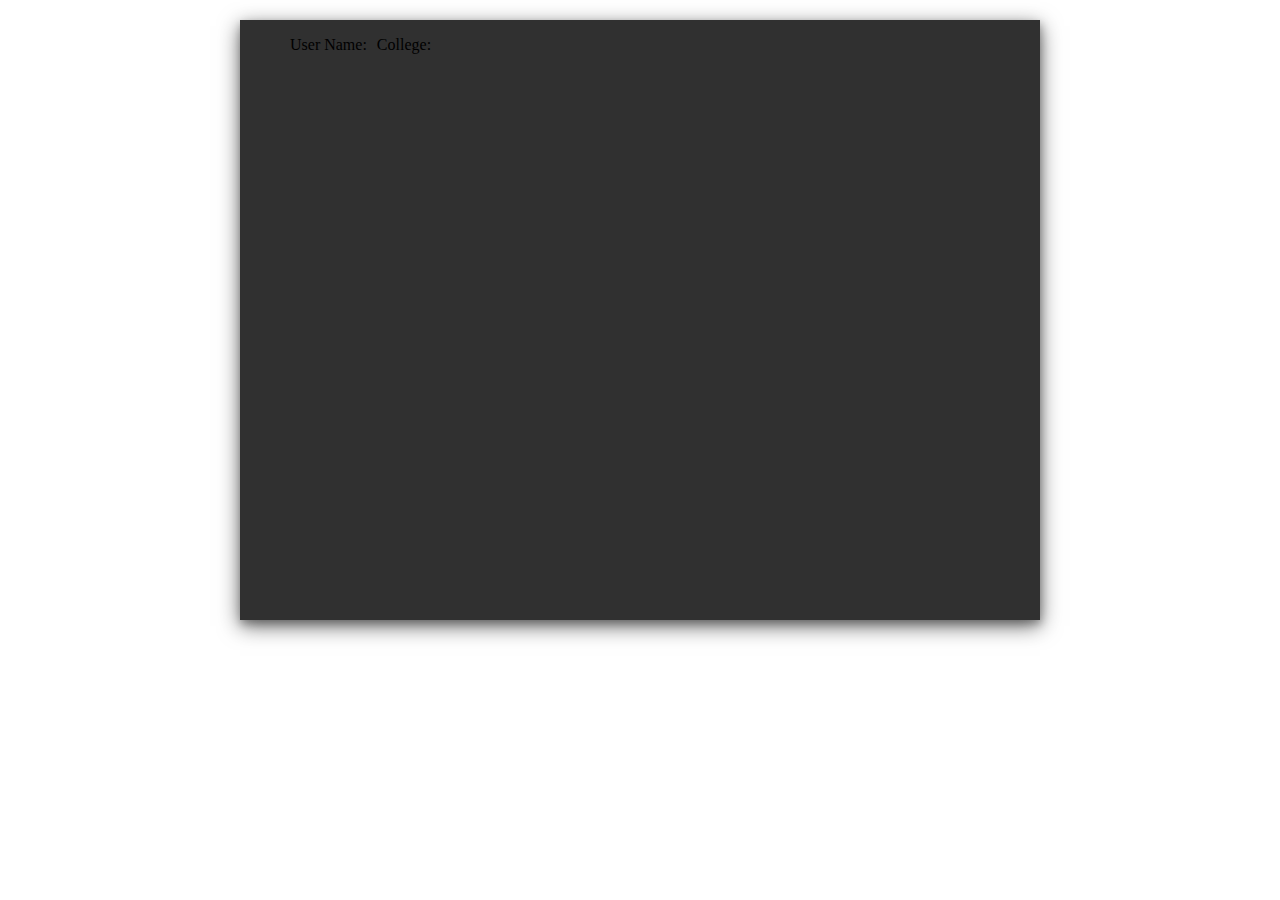
<file: profile.html>
<!DOCTYPE html>
<html>
<head>
	<title>Profile | Coo!io</title>
	<link rel="shortcut icon" href="C:\Users\paritosh_kumar20\Desktop\college fest\images\circle.png">
	 <link rel="stylesheet" type="text/css" href="profile.css">
	 <script src=""></script>
</head>
<body>
<div class="containerForm">
<div id="userInfo">
<ul>

<li>User Name:</li><li>College:</li>
</ul>
</div>
</div>
</body>
</html>
</file>
<file: about2.css>
*{
	margin: 0px;
	padding: 0px;
}
@font-face{
	font-family: Poriet;
	src:url(poriet.ttf);
	font-weight: 100;
}
.dropbtn {
   background-color:rgba(255, 255, 255, 0);
    color: white;
    padding: 16px;
    font-size: 16px;
    border: none;
    cursor: pointer;
}

/* The container <div> - needed to position the dropdown content */
.dropdown {
    position: relative;
    display: inline-block;
}

/* Dropdown Content (Hidden by Default) */
.dropdown-content {
    display: none;
    position: absolute;
    background-color: #f9f9f9;
    min-width: 60px;
    box-shadow: 0px 8px 16px 0px rgba(0,0,0,0.2);
}

/* Links inside the dropdown */
.dropdown-content a {
    color: black;
	
    padding: 12px 14px;
    text-decoration: none;
    display: block;
	font-family:Poriet;
}

/* Change color of dropdown links on hover */
.dropdown-content a:hover {background-color: #f1f1f1}

/* Show the dropdown menu on hover */
.dropdown:hover .dropdown-content {
    display: block;
}

/* Change the background color of the dropdown button when the dropdown content is shown */
.dropdown:hover .dropbtn {
    
}
@keyframes end{
	0%{transform:rotateZ(0deg);}
	25%{transform:rotateZ(5deg);}
	50%{transform:rotateZ(0deg);}
	75%{transform:rotateZ(-5deg);}
	100%{transform:rotateZ(0deg);}
}
#mainBody{
	
	height: 6500px;
	background-color: #FFEB3B;
	overflow-x:hidden;
}
@keyframes rotation{
	0% {transform:rotateZ(0deg);}
	10% {transform:rotateZ(10deg);}
	20% {transform:rotateZ(15deg);}
	30% {transform:rotateZ(0deg);}
    100%{transform:rotateZ(360deg);}
}
@keyframes rotation2{
	0% {transform:rotateZ(360deg);}
	
    100%{transform:rotateZ(0deg);}
}
#endingHead{
	font-family: Poriet;
	position:absolute;
	bottom:-500px;
	left:35%;
	margin:auto;
	opacity:0;
	transition:opacity 5s;
}
.backCover1{
	width:700px;
	height:700px;
	position:fixed;
	margin-left:-200px;
	margin-top:-50px;
	opacity:0.9;
	animation-name:rotation2;
	animation-duration:200s;
	animation-iteration-count:infinite;
	
}
.backCover2{
	width:400px;
	height:400px;
	position:fixed;
	right:0px;
	bottom:0px;

	opacity:1;
	animation-name:rotation2;
	animation-duration:150s;
	animation-iteration-count:infinite;
	
}
#container{
	opacity:0;
	transition:opacity 1s ease-in;
}
#c1{
	opacity:0;
	transition:opacity 1s;
}
#c2{
	opacity:0;
	transition:opacity 1s;
}
#c3{
	opacity:0;
	transition:opacity 1s;
}
#c4{
	opacity:0;
	transition:opacity 1s;
}
#c5{
	opacity:0;
	transition:opacity 1s;
}
#introHead{
	position: fixed;
	top: 200px;
	left: 60px;
	font-size: 80px;
	font-family: 'Dancing Script', cursive;
	font-weight: normal;
	color: #404040;
	transition: left 2s ease-in;
}
.IntroBox{
	
	
	transform:rotateZ(-15deg);margin-top:0px;margin-right:-200px;margin-left:-250px;
	transition:transform	2s ;
}
#introPara{
	position: fixed;
	top: 300px;
	left: 60px;
	font-size: 30px;
	font-weight: 100;
	font-family: Poriet;
	transition: left 2s ease-in;
}

.eventIntro{
	position: relative;
	margin: auto;
	margin-left: 10px;
	margin-top: 10px;
	width: 800px;
	height: 600px;
	top: 400px;
	display: inline-block;
}
#infoBox1{
	background-color: rgba(255, 255, 255, 0.7);
	height: 400px;
	box-shadow: 10px 10px 28px rgba(212, 211, 206, 0.74)}
#infoBox2{
	
}
#infoBox3{
	background-color: rgba(0, 0, 0, 0.76);
	box-shadow: 10px 5px 28px rgba(80, 80, 80, 0.65);
	height: 400px;
}
#infoBox4{
	background-color: rgba(0, 0, 0, 0.36);
	box-shadow: 10px 5px 28px rgba(43, 43, 43, 0.47);
	height: 400px;
}
.boxHeading1{
	display: block;
	font-family: Poriet;
	float: right;
	margin-right: 20px;
	margin-top: 10px;
	font-size: 36px;
	font-weight: 100;
}
.boxPara1{
	font-family: Poriet;
	width: 200px;
	margin-top: 60px;
	font-size: 24px;
	font-weight: normal;
}
.circleContainer{
	display: block;
	position: relative;
	z-index: 2;
	top:-375px;		
	width: 250px;
	height:250px;
	margin: auto;
	mergin-right
}
#overView1{

}


.boxImage{
	margin-left:-10px;
	width: 250px;
	height: 250px;
	border-radius: 100%;
	box-shadow: 5px 5px 28px rgba(29, 29, 29, 0.4);
	border:5px outset rgba(255, 255, 255, 0.51);
}
.backBox{
	display: block;
	width: 1040px;
	height: 502px;
	position: relative;
	margin: auto;
	z-index: -1;

}
.backBox2{
    margin: 5px;
	width: 500px;
	display: inline-block;
	height: 250px;
	background-color:rgba(0,0,0,0.65);
	padding: -2px;
	box-shadow: 0 4px 8px 0 rgba(0, 0, 0, 0.2), 0 6px 20px 0 rgba(0, 0, 0,0.19);
}
.boxHeading2{
	position: absolute;
	font-family: Poriet;
	font-size: 32px;
	top:20px;
	left:20px;
	color:rgba(255, 255, 255, 0.72);
	font-weight:100;
}
.boxPara2{
	
	position: absolute;
	font-family: Poriet;
	font-size:20px;
	width: 374px;
	top:65px;
	margin-left:20px;
	color:rgb(216, 216, 216);
	font-weight:500;

}
#endingHead{
	animation:end 0.35s infinite linear;

}
</file>
<file: event.css>
*{
	margin: 0px;
	padding: 0px;
}
body{
	overflow:hidden;
	
	height: 10000px;
	

}
.cardContainer{
	position: fixed;
	top:20px;
	margin: auto;
	width: 100%;
	height: 400px;
	border-width: 0px;
    
    perspective:3050px;
    z-index: 1;
}
.cardBox{
	position: absolute;
	display: inline-block;
	width: 300px;
	height: 300px;
	background-color:rgba(14, 14, 14, 0.8);
	margin: -1px;
	transition:all 0.85s cubic-bezier(0, 1.16, 0.96, 0.99);
box-shadow: 0 10px 27px 2px rgba(19, 19, 19, 0.52);
}
.cardBox h1, .cardBox p{
	transition:opacity 0.95s ease-out;
	opacity:0.1;
}
.cardC h1, .cardC p{
	opacity:1;
}
.cardLLLL{
	z-index:-10;
	left:-100px;
	transform:rotateY(85deg);
}
.cardLLL{
	z-index:-9;
 left:10px;
 transform:rotateY(80deg);
}
.cardLL{
	z-index:-8;
 left:140px;
 transform:rotateY(70deg);
 
}
.cardL{
	z-index:-7;
	left:300px;
	transform:rotateY(60deg);
}
.cardC{	z-index:-5;
 left:535px;
 transform:rotateY(0deg);
}
.cardR{
	z-index:-7;
	left:770px;
	transform:rotateY(-60deg);
}
.cardRR{
	z-index:-8;
	left:930px;
	transform:rotateY(-70deg);
}
.cardRRR{
z-index:-9;	
left:1060px;
transform:rotateY(-80deg);
}
.cardRRRR{
	z-index:-10;
	left:1170px;
	transform:rotateY(-85deg);
}
#infoConatiner{
	position:relative;
	margin:auto;
	top:340px;
	
	width:100%;
	height:400px;
	
	background-color:rgba(14, 14, 14, 0.8);
}
#heading1{
	font-weight:500;
	color:white;
	position:relative;
	top:30px;
	text-align:center;
	font-family: Poriet;
}
#para1{
	color:white;
	position:relative;
	top:35px;
	text-align:center;
	font-family: Poriet;
}
#infoCList{
	
	width:100%;
}
.infoList{
	display:inline;

font-family: Poriet;
	font-weight:600;
	color:#3E3E3E;
	transition:border-bottom 0.3s ;
	font-size:30px;
	position:relative;
	text-align:center;
display:inline-block;
	width:50%;
	background-color:white;
	height:40px;
	cursor:pointer;
}
@keyframes rotation2{
	0%{transform:rotateZ(0deg);width:600px;}
	50%{transform:rotateZ(360deg);width:400px;}
	100%{transform:rotateZ(360deg);width:600px;}
}
#rotation{
animation-name:rotation2;
	animation-duration:200s;
	animation-iteration-count:infinite;
}
.regButton{
	z-index:500;
	top:150px;
	text-decoration:none;
	position:relative;
	text-align:center;
	cursor:pointer;
	
}
#para2{
	z-index:500;
	cursor:pointer;
	color:#B3B3B3;
	position:relative;
	top:35px;
	margin:auto;
	text-align:center;
	font-family: Poriet;
	font-weight:600;
	letter-spacing:2px;
	width:70px;
	left:-1px;
	padding:6px;
	border:2px solid rgb(72, 72, 72);
	text-align:center;
	transition:all 0.25s;
	box-shadow:1px 1px 2px rgba(0, 0, 0, 0.54);
	
	
}
@font-face{
	font-family: Poriet;
	src:url(poriet.ttf);
	font-weight: 100;
}
#para2:hover{
	padding:8px;
	box-shadow:2px 2px 2px rgba(0, 0, 0, 0.54);
}
.infoPara{
	color:white;
	text-align:center;
	width:800px;
transition:opacity 0.25s ease-in;
font:18px Poriet;
margin-top:40px;
position:absolute;
}
.dropbtn {
   background-color:rgba(255, 255, 255, 0);
    color: white;
    padding: 16px;
    font-size: 16px;
    border: none;
    cursor: pointer;
}

/* The container <div> - needed to position the dropdown content */
.dropdown {
    position: absolute;
    display: inline-block;
	z-index:1000;
}

/* Dropdown Content (Hidden by Default) */
.dropdown-content {
    display: block;
	opacity:0;
    position: absolute;
    background-color: rgba(47, 46, 46, 0.46);
    min-width: 90px;
    box-shadow: 5px 8px 10px 0px rgba(0, 0, 0, 0.07);
	transition:opacity 0.35s ease-in;
}

/* Links inside the dropdown */
.dropdown-content a {
    color: #BDBDBD;
	transition:background-color 0.35s ;
    padding: 12px 14px;
    text-decoration: none;
    display: block;
	font-family:Poriet;
}

/* Change color of dropdown links on hover */
.dropdown-content a:hover {background-color: rgba(47, 46, 46, 0.46);}

/* Show the dropdown menu on hover */
.dropdown:hover .dropdown-content {
    display: block;
	opacity:1;
}

/* Change the background color of the dropdown button when the dropdown content is shown */
.dropdown:hover .dropbtn {
    
}
.activePara{
	opacity:1;
}
.inactivePara{
	opacity:0;
}

.activeParaRules{
	opacity:1;
}
.inactiveParaRules{
	opacity:0;
}
.activeParaView{
	opacity:1;
}
.inactiveParaView{
	opacity:0;
}
.paraInfoC{
	position:absolute;
	transition:opacity 0.25s ease-in;
}
</file>
<file: eventHome.css>
*{
	margin:0px;
	padding:0px;
}

.eventContainer{
	
	width:100%;
	height:250px;
	background-color:red;
	
}
@font-face{
	font-family: Poriet;
	src:url(poriet.ttf);
	font-weight: 100;
}
@keyframes rotation2{
	0%{transform:rotateZ(0deg);}
	
    50%{transform:rotateZ(2deg);}
	100%{transform:rotateZ(0deg);}
}
#a1{
	animation-name:rotation2;
	animation-duration:20s;
	animation-iteration-count:infinite;
}
.heading1{
	position:relative;
	top:20px;
	font-size:35px;
	font-weight:400;
	left:100px;
	font-family: Poriet;
}
.para1{
	position:relative;
	top:20px;
	left:100px;
	font-family: Poriet;
	
}
.frontImg1{
	position:absolute;
	
right:150px;

}
.heading2{
	position:relative;
	top:20px;
	float:right;
	font-size:55px;
	font-weight:400;
	right:100px;
	font-family: Poriet;
}
.para2{
	float:right;
	position:relative;
	top:90px;
	right:-60px;
	font-family: Poriet;
	
}
.dropbtn {
   background-color:rgba(255, 255, 255, 0);
    color: white;
    padding: 16px;
    font-size: 16px;
    border: none;
    cursor: pointer;
}

/* The container <div> - needed to position the dropdown content */
.dropdown {
    position: relative;
    display: inline-block;
}

/* Dropdown Content (Hidden by Default) */
.dropdown-content {
    display: block;
	opacity:0;
	transition:opacity 0.55s;
    position: absolute;
    background-color: #f9f9f9;
    min-width: 60px;
    box-shadow: 0px 8px 16px 0px rgba(0,0,0,0.2);
}

/* Links inside the dropdown */
.dropdown-content a {
    color: black;
	
    padding: 12px 14px;
    text-decoration: none;
    display: block;
	font-family:Poriet;
}

/* Change color of dropdown links on hover */
.dropdown-content a:hover {background-color: #f1f1f1}

/* Show the dropdown menu on hover */
.dropdown:hover .dropdown-content {
    display: block;
	opacity:1;
}

/* Change the background color of the dropdown button when the dropdown content is shown */
.dropdown:hover .dropbtn {
    
}
.frontImg2{
	position:absolute;
	
left:150px;

}
body{
  background-color: #333;
 overflow:hidden;
}
#page {
  position: fixed;
  text-align: center;
  left: 35%;
  top: 60px;
  
}

.box-wrapper {
  perspective: 1800px;
  perspective-origin: 50% 100px;
}

.box {
  position: relative;
  width: 400px;
  transform-style: preserve-3d;
}
.box p {
  padding: 40px 0;
}
.box div {
  outline: 1px solid #999;
  position: absolute;
  width: 400px;
  height: 400px;
  opacity: 1;
  box-shadow: inset 0px 0px 100px #555;
}
.underHead{
	font-family: Poriet;
	color:rgba(255, 255, 255, 0.78);
	text-shadow:2px 2px 4px rgba(0, 0, 0, 0.89);
	font-weight:100;
	font-size:30px;
	cursor:pointer;
}
.back {
  transform: translateZ(-200px) rotateY(180deg);
  background-color: #eee;
}
.right {
  transform: rotateY(-270deg) translateX(200px);
  transform-origin: top right;
  background-color: #ddd;
}
.left {
  transform: rotateY(270deg) translateX(-200px);
  transform-origin: center left;
  background-color: #ddd;
}
.top {
  transform: rotateX(-90deg) translateY(-200px);
  transform-origin: top center;
  background-color: #fafafa;
}
.bottom {
  transform: rotateX(90deg) translateY(200px);
  transform-origin: bottom center;
  background-color: #bbb;
}
.front {
  transform: translateZ(200px);
  background-color: #eee;
}


@keyframes spin {
  from { transform: rotateY(0); }
  to { transform: rotateY(360deg); }
}
@keyframes as{from { transform: rotateY(360); }
  to { transform: rotateY(0deg); }
	  }

.box{
  animation: spin 20s infinite linear;
}

.left p { color: #27a05c; }
.right p { color: #27a05c; }
.front p { color: #27a05c; }
.back p { color: #27a05c; }

.shadow-wrapper {
  perspective: 800px;
  perspective-origin: 50% 100px;
/*  -webkit-perspective: 800px;
  -webkit-perspective-origin: 50% 100px;*/
}

/*.shadow {
  position: relative;
  width: 800px;
  transform-style: preserve-3d;
}

.shadow div{
  position: absolute;
  width: 200px;
  height: 200px;
  top: 2px;
  opacity: 0.98;
  box-shadow: 0px 0px 100px #000;
  transform: rotateX(90deg) translateY(100px);
  transform-origin: bottom center;
}*/
.img1{
	width:400px;
	height:400px;
	transition:all 2s;
}
.img1 : hover{
	width:400px;
	height:400px;
}
</file>
<file: profile.css>
.containerForm{
	width:800px;
	position:absolute;
	left:50%;
	margin-left:-400px;;
	
	height:600px;	
	top:20px;
	background-color:rgba(0, 0, 0, 0.81);
	box-shadow: 1px 4px 8px 0 rgba(0, 0, 0, 0.25), 0 6px 20px 0 rgba(0, 0, 0, 0.59);
	
}
#userInfo{
	width:100%;
	position:relative;
}
#userInfo ul{
	list-style:none;
}
#userInfo li{
	display:inline;
	margin-left:10px;
}
.inputTitle{
	color:rgba(255, 255, 255, 0.77);
	font-family:Poriet;
	font-size:22px;
	margin-top:-20px;
	font-weight:400;
	position:relative;
	z-index:2;
	top:60px;
	left:25px;
	display:block;
	width:200px;
	
	
}
</file>
